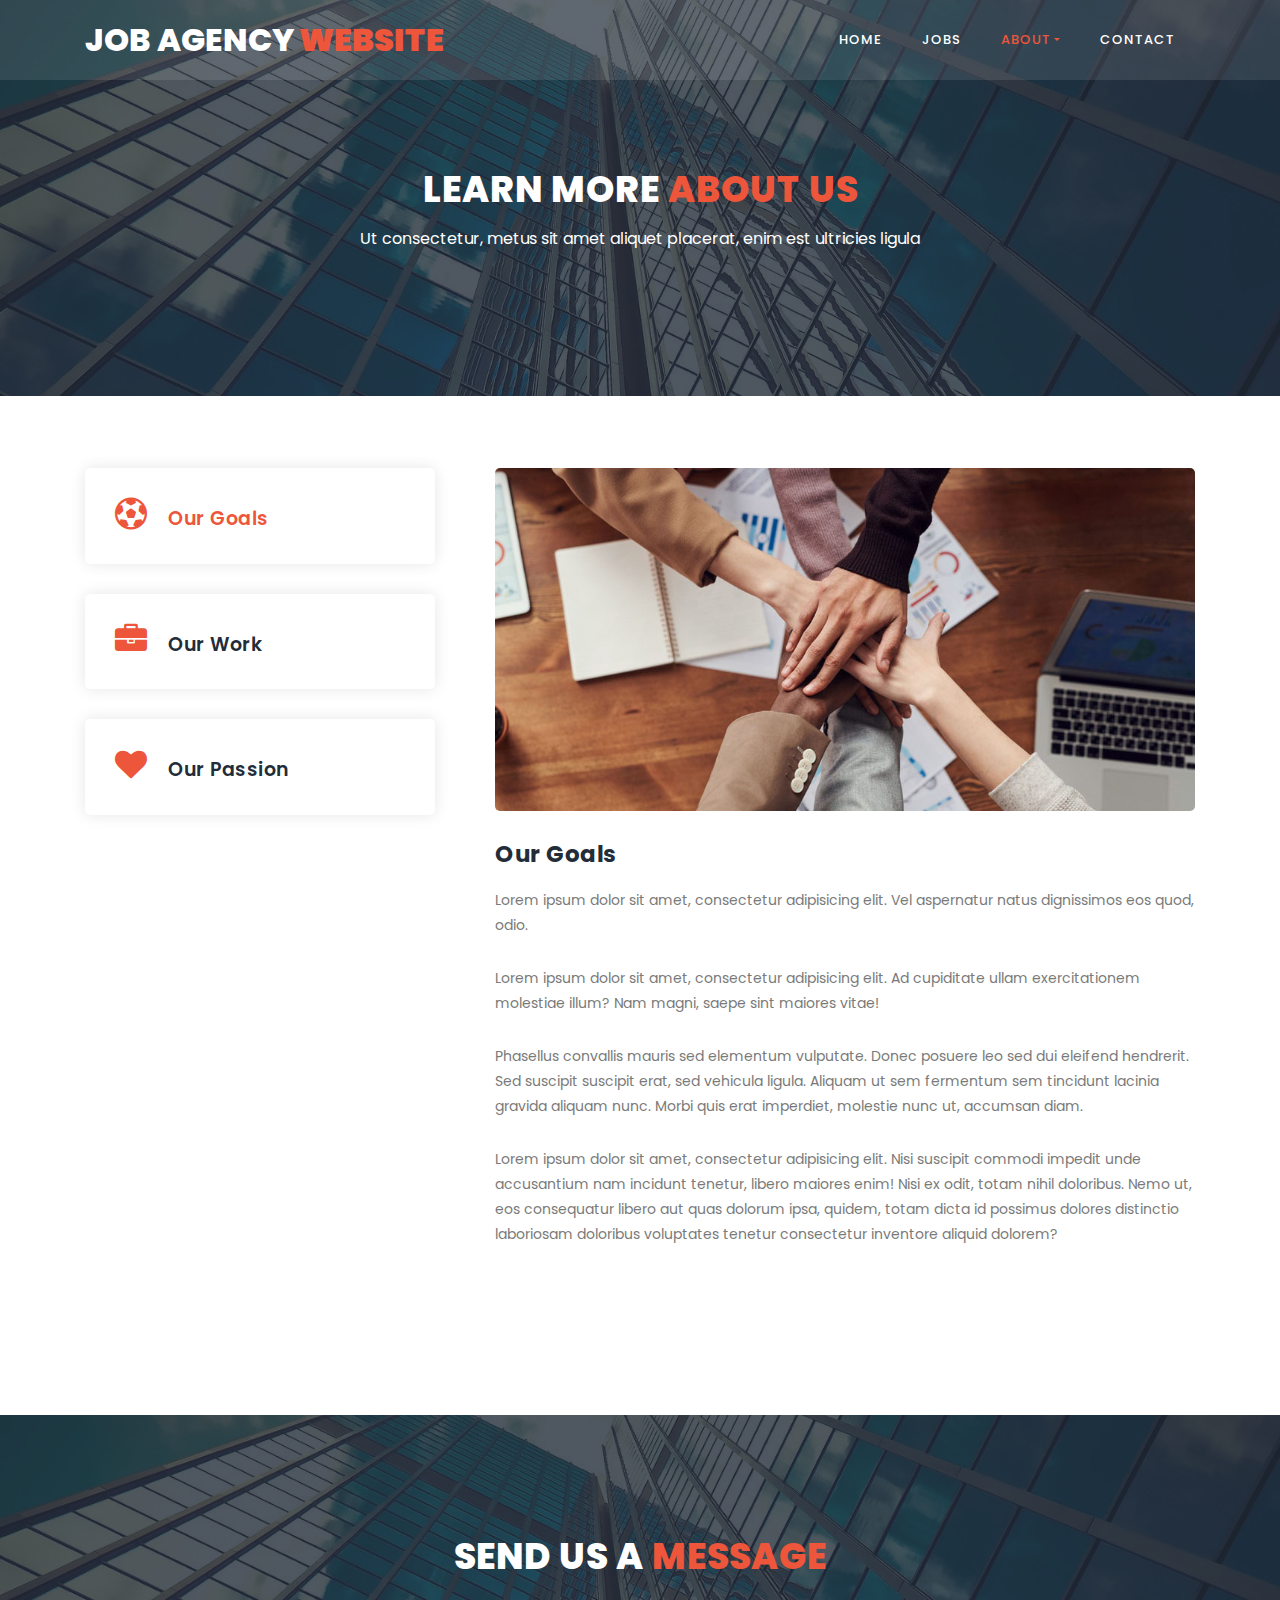
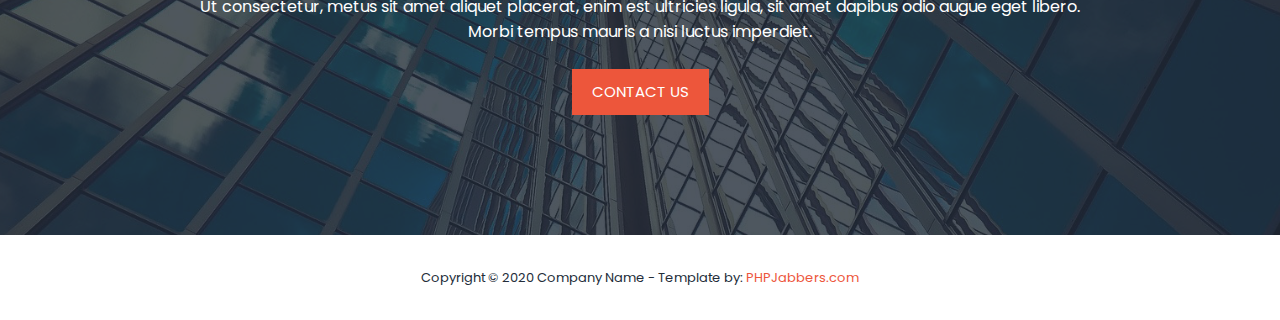
<file: EBPort/about.html>
<!DOCTYPE html>
<html lang="en">

  <head>

    <meta charset="utf-8">
    <meta name="viewport" content="width=device-width, initial-scale=1, shrink-to-fit=no">
    <meta name="description" content="">
    <meta name="author" content="">
    <link href="https://fonts.googleapis.com/css?family=Poppins:100,100i,200,200i,300,300i,400,400i,500,500i,600,600i,700,700i,800,800i,900,900i&display=swap" rel="stylesheet">

    <title>PHPJabbers.com | Free Job Agency Website Template</title>

    <link rel="stylesheet" type="text/css" href="assets/css/bootstrap.min.css">

    <link rel="stylesheet" type="text/css" href="assets/css/font-awesome.css">

    <link rel="stylesheet" href="assets/css/style.css">

    </head>
    
    <body>
    
    <!-- ***** Preloader Start ***** -->
    <div id="js-preloader" class="js-preloader">
      <div class="preloader-inner">
        <span class="dot"></span>
        <div class="dots">
          <span></span>
          <span></span>
          <span></span>
        </div>
      </div>
    </div>
    <!-- ***** Preloader End ***** -->
    
    
    <!-- ***** Header Area Start ***** -->
    <header class="header-area header-sticky">
        <div class="container">
            <div class="row">
                <div class="col-12">
                    <nav class="main-nav">
                        <!-- ***** Logo Start ***** -->
                        <a href="index.html" class="logo">Job Agency<em> Website</em></a>
                        <!-- ***** Logo End ***** -->
                        <!-- ***** Menu Start ***** -->
                        <ul class="nav">
                            <li><a href="index.html">Home</a></li>
                            <li><a href="jobs.html">Jobs</a></li>
                            <li class="dropdown">
                                <a class="dropdown-toggle active" data-toggle="dropdown" href="#" role="button" aria-haspopup="true" aria-expanded="false">About</a>
                              
                                <div class="dropdown-menu">
                                    <a class="dropdown-item active" href="about.html">About Us</a>
                                    <a class="dropdown-item" href="team.html">Team</a>
                                    <a class="dropdown-item" href="blog.html">Blog</a>
                                    <a class="dropdown-item" href="testimonials.html">Testimonials</a>
                                    <a class="dropdown-item" href="terms.html">Terms</a>
                                </div>
                            </li>
                            <li><a href="contact.html">Contact</a></li> 
                        </ul>        
                        <a class='menu-trigger'>
                            <span>Menu</span>
                        </a>
                        <!-- ***** Menu End ***** -->
                    </nav>
                </div>
            </div>
        </div>
    </header>
    <!-- ***** Header Area End ***** -->

    <section class="section section-bg" id="call-to-action" style="background-image: url(assets/images/banner-image-1-1920x500.jpg)">
        <div class="container">
            <div class="row">
                <div class="col-lg-10 offset-lg-1">
                    <div class="cta-content">
                        <br>
                        <br>
                        <h2>Learn more <em>About Us</em></h2>
                        <p>Ut consectetur, metus sit amet aliquet placerat, enim est ultricies ligula</p>
                    </div>
                </div>
            </div>
        </div>
    </section>

    <!-- ***** Our Classes Start ***** -->
    <section class="section" id="our-classes">
        <div class="container">
            <br>
            <br>
            <br>
            <div class="row" id="tabs">
              <div class="col-lg-4">
                <ul>
                  <li><a href='#tabs-1'><i class="fa fa-soccer-ball-o"></i> Our Goals</a></li>
                  <li><a href='#tabs-2'><i class="fa fa-briefcase"></i> Our Work</a></a></li>
                  <li><a href='#tabs-3'><i class="fa fa-heart"></i> Our Passion</a></a></li>
                </ul>
              </div>
              <div class="col-lg-8">
                <section class='tabs-content'>
                  <article id='tabs-1'>
                    <img src="assets/images/about-image-1-940x460.jpg" alt="">
                    <h4>Our Goals</h4>

                    <p>Lorem ipsum dolor sit amet, consectetur adipisicing elit. Vel aspernatur natus dignissimos eos quod, odio.</p>

                    <p>Lorem ipsum dolor sit amet, consectetur adipisicing elit. Ad cupiditate ullam exercitationem molestiae illum? Nam magni, saepe sint maiores vitae!</p>

                    <p>Phasellus convallis mauris sed elementum vulputate. Donec posuere leo sed dui eleifend hendrerit. Sed suscipit suscipit erat, sed vehicula ligula. Aliquam ut sem fermentum sem tincidunt lacinia gravida aliquam nunc. Morbi quis erat imperdiet, molestie nunc ut, accumsan diam.</p>
                   
                    <p>Lorem ipsum dolor sit amet, consectetur adipisicing elit. Nisi suscipit commodi impedit unde accusantium nam incidunt tenetur, libero maiores enim! Nisi ex odit, totam nihil doloribus. Nemo ut, eos consequatur libero aut quas dolorum ipsa, quidem, totam dicta id possimus dolores distinctio laboriosam doloribus voluptates tenetur consectetur inventore aliquid dolorem?</p>
                  </article>
                  <article id='tabs-2'>
                    <img src="assets/images/about-image-2-940x460.jpg" alt="">
                    <h4>Our Work</h4>
                    <p>Integer dapibus, est vel dapibus mattis, sem mauris luctus leo, ac pulvinar quam tortor a velit. Praesent ultrices erat ante, in ultricies augue ultricies faucibus. Nam tellus nibh, ullamcorper at mattis non, rhoncus sed massa. Cras quis pulvinar eros. Orci varius natoque penatibus et magnis dis parturient montes, nascetur ridiculus mus.</p>
                    <p>Lorem ipsum dolor sit amet, consectetur adipisicing elit. Doloremque ut accusantium cum! Ad quisquam, aut praesentium magni pariatur ipsa! Soluta deserunt accusantium repellendus ratione quam hic facere, cupiditate iste obcaecati a, officiis ipsum aspernatur in?</p>

                    <p>Lorem ipsum dolor sit amet, consectetur adipisicing elit. Nulla a necessitatibus eos vitae quibusdam quo sunt officiis rerum voluptatibus non natus eius placeat officia vel quaerat, reprehenderit obcaecati, eaque? Repudiandae ad facere culpa accusamus aliquam ab assumenda reiciendis corrupti cum nemo, cumque molestiae corporis deserunt!</p>
                  </article>
                  <article id='tabs-3'>
                    <img src="assets/images/about-image-3-940x460.jpg" alt="">
                    <h4>Our Passion</h4>
                    <p>Fusce laoreet malesuada rhoncus. Donec ultricies diam tortor, id auctor neque posuere sit amet. Aliquam pharetra, augue vel cursus porta, nisi tortor vulputate sapien, id scelerisque felis magna id felis. Proin neque metus, pellentesque pharetra semper vel, accumsan a neque.</p>

                    <p>Lorem ipsum dolor sit amet, consectetur adipisicing elit. Porro aut beatae commodi repudiandae distinctio, magnam blanditiis reiciendis vitae velit voluptatum natus, fugit quis eos dolores!</p>

                    <p>Lorem ipsum dolor sit amet, consectetur adipisicing elit. Hic adipisci reiciendis quaerat qui earum aut, atque esse quisquam quis exercitationem sapiente, dolorum consequatur consequuntur voluptatibus ipsam, fuga magnam beatae optio nam. Recusandae ut aliquid, eligendi.</p>
                  </article>
                </section>
              </div>
            </div>
        </div>
    </section>
    <!-- ***** Our Classes End ***** -->

    <!-- ***** Call to Action Start ***** -->
    <section class="section section-bg" id="call-to-action" style="background-image: url(assets/images/banner-image-1-1920x500.jpg)">
        <div class="container">
            <div class="row">
                <div class="col-lg-10 offset-lg-1">
                    <div class="cta-content">
                        <h2>Send us a <em>message</em></h2>
                        <p>Ut consectetur, metus sit amet aliquet placerat, enim est ultricies ligula, sit amet dapibus odio augue eget libero. Morbi tempus mauris a nisi luctus imperdiet.</p>
                        <div class="main-button">
                            <a href="contact.html">Contact us</a>
                        </div>
                    </div>
                </div>
            </div>
        </div>
    </section>
    <!-- ***** Call to Action End ***** -->

    <!-- ***** Footer Start ***** -->
    <footer>
        <div class="container">
            <div class="row">
                <div class="col-lg-12">
                    <p>
                        Copyright © 2020 Company Name
                        - Template by: <a href="https://www.phpjabbers.com/">PHPJabbers.com</a>
                    </p>
                </div>
            </div>
        </div>
    </footer>

    <!-- jQuery -->
    <script src="assets/js/jquery-2.1.0.min.js"></script>

    <!-- Bootstrap -->
    <script src="assets/js/popper.js"></script>
    <script src="assets/js/bootstrap.min.js"></script>

    <!-- Plugins -->
    <script src="assets/js/scrollreveal.min.js"></script>
    <script src="assets/js/waypoints.min.js"></script>
    <script src="assets/js/jquery.counterup.min.js"></script>
    <script src="assets/js/imgfix.min.js"></script> 
    <script src="assets/js/mixitup.js"></script> 
    <script src="assets/js/accordions.js"></script>
    
    <!-- Global Init -->
    <script src="assets/js/custom.js"></script>

  </body>
</html>
</file>
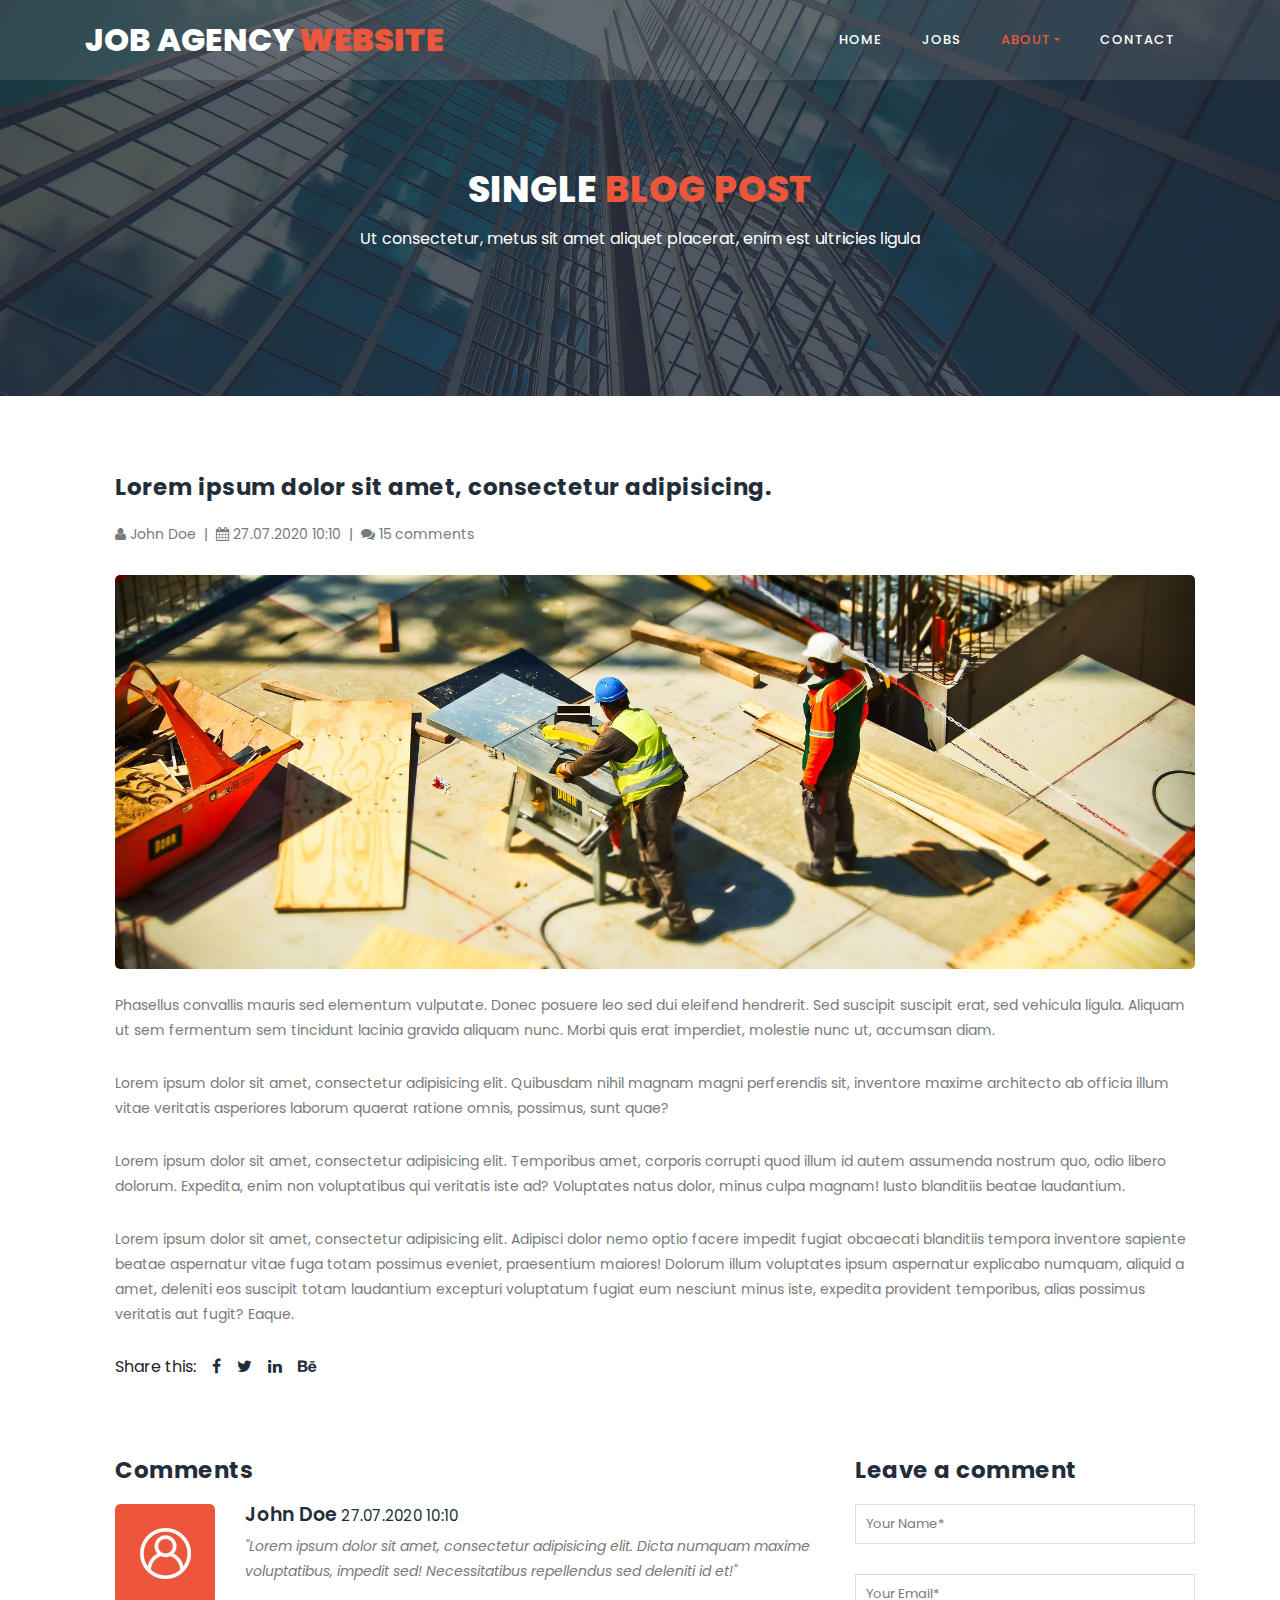
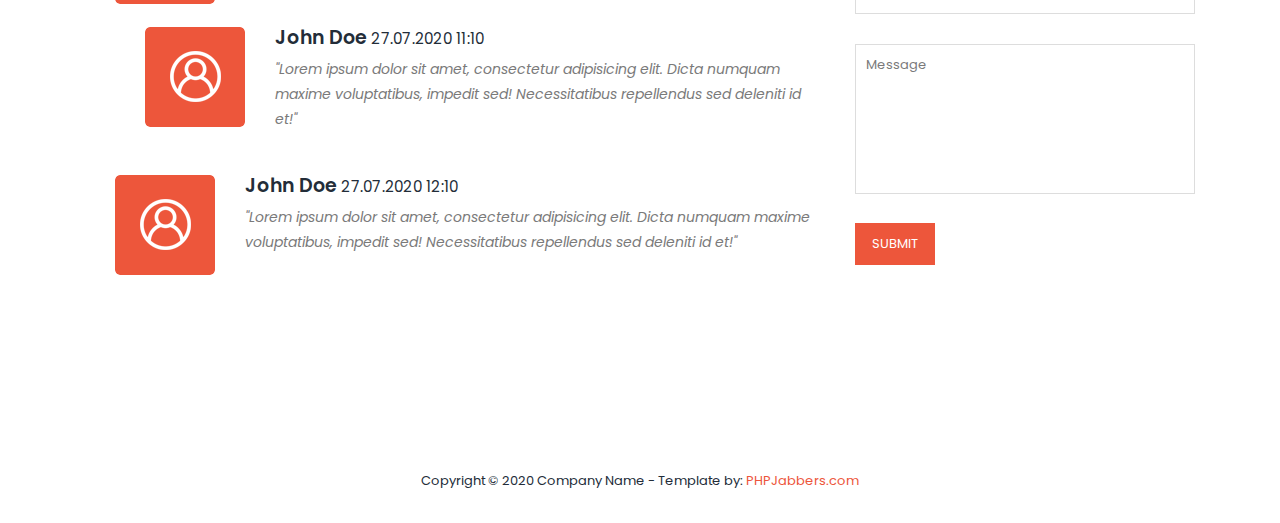
<file: EBPort/blog-details.html>
<!DOCTYPE html>
<html lang="en">

  <head>

    <meta charset="utf-8">
    <meta name="viewport" content="width=device-width, initial-scale=1, shrink-to-fit=no">
    <meta name="description" content="">
    <meta name="author" content="">
    <link href="https://fonts.googleapis.com/css?family=Poppins:100,100i,200,200i,300,300i,400,400i,500,500i,600,600i,700,700i,800,800i,900,900i&display=swap" rel="stylesheet">

    <title>PHPJabbers.com | Free Job Agency Website Template</title>

    <link rel="stylesheet" type="text/css" href="assets/css/bootstrap.min.css">

    <link rel="stylesheet" type="text/css" href="assets/css/font-awesome.css">

    <link rel="stylesheet" href="assets/css/style.css">

    </head>
    
    <body>
    
    <!-- ***** Preloader Start ***** -->
    <div id="js-preloader" class="js-preloader">
      <div class="preloader-inner">
        <span class="dot"></span>
        <div class="dots">
          <span></span>
          <span></span>
          <span></span>
        </div>
      </div>
    </div>
    <!-- ***** Preloader End ***** -->
    
    
    <!-- ***** Header Area Start ***** -->
    <header class="header-area header-sticky">
        <div class="container">
            <div class="row">
                <div class="col-12">
                    <nav class="main-nav">
                        <!-- ***** Logo Start ***** -->
                        <a href="index.html" class="logo">Job Agency<em> Website</em></a>
                        <!-- ***** Logo End ***** -->
                        <!-- ***** Menu Start ***** -->
                        <ul class="nav">
                            <li><a href="index.html">Home</a></li>
                            <li><a href="jobs.html">Jobs</a></li>
                            <li class="dropdown">
                                <a class="dropdown-toggle active" data-toggle="dropdown" href="#" role="button" aria-haspopup="true" aria-expanded="false">About</a>
                              
                                <div class="dropdown-menu">
                                    <a class="dropdown-item" href="about.html">About Us</a>
                                    <a class="dropdown-item" href="team.html">Team</a>
                                    <a class="dropdown-item active" href="blog.html">Blog</a>
                                    <a class="dropdown-item" href="testimonials.html">Testimonials</a>
                                    <a class="dropdown-item" href="terms.html">Terms</a>
                                </div>
                            </li>
                            <li><a href="contact.html">Contact</a></li> 
                        </ul>        
                        <a class='menu-trigger'>
                            <span>Menu</span>
                        </a>
                        <!-- ***** Menu End ***** -->
                    </nav>
                </div>
            </div>
        </div>
    </header>
    <!-- ***** Header Area End ***** -->

    <section class="section section-bg" id="call-to-action" style="background-image: url(assets/images/banner-image-1-1920x500.jpg)">
        <div class="container">
            <div class="row">
                <div class="col-lg-10 offset-lg-1">
                    <div class="cta-content">
                        <br>
                        <br>
                        <h2>Single <em>blog post</em></h2>
                        <p>Ut consectetur, metus sit amet aliquet placerat, enim est ultricies ligula</p>
                    </div>
                </div>
            </div>
        </div>
    </section>

    <!-- ***** Blog Start ***** -->
    <section class="section" id="our-classes">
        <div class="container">
            <br>
            <br>
            <section class='tabs-content'>
              <article>
                <h4>Lorem ipsum dolor sit amet, consectetur adipisicing.</h4>

                <p><i class="fa fa-user"></i> John Doe &nbsp;|&nbsp; <i class="fa fa-calendar"></i> 27.07.2020 10:10 &nbsp;|&nbsp; <i class="fa fa-comments"></i>  15 comments</p>

                <div><img src="assets/images/blog-image-fullscren-1-1920x700.jpg" alt=""></div>

                <br>

                <p>Phasellus convallis mauris sed elementum vulputate. Donec posuere leo sed dui eleifend hendrerit. Sed suscipit suscipit erat, sed vehicula ligula. Aliquam ut sem fermentum sem tincidunt lacinia gravida aliquam nunc. Morbi quis erat imperdiet, molestie nunc ut, accumsan diam.</p>

                <p>Lorem ipsum dolor sit amet, consectetur adipisicing elit. Quibusdam nihil magnam magni perferendis sit, inventore maxime architecto ab officia illum vitae veritatis asperiores laborum quaerat ratione omnis, possimus, sunt quae?</p>

                <p>Lorem ipsum dolor sit amet, consectetur adipisicing elit. Temporibus amet, corporis corrupti quod illum id autem assumenda nostrum quo, odio libero dolorum. Expedita, enim non voluptatibus qui veritatis iste ad? Voluptates natus dolor, minus culpa magnam! Iusto blanditiis beatae laudantium.</p>

                <p>Lorem ipsum dolor sit amet, consectetur adipisicing elit. Adipisci dolor nemo optio facere impedit fugiat obcaecati blanditiis tempora inventore sapiente beatae aspernatur vitae fuga totam possimus eveniet, praesentium maiores! Dolorum illum voluptates ipsum aspernatur explicabo numquam, aliquid a amet, deleniti eos suscipit totam laudantium excepturi voluptatum fugiat eum nesciunt minus iste, expedita provident temporibus, alias possimus veritatis aut fugit? Eaque.</p>

                <ul class="social-icons">
                    <li>Share this:</li>
                    <li><a href="#"><i class="fa fa-facebook"></i></a></li>
                    <li><a href="#"><i class="fa fa-twitter"></i></a></li>
                    <li><a href="#"><i class="fa fa-linkedin"></i></a></li>
                    <li><a href="#"><i class="fa fa-behance"></i></a></li>
                </ul>
              </article>
            </section>

            <br>
            <br>
            <br>
            
            <section class='tabs-content'>
                <div class="row">
                    <div class="col-md-8">
                        <h4>Comments</h4>
                        <ul class="features-items">
                            <li>
                                <div class="feature-item" style="margin-bottom:15px;">
                                    <div class="left-icon">
                                        <img src="assets/images/features-first-icon.png" alt="First One">
                                    </div>
                                    <div class="right-content">
                                        <h4>John Doe <small>27.07.2020 10:10</small></h4>
                                        <p><em>"Lorem ipsum dolor sit amet, consectetur adipisicing elit. Dicta numquam maxime voluptatibus, impedit sed! Necessitatibus repellendus sed deleniti id et!"</em></p>
                                    </div>
                                </div>

                                <div class="tabs-content">
                                    <div class="feature-item" style="margin-bottom:15px;">
                                        <div class="left-icon">
                                            <img src="assets/images/features-first-icon.png" alt="First One">
                                        </div>
                                        <div class="right-content">
                                            <h4>John Doe <small>27.07.2020 11:10</small></h4>
                                            <p><em>"Lorem ipsum dolor sit amet, consectetur adipisicing elit. Dicta numquam maxime voluptatibus, impedit sed! Necessitatibus repellendus sed deleniti id et!"</em></p>
                                        </div>
                                    </div>
                                </div>
                            </li>
                            <li class="feature-item" style="margin-bottom:15px;">
                                <div class="left-icon">
                                    <img src="assets/images/features-first-icon.png" alt="second one">
                                </div>
                                <div class="right-content">
                                    <h4>John Doe <small>27.07.2020 12:10</small></h4>
                                    <p><em>"Lorem ipsum dolor sit amet, consectetur adipisicing elit. Dicta numquam maxime voluptatibus, impedit sed! Necessitatibus repellendus sed deleniti id et!"</em></p>
                                </div>
                            </li>
                        </ul>
                    </div>

                    <div class="col-md-4">
                        <h4>Leave a comment</h4>
                
                        <div class="contact-form">
                            <form action="" method="post">
                              <div class="row">
                                <div class="col-lg-12">
                                  <fieldset>
                                    <input name="name" type="text" id="name" placeholder="Your Name*" required="">
                                  </fieldset>
                                </div>
                                <div class="col-lg-12">
                                  <fieldset>
                                    <input name="email" type="text" id="email" pattern="[^ @]*@[^ @]*" placeholder="Your Email*" required="">
                                  </fieldset>
                                </div>
                                <div class="col-lg-12">
                                  <fieldset>
                                    <textarea name="message" rows="6" id="message" placeholder="Message" required=""></textarea>
                                  </fieldset>
                                </div>
                                <div class="col-lg-12">
                                  <fieldset>
                                    <button type="submit" id="form-submit" class="main-button">Submit</button>
                                  </fieldset>
                                </div>
                              </div>
                            </form>
                        </div>
                    </div>
                </div>
            </section>
        </div>
    </section>
    <!-- ***** Blog End ***** -->

    <!-- ***** Footer Start ***** -->
    <footer>
        <div class="container">
            <div class="row">
                <div class="col-lg-12">
                    <p>
                        Copyright © 2020 Company Name
                        - Template by: <a href="https://www.phpjabbers.com/">PHPJabbers.com</a>
                    </p>
                </div>
            </div>
        </div>
    </footer>

    <!-- jQuery -->
    <script src="assets/js/jquery-2.1.0.min.js"></script>

    <!-- Bootstrap -->
    <script src="assets/js/popper.js"></script>
    <script src="assets/js/bootstrap.min.js"></script>

    <!-- Plugins -->
    <script src="assets/js/scrollreveal.min.js"></script>
    <script src="assets/js/waypoints.min.js"></script>
    <script src="assets/js/jquery.counterup.min.js"></script>
    <script src="assets/js/imgfix.min.js"></script> 
    <script src="assets/js/mixitup.js"></script> 
    <script src="assets/js/accordions.js"></script>
    
    <!-- Global Init -->
    <script src="assets/js/custom.js"></script>

  </body>
</html>
</file>
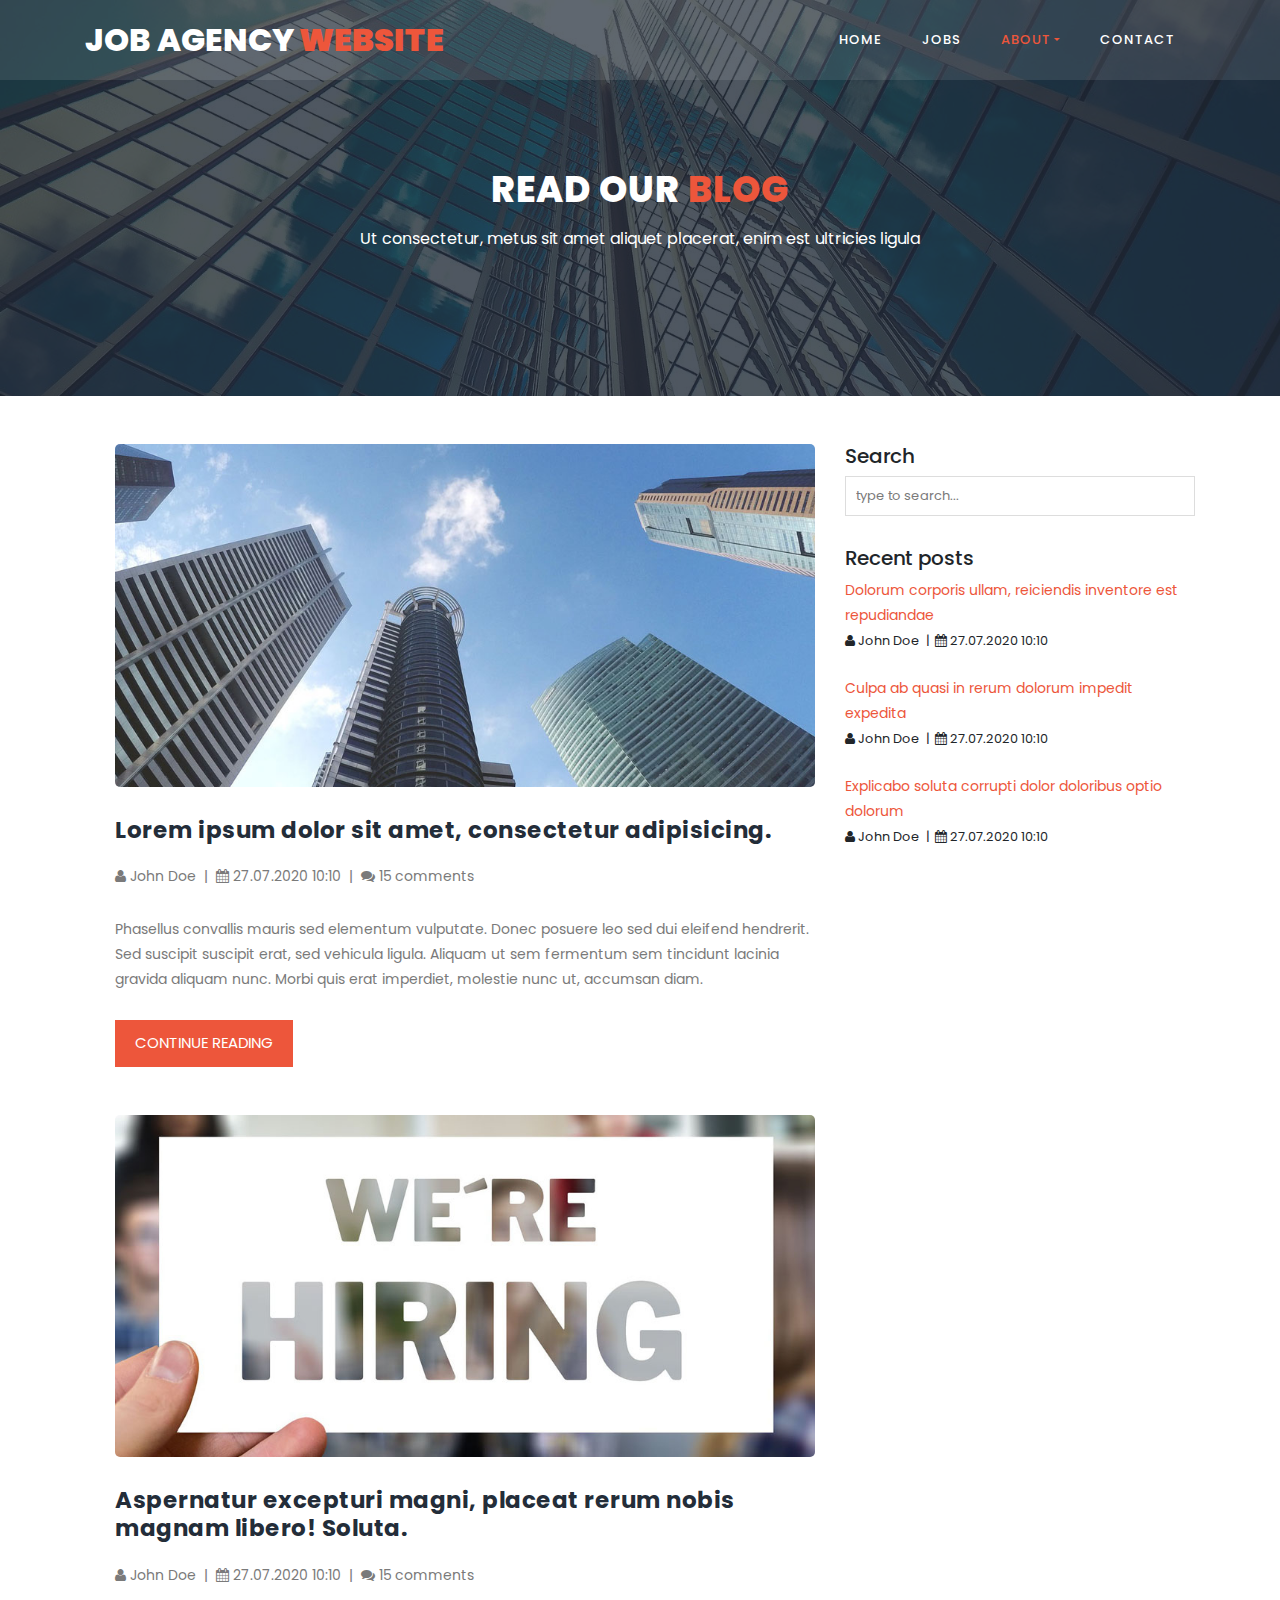
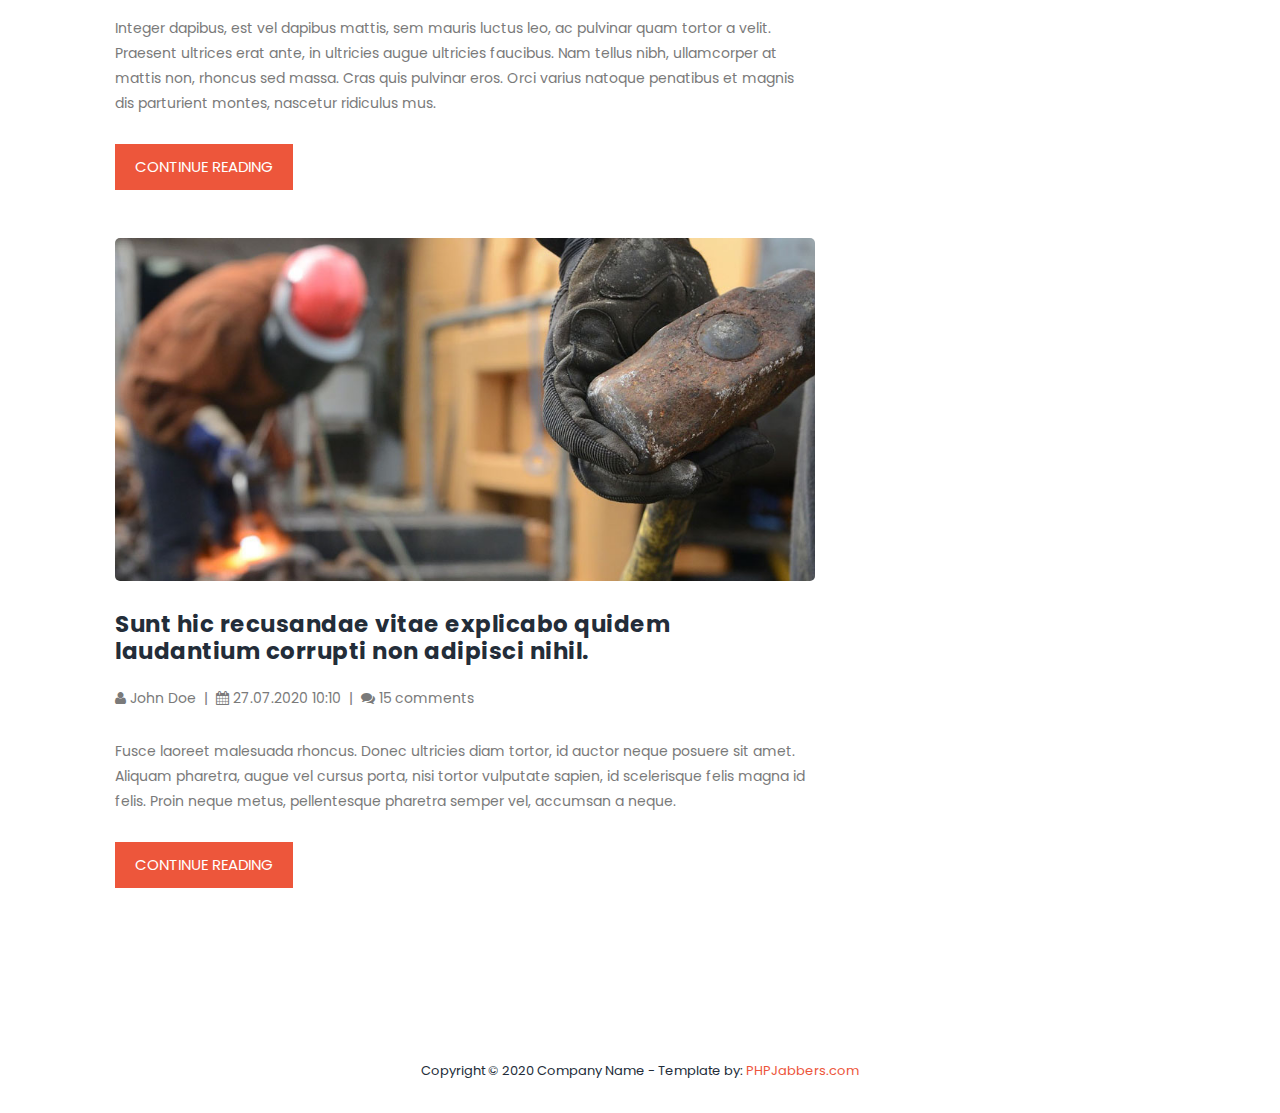
<file: EBport/blog.html>
<!DOCTYPE html>
<html lang="en">

  <head>

    <meta charset="utf-8">
    <meta name="viewport" content="width=device-width, initial-scale=1, shrink-to-fit=no">
    <meta name="description" content="">
    <meta name="author" content="">
    <link href="https://fonts.googleapis.com/css?family=Poppins:100,100i,200,200i,300,300i,400,400i,500,500i,600,600i,700,700i,800,800i,900,900i&display=swap" rel="stylesheet">

    <title>PHPJabbers.com | Free Job Agency Website Template</title>

    <link rel="stylesheet" type="text/css" href="assets/css/bootstrap.min.css">

    <link rel="stylesheet" type="text/css" href="assets/css/font-awesome.css">

    <link rel="stylesheet" href="assets/css/style.css">

    </head>
    
    <body>
    
    <!-- ***** Preloader Start ***** -->
    <div id="js-preloader" class="js-preloader">
      <div class="preloader-inner">
        <span class="dot"></span>
        <div class="dots">
          <span></span>
          <span></span>
          <span></span>
        </div>
      </div>
    </div>
    <!-- ***** Preloader End ***** -->
    
    
    <!-- ***** Header Area Start ***** -->
    <header class="header-area header-sticky">
        <div class="container">
            <div class="row">
                <div class="col-12">
                    <nav class="main-nav">
                        <!-- ***** Logo Start ***** -->
                        <a href="index.html" class="logo">Job Agency<em> Website</em></a>
                        <!-- ***** Logo End ***** -->
                        <!-- ***** Menu Start ***** -->
                        <ul class="nav">
                            <li><a href="index.html">Home</a></li>
                            <li><a href="jobs.html">Jobs</a></li>
                            <li class="dropdown">
                                <a class="dropdown-toggle active" data-toggle="dropdown" href="#" role="button" aria-haspopup="true" aria-expanded="false">About</a>
                              
                                <div class="dropdown-menu">
                                    <a class="dropdown-item" href="about.html">About Us</a>
                                    <a class="dropdown-item" href="team.html">Team</a>
                                    <a class="dropdown-item active" href="blog.html">Blog</a>
                                    <a class="dropdown-item" href="testimonials.html">Testimonials</a>
                                    <a class="dropdown-item" href="terms.html">Terms</a>
                                </div>
                            </li>
                            <li><a href="contact.html">Contact</a></li> 
                        </ul>        
                        <a class='menu-trigger'>
                            <span>Menu</span>
                        </a>
                        <!-- ***** Menu End ***** -->
                    </nav>
                </div>
            </div>
        </div>
    </header>
    <!-- ***** Header Area End ***** -->

    <section class="section section-bg" id="call-to-action" style="background-image: url(assets/images/banner-image-1-1920x500.jpg)">
        <div class="container">
            <div class="row">
                <div class="col-lg-10 offset-lg-1">
                    <div class="cta-content">
                        <br>
                        <br>
                        <h2>Read our <em>Blog</em></h2>
                        <p>Ut consectetur, metus sit amet aliquet placerat, enim est ultricies ligula</p>
                    </div>
                </div>
            </div>
        </div>
    </section>

    <!-- ***** Blog Start ***** -->
    <section class="section" id="our-classes">
        <div class="container">
            <br>
            <br>
            <div class="row">
                <div class="col-lg-8">
                    <section class='tabs-content'>
                      <article>
                        <img src="assets/images/blog-image-1-940x460.jpg" alt="">
                        <h4>Lorem ipsum dolor sit amet, consectetur adipisicing.</h4>

                        <p><i class="fa fa-user"></i> John Doe &nbsp;|&nbsp; <i class="fa fa-calendar"></i> 27.07.2020 10:10 &nbsp;|&nbsp; <i class="fa fa-comments"></i>  15 comments</p>

                        <p>Phasellus convallis mauris sed elementum vulputate. Donec posuere leo sed dui eleifend hendrerit. Sed suscipit suscipit erat, sed vehicula ligula. Aliquam ut sem fermentum sem tincidunt lacinia gravida aliquam nunc. Morbi quis erat imperdiet, molestie nunc ut, accumsan diam.</p>
                        <div class="main-button">
                            <a href="blog-details.html">Continue Reading</a>
                        </div>
                      </article>

                      <br>
                      <br>

                      <article>
                        <img src="assets/images/blog-image-2-940x460.jpg" alt="">
                        <h4>Aspernatur excepturi magni, placeat rerum nobis magnam libero! Soluta.</h4>
                        <p><i class="fa fa-user"></i> John Doe &nbsp;|&nbsp; <i class="fa fa-calendar"></i> 27.07.2020 10:10 &nbsp;|&nbsp; <i class="fa fa-comments"></i>  15 comments</p>
                        <p>Integer dapibus, est vel dapibus mattis, sem mauris luctus leo, ac pulvinar quam tortor a velit. Praesent ultrices erat ante, in ultricies augue ultricies faucibus. Nam tellus nibh, ullamcorper at mattis non, rhoncus sed massa. Cras quis pulvinar eros. Orci varius natoque penatibus et magnis dis parturient montes, nascetur ridiculus mus.</p>
                        <div class="main-button">
                            <a href="blog-details.html">Continue Reading</a>
                        </div>
                      </article>

                      <br>
                      <br>

                      <article>
                        <img src="assets/images/blog-image-3-940x460.jpg" alt="">
                        <h4>Sunt hic recusandae vitae explicabo quidem laudantium corrupti non adipisci nihil.</h4>
                        <p><i class="fa fa-user"></i> John Doe &nbsp;|&nbsp; <i class="fa fa-calendar"></i> 27.07.2020 10:10 &nbsp;|&nbsp; <i class="fa fa-comments"></i>  15 comments</p>
                        <p>Fusce laoreet malesuada rhoncus. Donec ultricies diam tortor, id auctor neque posuere sit amet. Aliquam pharetra, augue vel cursus porta, nisi tortor vulputate sapien, id scelerisque felis magna id felis. Proin neque metus, pellentesque pharetra semper vel, accumsan a neque.</p>
                        <div class="main-button">
                            <a href="blog-details.html">Continue Reading</a>
                        </div>
                      </article>
                    </section>
                </div>

                <div class="col-lg-4">
                    <h5 class="h5">Search</h5>
                    
                    <div class="contact-form">
                        <form id="search_form" name="gs" method="GET" action="#">
                          <input type="text" name="q" class="searchText" placeholder="type to search..." autocomplete="on">
                        </form>
                    </div>

                    <h5 class="h5">Recent posts</h5>

                    <ul>
                        <li>
                            <p><a href="blog-details.html">Dolorum corporis ullam, reiciendis inventore est repudiandae</a></p>
                            <small><i class="fa fa-user"></i> John Doe &nbsp;|&nbsp; <i class="fa fa-calendar"></i> 27.07.2020 10:10</small>
                        </li>

                        <li><br></li>

                        <li>
                            <p><a href="blog-details.html">Culpa ab quasi in rerum dolorum impedit expedita</a></p>
                            <small><i class="fa fa-user"></i> John Doe &nbsp;|&nbsp; <i class="fa fa-calendar"></i> 27.07.2020 10:10</small>
                        </li>

                        <li><br></li>

                        <li>
                          <p><a href="blog-details.html">Explicabo soluta corrupti dolor doloribus optio dolorum</a></p>

                          <small><i class="fa fa-user"></i> John Doe &nbsp;|&nbsp; <i class="fa fa-calendar"></i> 27.07.2020 10:10</small>
                        </li>
                    </ul>
                </div>
            </div>
        </div>
    </section>
    <!-- ***** Blog End ***** -->

    <!-- ***** Footer Start ***** -->
    <footer>
        <div class="container">
            <div class="row">
                <div class="col-lg-12">
                    <p>
                        Copyright © 2020 Company Name
                        - Template by: <a href="https://www.phpjabbers.com/">PHPJabbers.com</a>
                    </p>
                </div>
            </div>
        </div>
    </footer>

    <!-- jQuery -->
    <script src="assets/js/jquery-2.1.0.min.js"></script>

    <!-- Bootstrap -->
    <script src="assets/js/popper.js"></script>
    <script src="assets/js/bootstrap.min.js"></script>

    <!-- Plugins -->
    <script src="assets/js/scrollreveal.min.js"></script>
    <script src="assets/js/waypoints.min.js"></script>
    <script src="assets/js/jquery.counterup.min.js"></script>
    <script src="assets/js/imgfix.min.js"></script> 
    <script src="assets/js/mixitup.js"></script> 
    <script src="assets/js/accordions.js"></script>
    
    <!-- Global Init -->
    <script src="assets/js/custom.js"></script>

  </body>
</html>
</file>
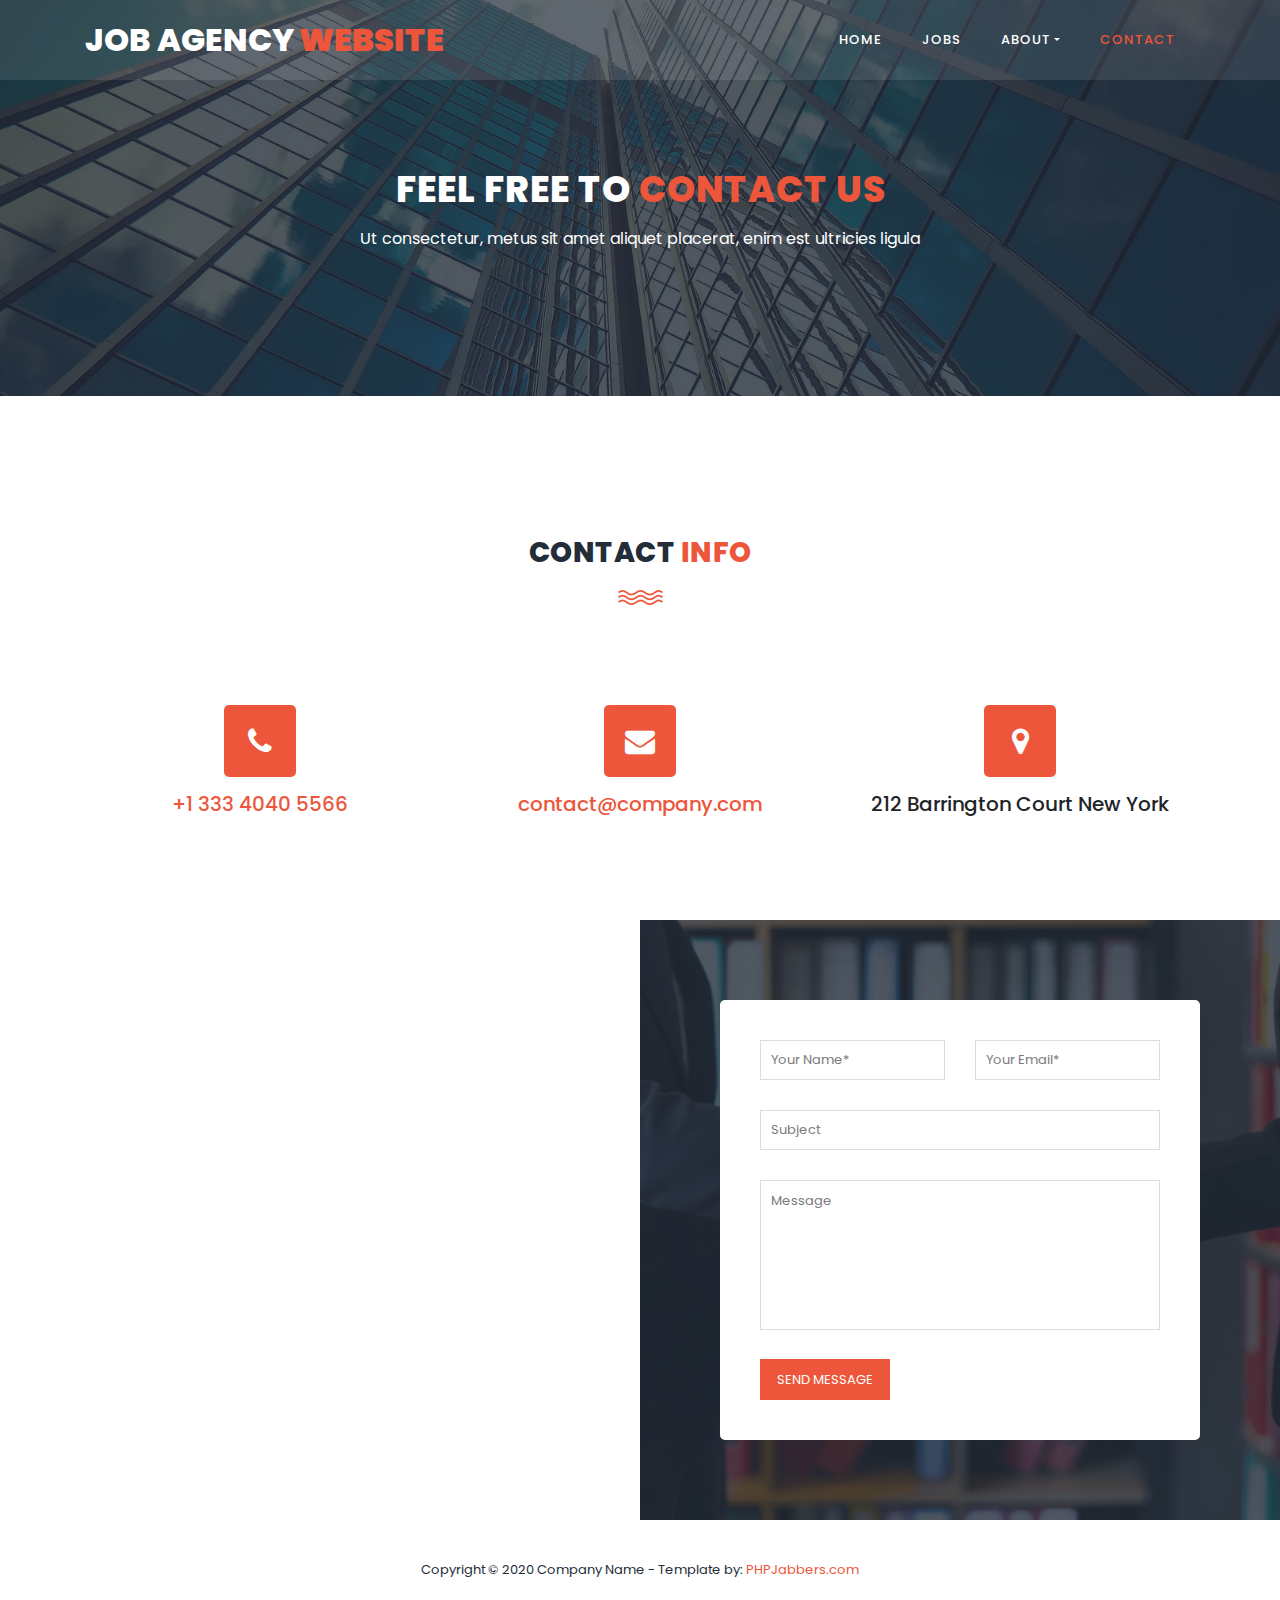
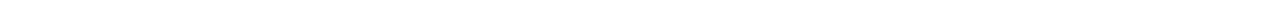
<file: EBport/contact.html>
<!DOCTYPE html>
<html lang="en">

  <head>

    <meta charset="utf-8">
    <meta name="viewport" content="width=device-width, initial-scale=1, shrink-to-fit=no">
    <meta name="description" content="">
    <meta name="author" content="">
    <link href="https://fonts.googleapis.com/css?family=Poppins:100,100i,200,200i,300,300i,400,400i,500,500i,600,600i,700,700i,800,800i,900,900i&display=swap" rel="stylesheet">

    <title>PHPJabbers.com | Free Job Agency Website Template</title>

    <link rel="stylesheet" type="text/css" href="assets/css/bootstrap.min.css">

    <link rel="stylesheet" type="text/css" href="assets/css/font-awesome.css">

    <link rel="stylesheet" href="assets/css/style.css">

    </head>
    
    <body>
    
    <!-- ***** Preloader Start ***** -->
    <div id="js-preloader" class="js-preloader">
      <div class="preloader-inner">
        <span class="dot"></span>
        <div class="dots">
          <span></span>
          <span></span>
          <span></span>
        </div>
      </div>
    </div>
    <!-- ***** Preloader End ***** -->
    
    
    <!-- ***** Header Area Start ***** -->
    <header class="header-area header-sticky">
        <div class="container">
            <div class="row">
                <div class="col-12">
                    <nav class="main-nav">
                        <!-- ***** Logo Start ***** -->
                        <a href="index.html" class="logo">Job Agency<em> Website</em></a>
                        <!-- ***** Logo End ***** -->
                        <!-- ***** Menu Start ***** -->
                        <ul class="nav">
                            <li><a href="index.html">Home</a></li>
                            <li><a href="jobs.html">Jobs</a></li>
                            <li class="dropdown">
                                <a class="dropdown-toggle" data-toggle="dropdown" href="#" role="button" aria-haspopup="true" aria-expanded="false">About</a>
                              
                                <div class="dropdown-menu">
                                    <a class="dropdown-item" href="about.html">About Us</a>
                                    <a class="dropdown-item" href="team.html">Team</a>
                                    <a class="dropdown-item" href="blog.html">Blog</a>
                                    <a class="dropdown-item" href="testimonials.html">Testimonials</a>
                                    <a class="dropdown-item" href="terms.html">Terms</a>
                                </div>
                            </li>
                            <li><a href="contact.html" class="active">Contact</a></li> 
                        </ul>        
                        <a class='menu-trigger'>
                            <span>Menu</span>
                        </a>
                        <!-- ***** Menu End ***** -->
                    </nav>
                </div>
            </div>
        </div>
    </header>
    <!-- ***** Header Area End ***** -->

    <section class="section section-bg" id="call-to-action" style="background-image: url(assets/images/banner-image-1-1920x500.jpg)">
        <div class="container">
            <div class="row">
                <div class="col-lg-10 offset-lg-1">
                    <div class="cta-content">
                        <br>
                        <br>
                        <h2>Feel free to <em>Contact Us</em></h2>
                        <p>Ut consectetur, metus sit amet aliquet placerat, enim est ultricies ligula</p>
                    </div>
                </div>
            </div>
        </div>
    </section>

    <!-- ***** Features Item Start ***** -->
    <section class="section" id="features">
        <div class="container">
            <div class="row text-center">
                <div class="col-lg-6 offset-lg-3">
                    <div class="section-heading">
                        <h2>contact <em> info</em></h2>
                        <img src="assets/images/line-dec.png" alt="waves">
                        
                    </div>
                </div>

                <div class="col-md-4">
                    <div class="icon">
                        <i class="fa fa-phone"></i>
                    </div>

                    <h5><a href="#">+1 333 4040 5566</a></h5>

                    <br>
                </div>

                <div class="col-md-4">
                    <div class="icon">
                        <i class="fa fa-envelope"></i>
                    </div>

                    <h5><a href="#">contact@company.com</a></h5>

                    <br>
                </div>

                <div class="col-md-4">
                    <div class="icon">
                        <i class="fa fa-map-marker"></i>
                    </div>

                    <h5>212 Barrington Court New York</h5>

                    <br>
                </div>
            </div>
        </div>
    </section>
    <!-- ***** Features Item End ***** -->
   
    <!-- ***** Contact Us Area Starts ***** -->
    <section class="section" id="contact-us" style="margin-top: 0">
        <div class="container-fluid">
            <div class="row">
                <div class="col-lg-6 col-md-6 col-xs-12">
                    <div id="map">
                      <iframe src="https://maps.google.com/maps?q=Av.+L%C3%BAcio+Costa,+Rio+de+Janeiro+-+RJ,+Brazil&t=&z=13&ie=UTF8&iwloc=&output=embed" width="100%" height="600px" frameborder="0" style="border:0" allowfullscreen></iframe>
                    </div>
                </div>
                <div class="col-lg-6 col-md-6 col-xs-12">
                    <div class="contact-form section-bg" style="background-image: url(assets/images/contact-1-720x480.jpg)">
                        <form id="contact" action="" method="post">
                          <div class="row">
                            <div class="col-md-6 col-sm-12">
                              <fieldset>
                                <input name="name" type="text" id="name" placeholder="Your Name*" required="">
                              </fieldset>
                            </div>
                            <div class="col-md-6 col-sm-12">
                              <fieldset>
                                <input name="email" type="text" id="email" pattern="[^ @]*@[^ @]*" placeholder="Your Email*" required="">
                              </fieldset>
                            </div>
                            <div class="col-md-12 col-sm-12">
                              <fieldset>
                                <input name="subject" type="text" id="subject" placeholder="Subject">
                              </fieldset>
                            </div>
                            <div class="col-lg-12">
                              <fieldset>
                                <textarea name="message" rows="6" id="message" placeholder="Message" required=""></textarea>
                              </fieldset>
                            </div>
                            <div class="col-lg-12">
                              <fieldset>
                                <button type="submit" id="form-submit" class="main-button">Send Message</button>
                              </fieldset>
                            </div>
                          </div>
                        </form>
                    </div>
                </div>
            </div>
        </div>
    </section>
    <!-- ***** Contact Us Area Ends ***** -->
    
    <!-- ***** Footer Start ***** -->
    <footer>
        <div class="container">
            <div class="row">
                <div class="col-lg-12">
                    <p>
                        Copyright © 2020 Company Name
                        - Template by: <a href="https://www.phpjabbers.com/">PHPJabbers.com</a>
                    </p>
                </div>
            </div>
        </div>
    </footer>

    <!-- jQuery -->
    <script src="assets/js/jquery-2.1.0.min.js"></script>

    <!-- Bootstrap -->
    <script src="assets/js/popper.js"></script>
    <script src="assets/js/bootstrap.min.js"></script>

    <!-- Plugins -->
    <script src="assets/js/scrollreveal.min.js"></script>
    <script src="assets/js/waypoints.min.js"></script>
    <script src="assets/js/jquery.counterup.min.js"></script>
    <script src="assets/js/imgfix.min.js"></script> 
    <script src="assets/js/mixitup.js"></script> 
    <script src="assets/js/accordions.js"></script>
    
    <!-- Global Init -->
    <script src="assets/js/custom.js"></script>

  </body>
</html>
</file>
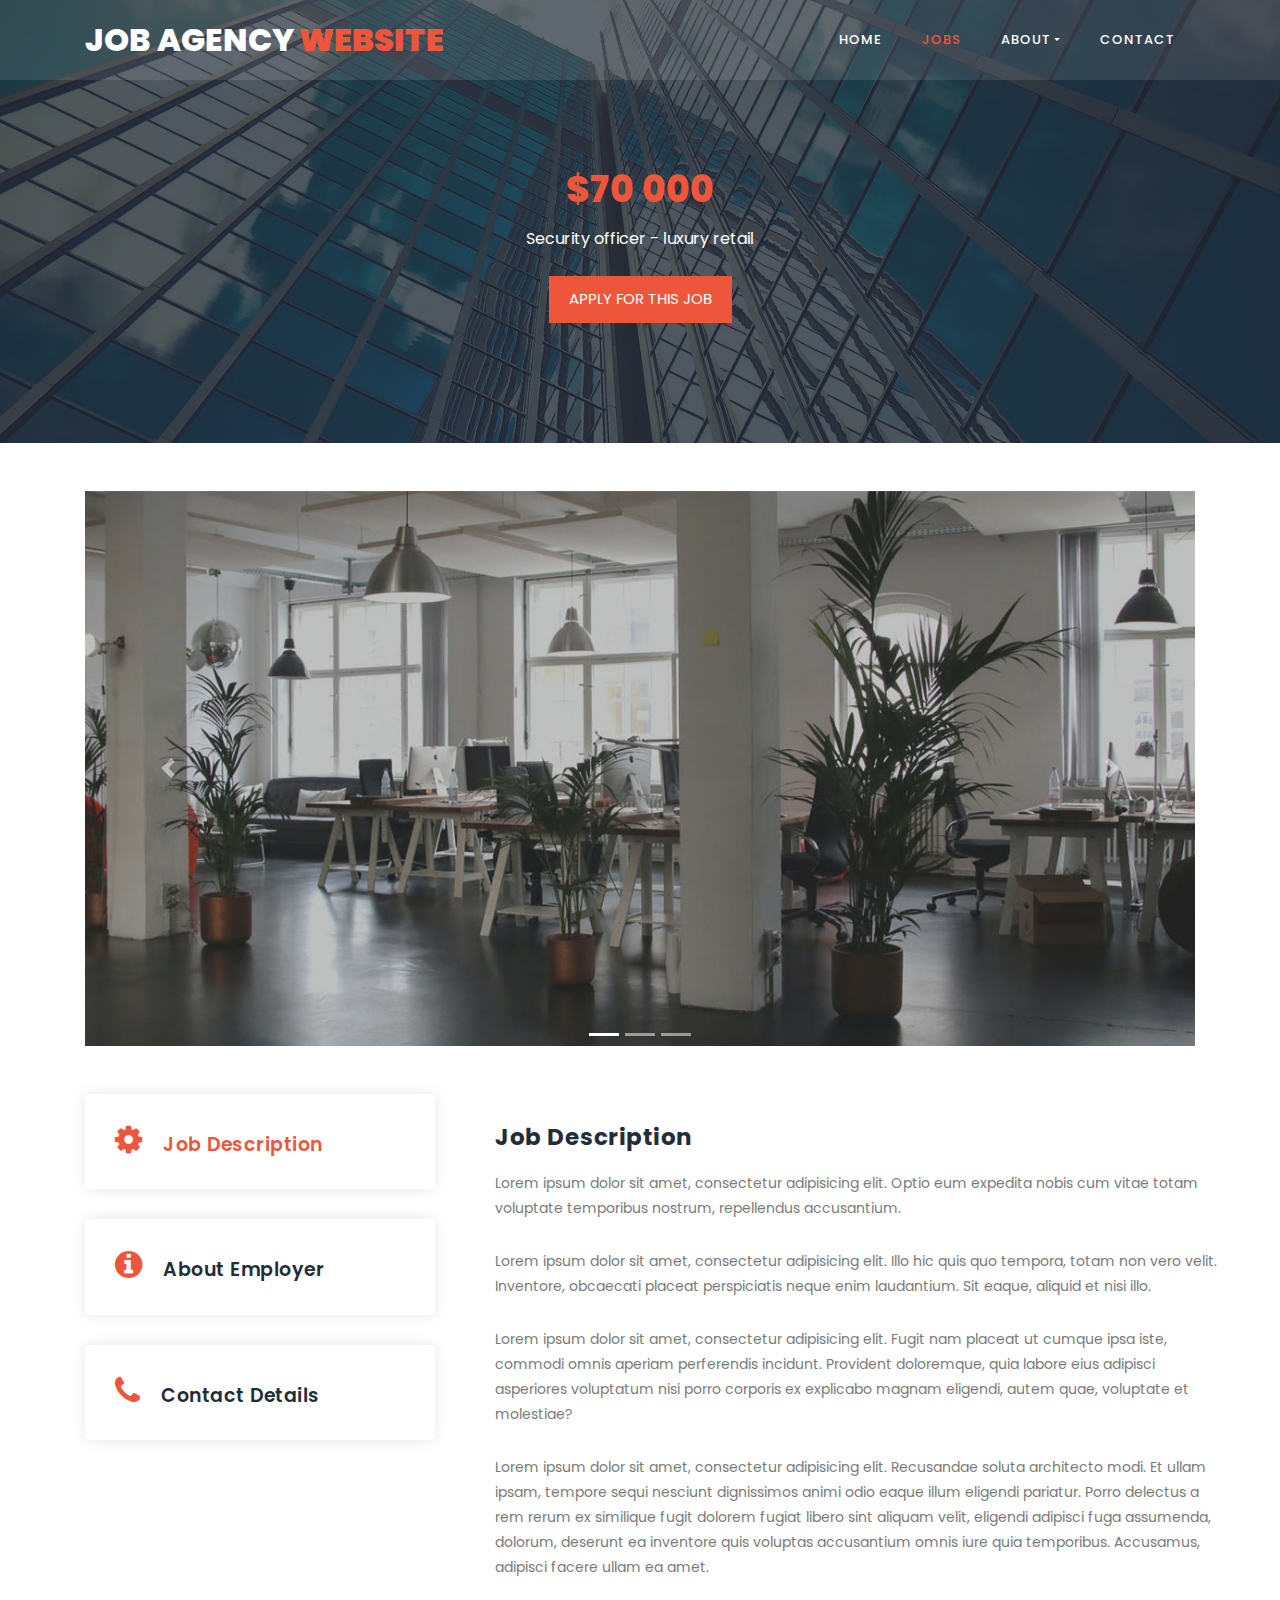
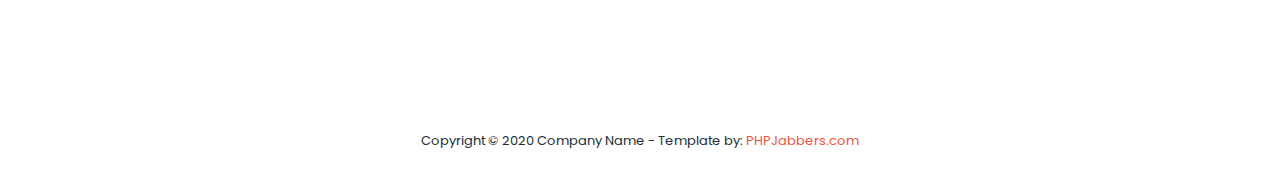
<file: EBport/job-details.html>
<!DOCTYPE html>
<html lang="en">

  <head>

    <meta charset="utf-8">
    <meta name="viewport" content="width=device-width, initial-scale=1, shrink-to-fit=no">
    <meta name="description" content="">
    <meta name="author" content="">
    <link href="https://fonts.googleapis.com/css?family=Poppins:100,100i,200,200i,300,300i,400,400i,500,500i,600,600i,700,700i,800,800i,900,900i&display=swap" rel="stylesheet">

    <title>PHPJabbers.com | Free Job Agency Website Template</title>

    <link rel="stylesheet" type="text/css" href="assets/css/bootstrap.min.css">

    <link rel="stylesheet" type="text/css" href="assets/css/font-awesome.css">

    <link rel="stylesheet" href="assets/css/style.css">

    </head>
    
    <body>
    
    <!-- ***** Preloader Start ***** -->
    <div id="js-preloader" class="js-preloader">
      <div class="preloader-inner">
        <span class="dot"></span>
        <div class="dots">
          <span></span>
          <span></span>
          <span></span>
        </div>
      </div>
    </div>
    <!-- ***** Preloader End ***** -->
    
    
    <!-- ***** Header Area Start ***** -->
    <header class="header-area header-sticky">
        <div class="container">
            <div class="row">
                <div class="col-12">
                    <nav class="main-nav">
                        <!-- ***** Logo Start ***** -->
                        <a href="index.html" class="logo">Job Agency<em> Website</em></a>
                        <!-- ***** Logo End ***** -->
                        <!-- ***** Menu Start ***** -->
                        <ul class="nav">
                            <li><a href="index.html">Home</a></li>
                            <li><a href="jobs.html" class="active">Jobs</a></li>
                            <li class="dropdown">
                                <a class="dropdown-toggle" data-toggle="dropdown" href="#" role="button" aria-haspopup="true" aria-expanded="false">About</a>
                              
                                <div class="dropdown-menu">
                                    <a class="dropdown-item" href="about.html">About Us</a>
                                    <a class="dropdown-item" href="team.html">Team</a>
                                    <a class="dropdown-item" href="blog.html">Blog</a>
                                    <a class="dropdown-item" href="testimonials.html">Testimonials</a>
                                    <a class="dropdown-item" href="terms.html">Terms</a>
                                </div>
                            </li>
                            <li><a href="contact.html">Contact</a></li> 
                        </ul>        
                        <a class='menu-trigger'>
                            <span>Menu</span>
                        </a>
                        <!-- ***** Menu End ***** -->
                    </nav>
                </div>
            </div>
        </div>
    </header>
    <!-- ***** Header Area End ***** -->

    <!-- ***** Call to Action Start ***** -->
    <section class="section section-bg" id="call-to-action" style="background-image: url(assets/images/banner-image-1-1920x500.jpg)">
        <div class="container">
            <div class="row">
                <div class="col-lg-10 offset-lg-1">
                    <div class="cta-content">
                        <br>
                        <br>
                        <h2><em>$70 000</em></h2>
                        <p>Security officer - luxury retail</p>

                        <div class="main-button">
                          <a href="#">Apply for this Job</a>
                        </div>
                    </div>
                </div>
            </div>
        </div>
    </section>
    <!-- ***** Call to Action End ***** -->

    <!-- ***** Fleet Starts ***** -->
    <section class="section" id="trainers">
        <div class="container">
            <br>
            <br>

            <div id="carouselExampleIndicators" class="carousel slide" data-ride="carousel">
              <ol class="carousel-indicators">
                <li data-target="#carouselExampleIndicators" data-slide-to="0" class="active"></li>
                <li data-target="#carouselExampleIndicators" data-slide-to="1"></li>
                <li data-target="#carouselExampleIndicators" data-slide-to="2"></li>
              </ol>
              <div class="carousel-inner">
                <div class="carousel-item active">
                  <img class="d-block w-100" src="assets/images/job-image-1-1200x600.jpg" alt="First slide">
                </div>
                <div class="carousel-item">
                  <img class="d-block w-100" src="assets/images/job-image-1-1200x600.jpg" alt="Second slide">
                </div>
                <div class="carousel-item">
                  <img class="d-block w-100" src="assets/images/job-image-1-1200x600.jpg" alt="Third slide">
                </div>
              </div>
              <a class="carousel-control-prev" href="#carouselExampleIndicators" role="button" data-slide="prev">
                <span class="carousel-control-prev-icon" aria-hidden="true"></span>
                <span class="sr-only">Previous</span>
              </a>
              <a class="carousel-control-next" href="#carouselExampleIndicators" role="button" data-slide="next">
                <span class="carousel-control-next-icon" aria-hidden="true"></span>
                <span class="sr-only">Next</span>
              </a>
            </div>
            
            <br>
            <br>

            <div class="row" id="tabs">
              <div class="col-lg-4">
                <ul>
                  <li><a href='#tabs-1'><i class="fa fa-cog"></i> Job Description</a></li>
                  <li><a href='#tabs-2'><i class="fa fa-info-circle"></i> About Employer</a></li>
                  <li><a href='#tabs-3'><i class="fa fa-phone"></i> Contact Details</a></li>
                </ul>
              </div>
              <div class="col-lg-8">
                <section class='tabs-content' style="width: 100%;">
                  <article id='tabs-1'>
                    <h4>Job Description</h4>

                    <p>Lorem ipsum dolor sit amet, consectetur adipisicing elit. Optio eum expedita nobis cum vitae totam voluptate temporibus nostrum, repellendus accusantium.</p>

                    <p>Lorem ipsum dolor sit amet, consectetur adipisicing elit. Illo hic quis quo tempora, totam non vero velit. Inventore, obcaecati placeat perspiciatis neque enim laudantium. Sit eaque, aliquid et nisi illo.</p>

                    <p>Lorem ipsum dolor sit amet, consectetur adipisicing elit. Fugit nam placeat ut cumque ipsa iste, commodi omnis aperiam perferendis incidunt. Provident doloremque, quia labore eius adipisci asperiores voluptatum nisi porro corporis ex explicabo magnam eligendi, autem quae, voluptate et molestiae?</p>

                    <p>Lorem ipsum dolor sit amet, consectetur adipisicing elit. Recusandae soluta architecto modi. Et ullam ipsam, tempore sequi nesciunt dignissimos animi odio eaque illum eligendi pariatur. Porro delectus a rem rerum ex similique fugit dolorem fugiat libero sint aliquam velit, eligendi adipisci fuga assumenda, dolorum, deserunt ea inventore quis voluptas accusantium omnis iure quia temporibus. Accusamus, adipisci facere ullam ea amet.</p>
                  </article>

                  <article id='tabs-2'>
                    <h4>About Employer</h4>

                    <p class="lead"> <i class="fa fa-map-marker"></i> London </p>
                    
                    <p>Lorem ipsum dolor sit amet, consectetur adipisicing elit. Mollitia doloremque sit, enim sint odio corporis illum perferendis, unde repellendus aut dolore doloribus minima qui ullam vel possimus magnam ipsa deleniti.</p> 
                    
                    <p>Lorem ipsum dolor sit amet, consectetur adipisicing elit. Necessitatibus ducimus ab numquam magnam aliquid, odit provident consectetur corporis eius blanditiis alias nulla commodi qui voluptatibus laudantium quaerat tempore possimus esse nam sed accusantium inventore? Sapiente minima dicta sed quia sunt?</p>
                    
                    <p>Lorem ipsum dolor sit amet, consectetur adipisicing elit. Rerum qui, corrupti consequuntur. Officia consectetur error amet debitis esse minus quasi, dicta suscipit tempora, natus, vitae voluptatem quae libero. Sunt nulla culpa impedit! Aliquid cupiditate, impedit reiciendis dolores, illo adipisci, omnis dolor distinctio voluptas expedita maxime officiis maiores cumque sequi quaerat culpa blanditiis. Quia tenetur distinctio rem, quibusdam officiis voluptatum neque!</p>
                   </article>

                  <article id='tabs-3'>
                    <h4>Contact Details</h4>

                    <div class="row">   
                        <div class="col-sm-6">
                            <label>Name</label>

                            <p>John Smith</p>
                        </div>
                        <div class="col-sm-6">
                            <label>Phone</label>

                            <p>123-456-789 </p>
                        </div>
                        <div class="col-sm-6">
                            <label>Mobile phone</label>
                            <p>456789123 </p>
                        </div>
                        <div class="col-sm-6">
                            <label>Email</label>
                            <p><a href="#">john@carsales.com</a></p>
                        </div>
                        <div class="col-sm-6">
                            <label>Website</label>
                            <p><a href="http://www.cannonguards.com/">http://www.cannonguards.com/</a></p>
                        </div>
                    </div>
                  </article>
                </section>
              </div>
            </div>
        </div>
    </section>
    <!-- ***** Fleet Ends ***** -->
    
    <!-- ***** Footer Start ***** -->
    <footer>
        <div class="container">
            <div class="row">
                <div class="col-lg-12">
                    <p>
                        Copyright © 2020 Company Name
                        - Template by: <a href="https://www.phpjabbers.com/">PHPJabbers.com</a>
                    </p>
                </div>
            </div>
        </div>
    </footer>

    <!-- Modal -->
    <div class="modal fade" id="exampleModal" tabindex="-1" role="dialog" aria-labelledby="exampleModalLabel" aria-hidden="true">
      <div class="modal-dialog modal-lg" role="document">
        <div class="modal-content">
          <div class="modal-header">
            <h5 class="modal-title" id="exampleModalLabel">Enquiry</h5>
            <button type="button" class="close" data-dismiss="modal" aria-label="Close">
              <span aria-hidden="true">&times;</span>
            </button>
          </div>
          <div class="modal-body">
            <div class="contact-us">
            <div class="contact-form">
              <form action="#" id="contact">
                  <div class="row">
                       <div class="col-md-6">
                          <fieldset>
                            <input type="text" class="form-control" placeholder="Enter full name" required="">
                          </fieldset>
                       </div>

                       <div class="col-md-6">
                          <fieldset>
                            <input type="text" class="form-control" placeholder="Enter email address" required="">
                          </fieldset>
                       </div>
                  </div>

                  <div class="row">
                       <div class="col-md-6">
                          <fieldset>
                            <input type="text" class="form-control" placeholder="Enter phone" required="">
                          </fieldset>
                       </div>

                       <div class="col-md-6">
                          <div class="row">
                             <div class="col-md-6">
                                <fieldset>
                                  <input type="text" class="form-control" placeholder="From date" required="">
                                </fieldset>
                             </div>

                             <div class="col-md-6">
                                <fieldset>
                                  <input type="text" class="form-control" placeholder="To date" required="">
                                </fieldset>
                             </div>
                          </div>
                       </div>
                  </div>
              </form>
           </div>
           </div>
          </div>
          <div class="modal-footer">
            <button type="button" class="btn btn-secondary" data-dismiss="modal">Cancel</button>
            <button type="button" class="btn btn-primary">Send Request</button>
          </div>
        </div>
      </div>
    </div>

    <!-- jQuery -->
    <script src="assets/js/jquery-2.1.0.min.js"></script>

    <!-- Bootstrap -->
    <script src="assets/js/popper.js"></script>
    <script src="assets/js/bootstrap.min.js"></script>

    <!-- Plugins -->
    <script src="assets/js/scrollreveal.min.js"></script>
    <script src="assets/js/waypoints.min.js"></script>
    <script src="assets/js/jquery.counterup.min.js"></script>
    <script src="assets/js/imgfix.min.js"></script> 
    <script src="assets/js/mixitup.js"></script> 
    <script src="assets/js/accordions.js"></script>
    
    <!-- Global Init -->
    <script src="assets/js/custom.js"></script>

  </body>
</html>
</file>
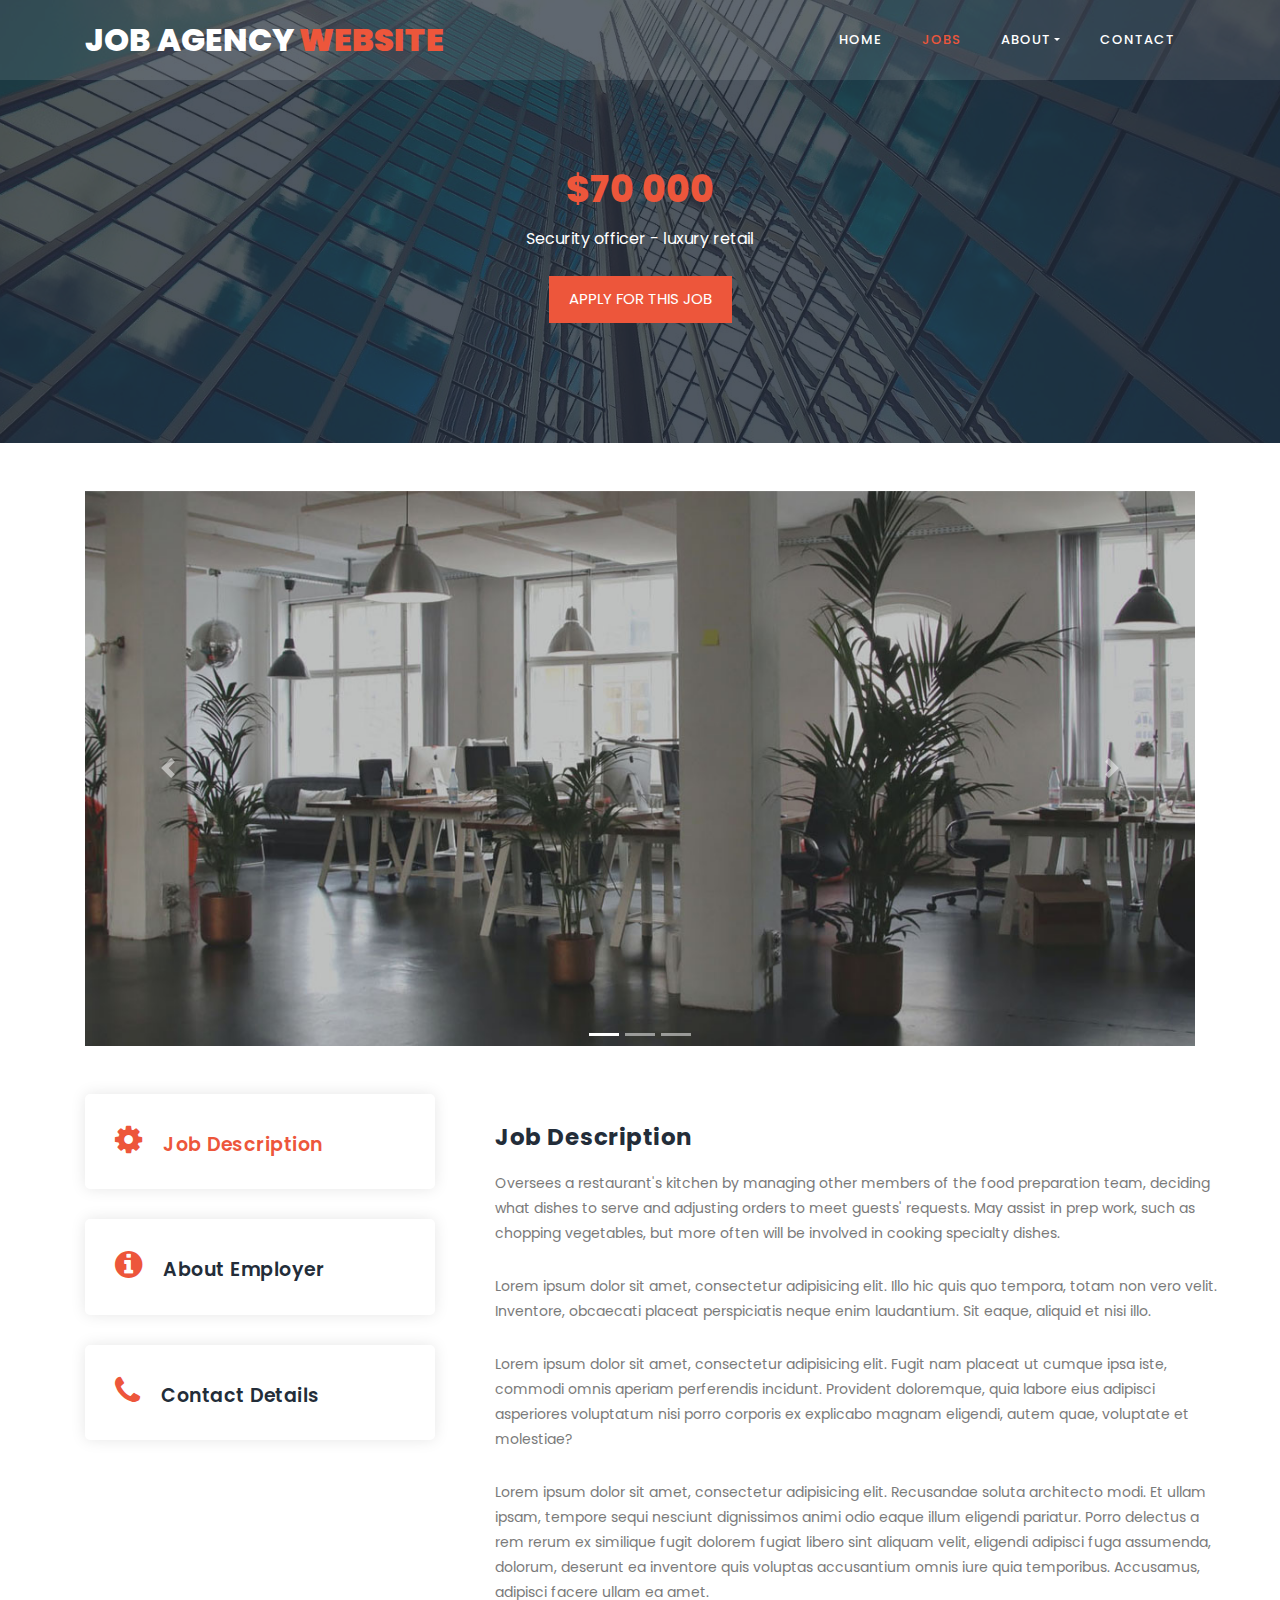
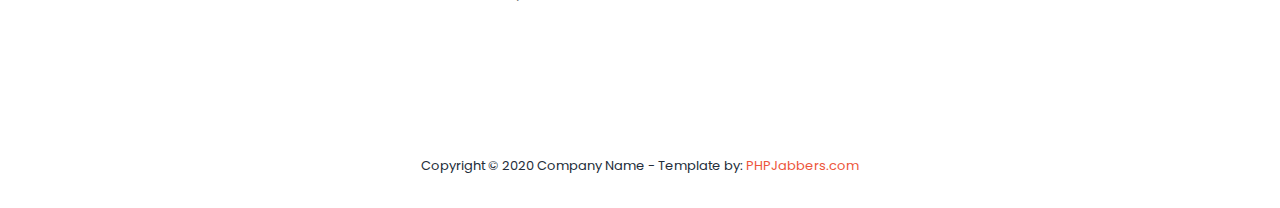
<file: EBPort/job-details.html>
<!DOCTYPE html>
<html lang="en">

  <head>

    <meta charset="utf-8">
    <meta name="viewport" content="width=device-width, initial-scale=1, shrink-to-fit=no">
    <meta name="description" content="">
    <meta name="author" content="">
    <link href="https://fonts.googleapis.com/css?family=Poppins:100,100i,200,200i,300,300i,400,400i,500,500i,600,600i,700,700i,800,800i,900,900i&display=swap" rel="stylesheet">

    <title>PHPJabbers.com | Free Job Agency Website Template</title>

    <link rel="stylesheet" type="text/css" href="assets/css/bootstrap.min.css">

    <link rel="stylesheet" type="text/css" href="assets/css/font-awesome.css">

    <link rel="stylesheet" href="assets/css/style.css">

    </head>
    
    <body>
    
    <!-- ***** Preloader Start ***** -->
    <div id="js-preloader" class="js-preloader">
      <div class="preloader-inner">
        <span class="dot"></span>
        <div class="dots">
          <span></span>
          <span></span>
          <span></span>
        </div>
      </div>
    </div>
    <!-- ***** Preloader End ***** -->
    
    
    <!-- ***** Header Area Start ***** -->
    <header class="header-area header-sticky">
        <div class="container">
            <div class="row">
                <div class="col-12">
                    <nav class="main-nav">
                        <!-- ***** Logo Start ***** -->
                        <a href="index.html" class="logo">Job Agency<em> Website</em></a>
                        <!-- ***** Logo End ***** -->
                        <!-- ***** Menu Start ***** -->
                        <ul class="nav">
                            <li><a href="index.html">Home</a></li>
                            <li><a href="jobs.html" class="active">Jobs</a></li>
                            <li class="dropdown">
                                <a class="dropdown-toggle" data-toggle="dropdown" href="#" role="button" aria-haspopup="true" aria-expanded="false">About</a>
                              
                                <div class="dropdown-menu">
                                    <a class="dropdown-item" href="about.html">About Us</a>
                                    <a class="dropdown-item" href="team.html">Team</a>
                                    <a class="dropdown-item" href="blog.html">Blog</a>
                                    <a class="dropdown-item" href="testimonials.html">Testimonials</a>
                                    <a class="dropdown-item" href="terms.html">Terms</a>
                                </div>
                            </li>
                            <li><a href="contact.html">Contact</a></li> 
                        </ul>        
                        <a class='menu-trigger'>
                            <span>Menu</span>
                        </a>
                        <!-- ***** Menu End ***** -->
                    </nav>
                </div>
            </div>
        </div>
    </header>
    <!-- ***** Header Area End ***** -->

    <!-- ***** Call to Action Start ***** -->
    <section class="section section-bg" id="call-to-action" style="background-image: url(assets/images/banner-image-1-1920x500.jpg)">
        <div class="container">
            <div class="row">
                <div class="col-lg-10 offset-lg-1">
                    <div class="cta-content">
                        <br>
                        <br>
                        <h2><em>$70 000</em></h2>
                        <p>Security officer - luxury retail</p>

                        <div class="main-button">
                          <a href="#">Apply for this Job</a>
                        </div>
                    </div>
                </div>
            </div>
        </div>
    </section>
    <!-- ***** Call to Action End ***** -->

    <!-- ***** Fleet Starts ***** -->
    <section class="section" id="trainers">
        <div class="container">
            <br>
            <br>

            <div id="carouselExampleIndicators" class="carousel slide" data-ride="carousel">
              <ol class="carousel-indicators">
                <li data-target="#carouselExampleIndicators" data-slide-to="0" class="active"></li>
                <li data-target="#carouselExampleIndicators" data-slide-to="1"></li>
                <li data-target="#carouselExampleIndicators" data-slide-to="2"></li>
              </ol>
              <div class="carousel-inner">
                <div class="carousel-item active">
                  <img class="d-block w-100" src="assets/images/job-image-1-1200x600.jpg" alt="First slide">
                </div>
                <div class="carousel-item">
                  <img class="d-block w-100" src="assets/images/job-image-1-1200x600.jpg" alt="Second slide">
                </div>
                <div class="carousel-item">
                  <img class="d-block w-100" src="assets/images/job-image-1-1200x600.jpg" alt="Third slide">
                </div>
              </div>
              <a class="carousel-control-prev" href="#carouselExampleIndicators" role="button" data-slide="prev">
                <span class="carousel-control-prev-icon" aria-hidden="true"></span>
                <span class="sr-only">Previous</span>
              </a>
              <a class="carousel-control-next" href="#carouselExampleIndicators" role="button" data-slide="next">
                <span class="carousel-control-next-icon" aria-hidden="true"></span>
                <span class="sr-only">Next</span>
              </a>
            </div>
            
            <br>
            <br>

            <div class="row" id="tabs">
              <div class="col-lg-4">
                <ul>
                  <li><a href='#tabs-1'><i class="fa fa-cog"></i> Job Description</a></li>
                  <li><a href='#tabs-2'><i class="fa fa-info-circle"></i> About Employer</a></li>
                  <li><a href='#tabs-3'><i class="fa fa-phone"></i> Contact Details</a></li>
                </ul>
              </div>
              <div class="col-lg-8">
                <section class='tabs-content' style="width: 100%;">
                  <article id='tabs-1'>
                    <h4>Job Description</h4>

                    <p>Oversees a restaurant's kitchen by managing other members of the food preparation team, deciding what dishes to serve and adjusting orders to meet guests' requests. May assist in prep work, such as chopping vegetables, but more often will be involved in cooking specialty dishes.</p>

                    <p>Lorem ipsum dolor sit amet, consectetur adipisicing elit. Illo hic quis quo tempora, totam non vero velit. Inventore, obcaecati placeat perspiciatis neque enim laudantium. Sit eaque, aliquid et nisi illo.</p>

                    <p>Lorem ipsum dolor sit amet, consectetur adipisicing elit. Fugit nam placeat ut cumque ipsa iste, commodi omnis aperiam perferendis incidunt. Provident doloremque, quia labore eius adipisci asperiores voluptatum nisi porro corporis ex explicabo magnam eligendi, autem quae, voluptate et molestiae?</p>

                    <p>Lorem ipsum dolor sit amet, consectetur adipisicing elit. Recusandae soluta architecto modi. Et ullam ipsam, tempore sequi nesciunt dignissimos animi odio eaque illum eligendi pariatur. Porro delectus a rem rerum ex similique fugit dolorem fugiat libero sint aliquam velit, eligendi adipisci fuga assumenda, dolorum, deserunt ea inventore quis voluptas accusantium omnis iure quia temporibus. Accusamus, adipisci facere ullam ea amet.</p>
                  </article>

                  <article id='tabs-2'>
                    <h4>About Employer</h4>

                    <p class="lead"> <i class="fa fa-map-marker"></i> London </p>
                    
                    <p>Lorem ipsum dolor sit amet, consectetur adipisicing elit. Mollitia doloremque sit, enim sint odio corporis illum perferendis, unde repellendus aut dolore doloribus minima qui ullam vel possimus magnam ipsa deleniti.</p> 
                    
                    <p>Lorem ipsum dolor sit amet, consectetur adipisicing elit. Necessitatibus ducimus ab numquam magnam aliquid, odit provident consectetur corporis eius blanditiis alias nulla commodi qui voluptatibus laudantium quaerat tempore possimus esse nam sed accusantium inventore? Sapiente minima dicta sed quia sunt?</p>
                    
                    <p>Lorem ipsum dolor sit amet, consectetur adipisicing elit. Rerum qui, corrupti consequuntur. Officia consectetur error amet debitis esse minus quasi, dicta suscipit tempora, natus, vitae voluptatem quae libero. Sunt nulla culpa impedit! Aliquid cupiditate, impedit reiciendis dolores, illo adipisci, omnis dolor distinctio voluptas expedita maxime officiis maiores cumque sequi quaerat culpa blanditiis. Quia tenetur distinctio rem, quibusdam officiis voluptatum neque!</p>
                   </article>

                  <article id='tabs-3'>
                    <h4>Contact Details</h4>

                    <div class="row">   
                        <div class="col-sm-6">
                            <label>Name</label>

                            <p>John Smith</p>
                        </div>
                        <div class="col-sm-6">
                            <label>Phone</label>

                            <p>123-456-789 </p>
                        </div>
                        <div class="col-sm-6">
                            <label>Mobile phone</label>
                            <p>456789123 </p>
                        </div>
                        <div class="col-sm-6">
                            <label>Email</label>
                            <p><a href="#">john@carsales.com</a></p>
                        </div>
                        <div class="col-sm-6">
                            <label>Website</label>
                            <p><a href="http://www.cannonguards.com/">http://www.cannonguards.com/</a></p>
                        </div>
                    </div>
                  </article>
                </section>
              </div>
            </div>
        </div>
    </section>
    <!-- ***** Fleet Ends ***** -->
    
    <!-- ***** Footer Start ***** -->
    <footer>
        <div class="container">
            <div class="row">
                <div class="col-lg-12">
                    <p>
                        Copyright © 2020 Company Name
                        - Template by: <a href="https://www.phpjabbers.com/">PHPJabbers.com</a>
                    </p>
                </div>
            </div>
        </div>
    </footer>

    <!-- Modal -->
    <div class="modal fade" id="exampleModal" tabindex="-1" role="dialog" aria-labelledby="exampleModalLabel" aria-hidden="true">
      <div class="modal-dialog modal-lg" role="document">
        <div class="modal-content">
          <div class="modal-header">
            <h5 class="modal-title" id="exampleModalLabel">Enquiry</h5>
            <button type="button" class="close" data-dismiss="modal" aria-label="Close">
              <span aria-hidden="true">&times;</span>
            </button>
          </div>
          <div class="modal-body">
            <div class="contact-us">
            <div class="contact-form">
              <form action="#" id="contact">
                  <div class="row">
                       <div class="col-md-6">
                          <fieldset>
                            <input type="text" class="form-control" placeholder="Enter full name" required="">
                          </fieldset>
                       </div>

                       <div class="col-md-6">
                          <fieldset>
                            <input type="text" class="form-control" placeholder="Enter email address" required="">
                          </fieldset>
                       </div>
                  </div>

                  <div class="row">
                       <div class="col-md-6">
                          <fieldset>
                            <input type="text" class="form-control" placeholder="Enter phone" required="">
                          </fieldset>
                       </div>

                       <div class="col-md-6">
                          <div class="row">
                             <div class="col-md-6">
                                <fieldset>
                                  <input type="text" class="form-control" placeholder="From date" required="">
                                </fieldset>
                             </div>

                             <div class="col-md-6">
                                <fieldset>
                                  <input type="text" class="form-control" placeholder="To date" required="">
                                </fieldset>
                             </div>
                          </div>
                       </div>
                  </div>
              </form>
           </div>
           </div>
          </div>
          <div class="modal-footer">
            <button type="button" class="btn btn-secondary" data-dismiss="modal">Cancel</button>
            <button type="button" class="btn btn-primary">Send Request</button>
          </div>
        </div>
      </div>
    </div>

    <!-- jQuery -->
    <script src="assets/js/jquery-2.1.0.min.js"></script>

    <!-- Bootstrap -->
    <script src="assets/js/popper.js"></script>
    <script src="assets/js/bootstrap.min.js"></script>

    <!-- Plugins -->
    <script src="assets/js/scrollreveal.min.js"></script>
    <script src="assets/js/waypoints.min.js"></script>
    <script src="assets/js/jquery.counterup.min.js"></script>
    <script src="assets/js/imgfix.min.js"></script> 
    <script src="assets/js/mixitup.js"></script> 
    <script src="assets/js/accordions.js"></script>
    
    <!-- Global Init -->
    <script src="assets/js/custom.js"></script>

  </body>
</html>
</file>
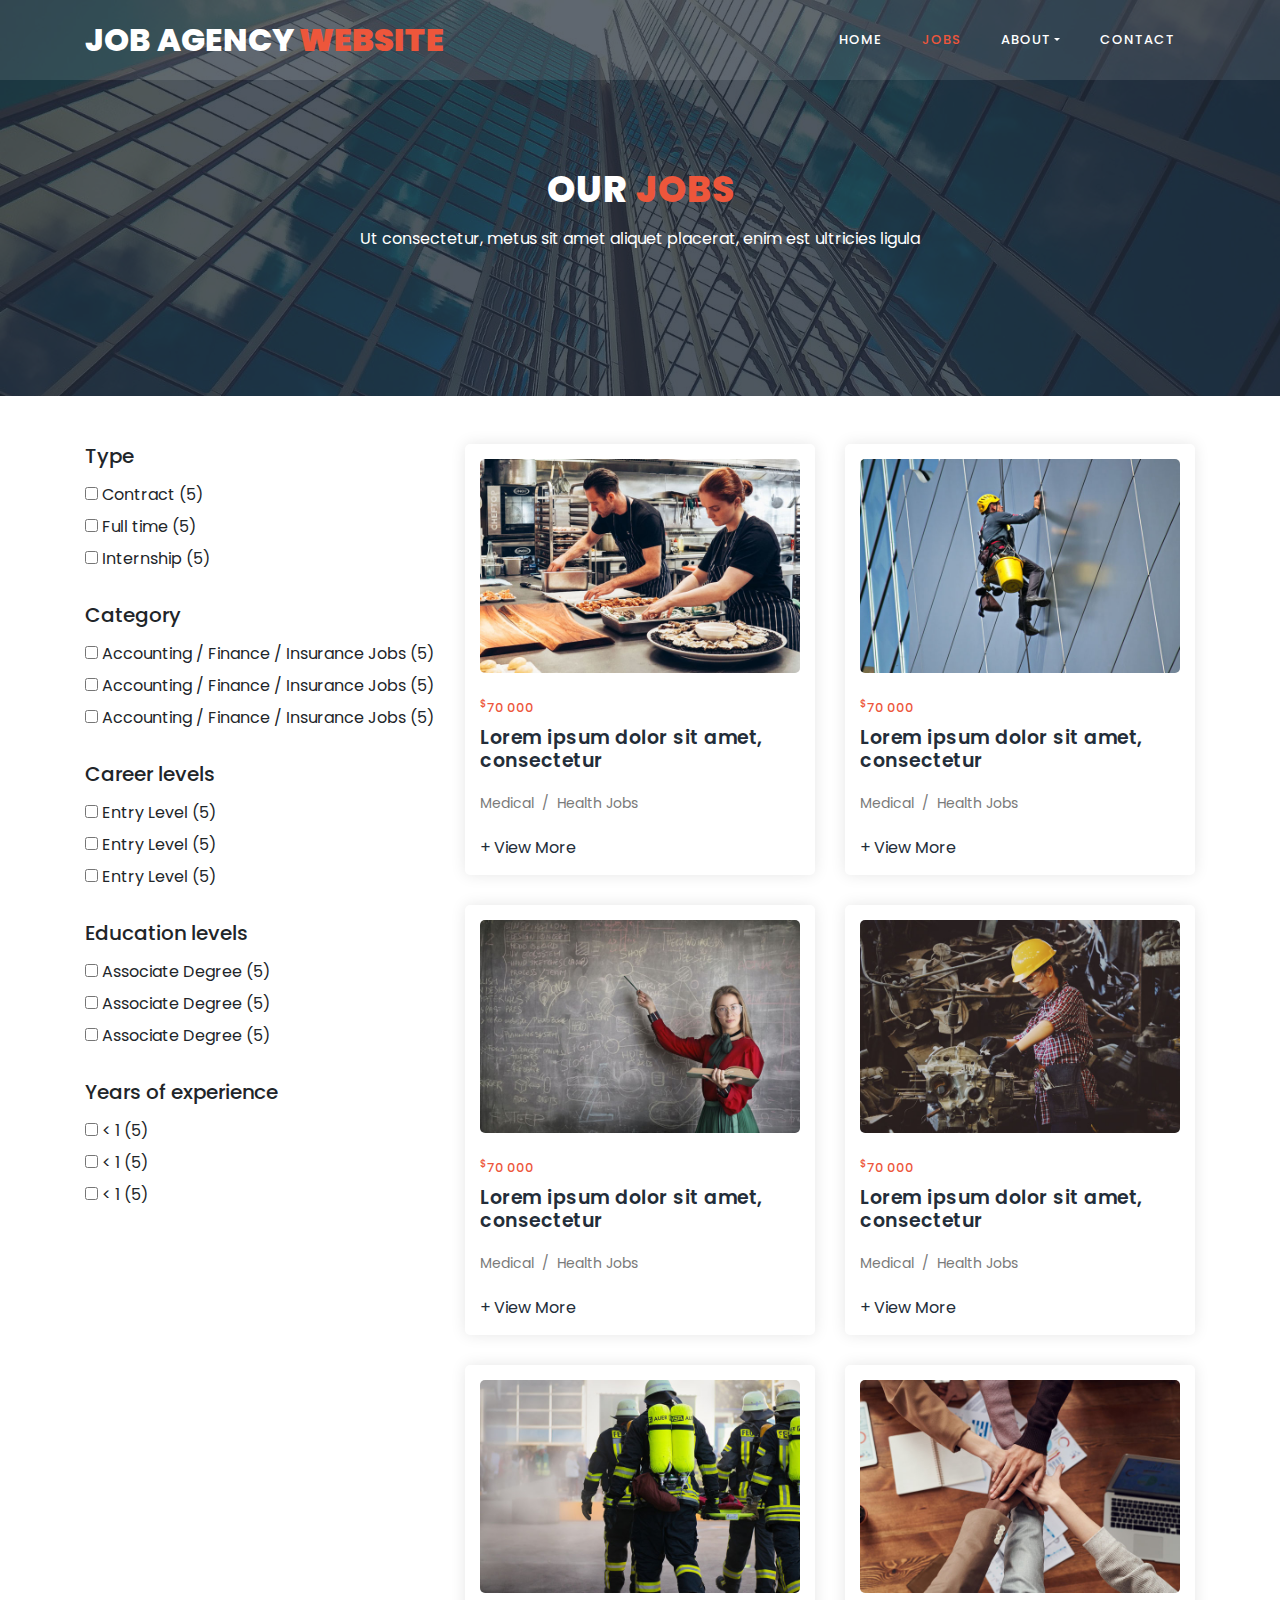
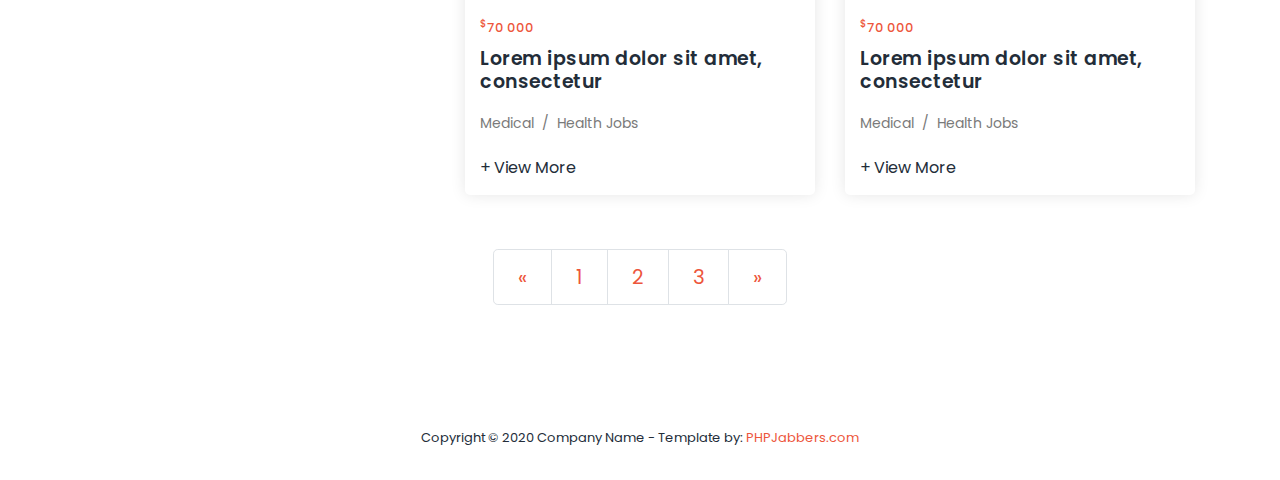
<file: EBport/jobs.html>
<!DOCTYPE html>
<html lang="en">

  <head>

    <meta charset="utf-8">
    <meta name="viewport" content="width=device-width, initial-scale=1, shrink-to-fit=no">
    <meta name="description" content="">
    <meta name="author" content="">
    <link href="https://fonts.googleapis.com/css?family=Poppins:100,100i,200,200i,300,300i,400,400i,500,500i,600,600i,700,700i,800,800i,900,900i&display=swap" rel="stylesheet">

    <title>PHPJabbers.com | Free Job Agency Website Template</title>

    <link rel="stylesheet" type="text/css" href="assets/css/bootstrap.min.css">

    <link rel="stylesheet" type="text/css" href="assets/css/font-awesome.css">

    <link rel="stylesheet" href="assets/css/style.css">

    </head>
    
    <body>
    
    <!-- ***** Preloader Start ***** -->
    <div id="js-preloader" class="js-preloader">
      <div class="preloader-inner">
        <span class="dot"></span>
        <div class="dots">
          <span></span>
          <span></span>
          <span></span>
        </div>
      </div>
    </div>
    <!-- ***** Preloader End ***** -->
    
    
    <!-- ***** Header Area Start ***** -->
    <header class="header-area header-sticky">
        <div class="container">
            <div class="row">
                <div class="col-12">
                    <nav class="main-nav">
                        <!-- ***** Logo Start ***** -->
                        <a href="index.html" class="logo">Job Agency<em> Website</em></a>
                        <!-- ***** Logo End ***** -->
                        <!-- ***** Menu Start ***** -->
                        <ul class="nav">
                            <li><a href="index.html">Home</a></li>
                            <li><a href="jobs.html" class="active">Jobs</a></li>
                            <li class="dropdown">
                                <a class="dropdown-toggle" data-toggle="dropdown" href="#" role="button" aria-haspopup="true" aria-expanded="false">About</a>
                              
                                <div class="dropdown-menu">
                                    <a class="dropdown-item" href="about.html">About Us</a>
                                    <a class="dropdown-item" href="team.html">Team</a>
                                    <a class="dropdown-item" href="blog.html">Blog</a>
                                    <a class="dropdown-item" href="testimonials.html">Testimonials</a>
                                    <a class="dropdown-item" href="terms.html">Terms</a>
                                </div>
                            </li>
                            <li><a href="contact.html">Contact</a></li> 
                        </ul>        
                        <a class='menu-trigger'>
                            <span>Menu</span>
                        </a>
                        <!-- ***** Menu End ***** -->
                    </nav>
                </div>
            </div>
        </div>
    </header>
    <!-- ***** Header Area End ***** -->

    <!-- ***** Call to Action Start ***** -->
    <section class="section section-bg" id="call-to-action" style="background-image: url(assets/images/banner-image-1-1920x500.jpg)">
        <div class="container">
            <div class="row">
                <div class="col-lg-10 offset-lg-1">
                    <div class="cta-content">
                        <br>
                        <br>
                        <h2>Our <em>Jobs</em></h2>
                        <p>Ut consectetur, metus sit amet aliquet placerat, enim est ultricies ligula</p>
                    </div>
                </div>
            </div>
        </div>
    </section>
    <!-- ***** Call to Action End ***** -->

    <!-- ***** Fleet Starts ***** -->
    <section class="section" id="trainers">
        <div class="container">
            <br>
            <br>

            <div class="row">
                <div class="col-lg-4">
                    <form action="#">
                         <h5 style="margin-bottom: 15px">Type</h5>

                         <div>
                              <label>
                                   <input type="checkbox">

                                   <span>Contract (5)</span>
                              </label>
                         </div>

                         <div>
                              <label>
                                   <input type="checkbox">

                                   <span>Full time (5)</span>
                              </label>
                         </div>

                         <div>
                              <label>
                                   <input type="checkbox">

                                   <span>Internship (5)</span>
                              </label>
                         </div>

                         <br>

                         <h5 style="margin-bottom: 15px">Category</h5>

                         <div>
                              <label>
                                   <input type="checkbox">

                                   <span>Accounting / Finance / Insurance Jobs (5)</span>
                              </label>
                         </div>

                         <div>
                              <label>
                                   <input type="checkbox">

                                   <span>Accounting / Finance / Insurance Jobs (5)</span>
                              </label>
                         </div>

                         <div>
                              <label>
                                   <input type="checkbox">

                                   <span>Accounting / Finance / Insurance Jobs (5)</span>
                              </label>
                         </div>

                         <br>

                         <h5 style="margin-bottom: 15px">Career levels</h5>

                         <div>
                              <label>
                                   <input type="checkbox">

                                   <span>Entry Level (5)</span>
                              </label>
                         </div>

                         <div>
                              <label>
                                   <input type="checkbox">

                                   <span>Entry Level (5)</span>
                              </label>
                         </div>

                         <div>
                              <label>
                                   <input type="checkbox">

                                   <span>Entry Level (5)</span>
                              </label>
                         </div>

                         <br>

                         <h5 style="margin-bottom: 15px">Education levels</h5>

                         <div>
                              <label>
                                   <input type="checkbox">

                                   <span>Associate Degree (5)</span>
                              </label>
                         </div>

                         <div>
                              <label>
                                   <input type="checkbox">

                                   <span>Associate Degree (5)</span>
                              </label>
                         </div>

                         <div>
                              <label>
                                   <input type="checkbox">

                                   <span>Associate Degree (5)</span>
                              </label>
                         </div>

                         <br>


                         <h5 style="margin-bottom: 15px">Years of experience</h5>

                         <div>
                              <label>
                                   <input type="checkbox">

                                    <span>&lt; 1 (5)</span>
                              </label>
                         </div>

                         <div>
                              <label>
                                   <input type="checkbox">

                                    <span>&lt; 1 (5)</span>
                              </label>
                         </div>

                         <div>
                              <label>
                                   <input type="checkbox">

                                    <span>&lt; 1 (5)</span>
                              </label>
                         </div>
                    </form>
                    
                    <br>
                </div>

                <div class="col-lg-8">
                    <div class="row">
                        <div class="col-md-6">
                            <div class="trainer-item">
                                <div class="image-thumb">
                                    <img src="assets/images/product-1-720x480.jpg" alt="">
                                </div>
                                <div class="down-content">
                                    <span> <sup>$</sup>70 000 </span>

                                    <h4>Lorem ipsum dolor sit amet, consectetur</h4>

                                    <p>Medical &nbsp;/&nbsp; Health Jobs</p>

                                    <ul class="social-icons">
                                        <li><a href="job-details.html">+ View More</a></li>
                                    </ul>
                                </div>
                            </div>
                        </div>
                        <div class="col-md-6">
                            <div class="trainer-item">
                                <div class="image-thumb">
                                    <img src="assets/images/product-2-720x480.jpg" alt="">
                                </div>
                                <div class="down-content">
                                    <span> <sup>$</sup>70 000 </span>

                                    <h4>Lorem ipsum dolor sit amet, consectetur</h4>

                                    <p>Medical &nbsp;/&nbsp; Health Jobs</p>

                                    <ul class="social-icons">
                                        <li><a href="job-details.html">+ View More</a></li>
                                    </ul>
                                </div>
                            </div>
                        </div>
                        <div class="col-md-6">
                            <div class="trainer-item">
                                <div class="image-thumb">
                                    <img src="assets/images/product-3-720x480.jpg" alt="">
                                </div>
                                <div class="down-content">
                                    <span> <sup>$</sup>70 000 </span>

                                    <h4>Lorem ipsum dolor sit amet, consectetur</h4>

                                    <p>Medical &nbsp;/&nbsp; Health Jobs</p>

                                    <ul class="social-icons">
                                        <li><a href="job-details.html">+ View More</a></li>
                                    </ul>
                                </div>
                            </div>
                        </div>

                        <div class="col-md-6">
                            <div class="trainer-item">
                                <div class="image-thumb">
                                    <img src="assets/images/product-4-720x480.jpg" alt="">
                                </div>
                                <div class="down-content">
                                    <span> <sup>$</sup>70 000 </span>

                                    <h4>Lorem ipsum dolor sit amet, consectetur</h4>

                                    <p>Medical &nbsp;/&nbsp; Health Jobs</p>

                                    <ul class="social-icons">
                                        <li><a href="job-details.html">+ View More</a></li>
                                    </ul>
                                </div>
                            </div>
                        </div>
                        <div class="col-md-6">
                            <div class="trainer-item">
                                <div class="image-thumb">
                                    <img src="assets/images/product-5-720x480.jpg" alt="">
                                </div>
                                <div class="down-content">
                                    <span> <sup>$</sup>70 000 </span>

                                    <h4>Lorem ipsum dolor sit amet, consectetur</h4>

                                    <p>Medical &nbsp;/&nbsp; Health Jobs</p>

                                    <ul class="social-icons">
                                        <li><a href="job-details.html">+ View More</a></li>
                                    </ul>
                                </div>
                            </div>
                        </div>
                        <div class="col-md-6">
                            <div class="trainer-item">
                                <div class="image-thumb">
                                    <img src="assets/images/product-6-720x480.jpg" alt="">
                                </div>
                                <div class="down-content">
                                    <span> <sup>$</sup>70 000 </span>

                                    <h4>Lorem ipsum dolor sit amet, consectetur</h4>

                                    <p>Medical &nbsp;/&nbsp; Health Jobs</p>

                                    <ul class="social-icons">
                                        <li><a href="job-details.html">+ View More</a></li>
                                    </ul>
                                </div>
                            </div>
                        </div>
                    </div>
                </div>
            </div>

            

            <br>
                
            <nav>
              <ul class="pagination pagination-lg justify-content-center">
                <li class="page-item">
                  <a class="page-link" href="#" aria-label="Previous">
                    <span aria-hidden="true">&laquo;</span>
                    <span class="sr-only">Previous</span>
                  </a>
                </li>
                <li class="page-item"><a class="page-link" href="#">1</a></li>
                <li class="page-item"><a class="page-link" href="#">2</a></li>
                <li class="page-item"><a class="page-link" href="#">3</a></li>
                <li class="page-item">
                  <a class="page-link" href="#" aria-label="Next">
                    <span aria-hidden="true">&raquo;</span>
                    <span class="sr-only">Next</span>
                  </a>
                </li>
              </ul>
            </nav>

        </div>
    </section>
    <!-- ***** Fleet Ends ***** -->

    
    <!-- ***** Footer Start ***** -->
    <footer>
        <div class="container">
            <div class="row">
                <div class="col-lg-12">
                    <p>
                        Copyright © 2020 Company Name
                        - Template by: <a href="https://www.phpjabbers.com/">PHPJabbers.com</a>
                    </p>
                </div>
            </div>
        </div>
    </footer>

    <!-- jQuery -->
    <script src="assets/js/jquery-2.1.0.min.js"></script>

    <!-- Bootstrap -->
    <script src="assets/js/popper.js"></script>
    <script src="assets/js/bootstrap.min.js"></script>

    <!-- Plugins -->
    <script src="assets/js/scrollreveal.min.js"></script>
    <script src="assets/js/waypoints.min.js"></script>
    <script src="assets/js/jquery.counterup.min.js"></script>
    <script src="assets/js/imgfix.min.js"></script> 
    <script src="assets/js/mixitup.js"></script> 
    <script src="assets/js/accordions.js"></script>
    
    <!-- Global Init -->
    <script src="assets/js/custom.js"></script>

  </body>
</html>
</file>
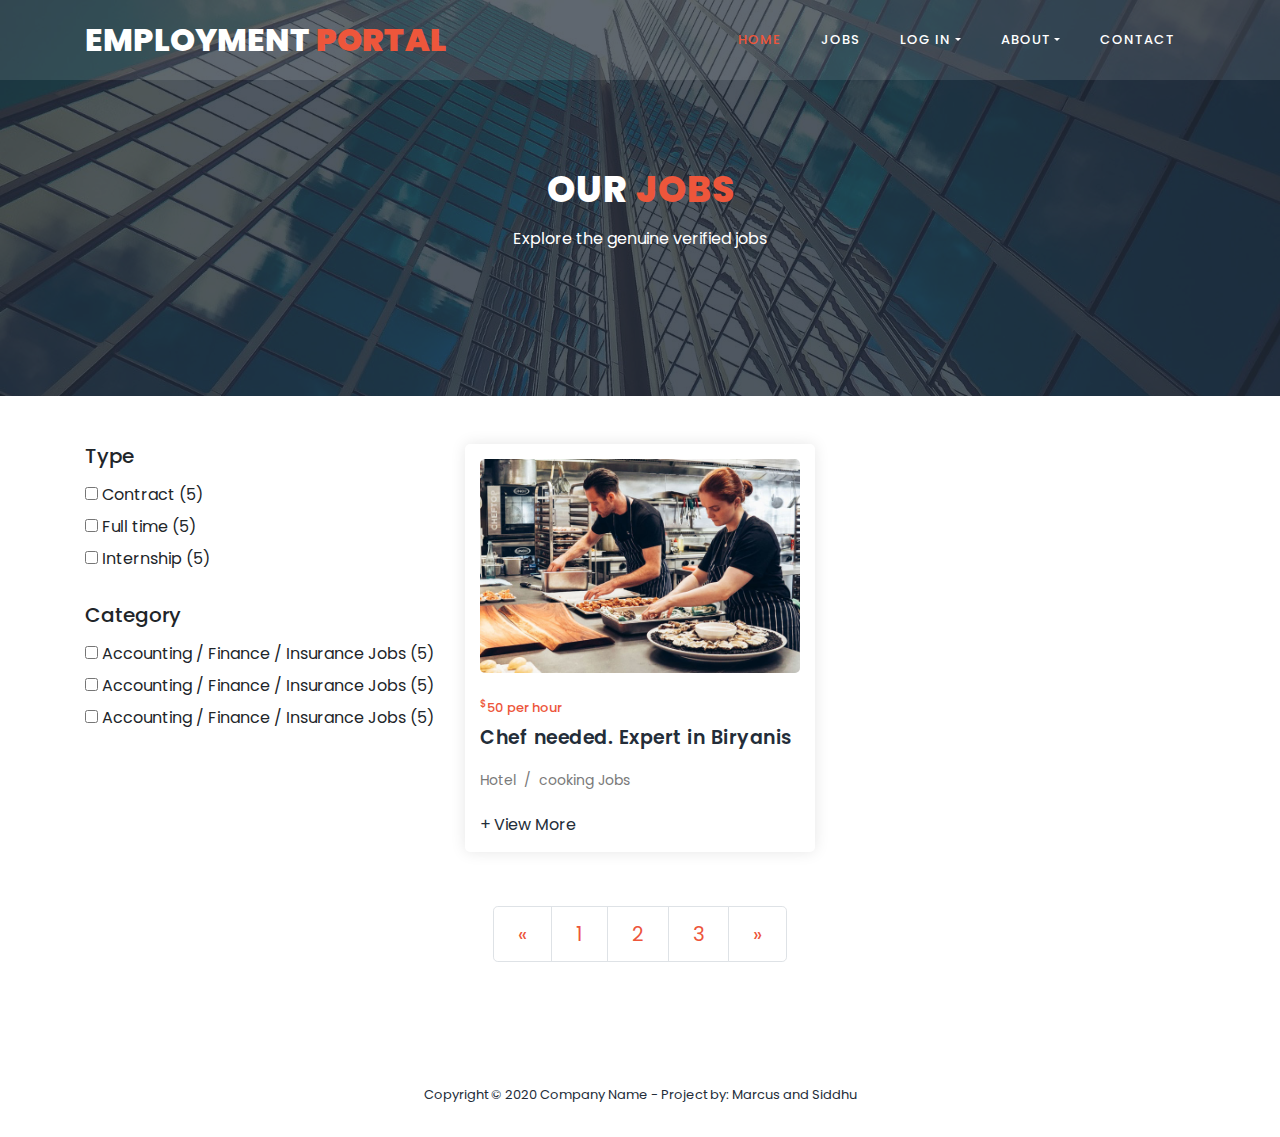
<file: EBPort/jobs.html>
<!DOCTYPE html>
<html lang="en">

  <head>

    <meta charset="utf-8">
    <meta name="viewport" content="width=device-width, initial-scale=1, shrink-to-fit=no">
    <meta name="description" content="">
    <meta name="author" content="">
    <link href="https://fonts.googleapis.com/css?family=Poppins:100,100i,200,200i,300,300i,400,400i,500,500i,600,600i,700,700i,800,800i,900,900i&display=swap" rel="stylesheet">

    <title>Jobs | Employment and Business Portal</title>

    <link rel="stylesheet" type="text/css" href="assets/css/bootstrap.min.css">

    <link rel="stylesheet" type="text/css" href="assets/css/font-awesome.css">

    <link rel="stylesheet" href="assets/css/style.css">

    </head>
    
    <body>
        <script>
            
            //   var name = document.getElementById("name").value;
            //   var job = document.getElementById("job").value;
            //   var xmlhttp = new XMLHttpRequest();
            
            //   xmlhttp.open("GET","access.php?name="+name+"&job="+job,true);
            //   xmlhttp.send();
                
            //     xmlhttp.onreadystatechange = function() {
            //       if (this.readyState == 4 && this.status == 200) {
            //         document.getElementById("job_detail").innerHTML = this.responseText;
            //       }
            //     };
                
              
            
            </script>
    <!-- ***** Preloader Start ***** -->
    <div id="js-preloader" class="js-preloader">
      <div class="preloader-inner">
        <span class="dot"></span>
        <div class="dots">
          <span></span>
          <span></span>
          <span></span>
        </div>
      </div>
    </div>
    <!-- ***** Preloader End ***** -->
    
    
  <!-- ***** Header Area Start ***** -->
  <header class="header-area header-sticky">
    <div class="container">
        <div class="row">
            <div class="col-12">
                <nav class="main-nav">
                    <!-- ***** Logo Start ***** -->
                    <a href="index.html" class="logo">Employment <em> Portal</em></a>
                    <!-- ***** Logo End ***** -->
                    <!-- ***** Menu Start ***** -->
                    <ul class="nav">
                        <li><a href="index.html" class="active">Home</a></li>
                        <li><a href="jobs.html">Jobs</a></li>
                        <li class="dropdown">
                            <a class="dropdown-toggle" data-toggle="dropdown" href="#" role="button" aria-haspopup="true" aria-expanded="false">Log in</a>
                            <div class="dropdown-menu">
                                <a class="dropdown-item" href="#">Sign in </a>
                                <a class="dropdown-item" href="signup.php">Sign up</a>
                                
                            </div>
                        </li>
                        <li class="dropdown">
                            <a class="dropdown-toggle" data-toggle="dropdown" href="#" role="button" aria-haspopup="true" aria-expanded="false">About</a>
                          
                            <div class="dropdown-menu">
                                <a class="dropdown-item" href="about.html">About Us</a>
                                <a class="dropdown-item" href="team.html">Team</a>
                                <a class="dropdown-item" href="blog.html">Blog</a>
                                <a class="dropdown-item" href="testimonials.html">Testimonials</a>
                                <a class="dropdown-item" href="terms.html">Terms</a>
                            </div>
                        </li>
                        <li><a href="contact.html">Contact</a></li> 
                    </ul>        
                    <a class='menu-trigger'>
                        <span>Menu</span>
                    </a>
                    <!-- ***** Menu End ***** -->
                </nav>
            </div>
        </div>
    </div>
</header>
<!-- ***** Header Area End ***** -->

    <!-- ***** Call to Action Start ***** -->
    <section class="section section-bg" id="call-to-action" style="background-image: url(assets/images/banner-image-1-1920x500.jpg)">
        <div class="container">
            <div class="row">
                <div class="col-lg-10 offset-lg-1">
                    <div class="cta-content">
                        <br>
                        <br>
                        <h2>Our <em>Jobs</em></h2>
                        <p>Explore the genuine verified jobs</p>
                    </div>
                </div>
            </div>
        </div>
    </section>
    <!-- ***** Call to Action End ***** -->

    <!-- ***** Fleet Starts ***** -->
    <section class="section" id="trainers">
        <div class="container">
            <br>
            <br>

            <div class="row">
                <div class="col-lg-4">
                    <form action="#">
                         <h5 style="margin-bottom: 15px">Type</h5>

                         <div>
                              <label>
                                   <input type="checkbox">

                                   <span>Contract (5)</span>
                              </label>
                         </div>

                         <div>
                              <label>
                                   <input type="checkbox">

                                   <span>Full time (5)</span>
                              </label>
                         </div>

                         <div>
                              <label>
                                   <input type="checkbox">

                                   <span>Internship (5)</span>
                              </label>
                         </div>

                         <br>

                         <h5 style="margin-bottom: 15px">Category</h5>

                         <div>
                              <label>
                                   <input type="checkbox">

                                   <span>Accounting / Finance / Insurance Jobs (5)</span>
                              </label>
                         </div>

                         <div>
                              <label>
                                   <input type="checkbox">

                                   <span>Accounting / Finance / Insurance Jobs (5)</span>
                              </label>
                         </div>

                         <div>
                              <label>
                                   <input type="checkbox">

                                   <span>Accounting / Finance / Insurance Jobs (5)</span>
                              </label>
                         </div>

                         <br>

                         <!-- <h5 style="margin-bottom: 15px">Career levels</h5>

                         <div>
                              <label>
                                   <input type="checkbox">

                                   <span>Entry Level (5)</span>
                              </label>
                         </div>

                         <div>
                              <label>
                                   <input type="checkbox">

                                   <span>Entry Level (5)</span>
                              </label>
                         </div>

                         <div>
                              <label>
                                   <input type="checkbox">

                                   <span>Entry Level (5)</span>
                              </label>
                         </div>

                         <br> -->

                         <!-- <h5 style="margin-bottom: 15px">Education levels</h5>

                         <div>
                              <label>
                                   <input type="checkbox">

                                   <span>Associate Degree (5)</span>
                              </label>
                         </div>

                         <div>
                              <label>
                                   <input type="checkbox">

                                   <span>Associate Degree (5)</span>
                              </label>
                         </div>

                         <div>
                              <label>
                                   <input type="checkbox">

                                   <span>Associate Degree (5)</span>
                              </label>
                         </div>

                         <br>
 -->

                         <!-- <h5 style="margin-bottom: 15px">Years of experience</h5>

                         <div>
                              <label>
                                   <input type="checkbox">

                                    <span>&lt; 1 (5)</span>
                              </label>
                         </div>

                         <div>
                              <label>
                                   <input type="checkbox">

                                    <span>&lt; 1 (5)</span>
                              </label>
                         </div>

                         <div>
                              <label>
                                   <input type="checkbox">

                                    <span>&lt; 1 (5)</span>
                              </label>
                         </div> -->
                    </form>
                    
                    <br>
                </div>

                <div class="col-lg-8">
                    <div class="row">
                        <div class="col-md-6">
                            <div class="trainer-item">
                                <div class="image-thumb">
                                    <img src="assets/images/product-1-720x480.jpg" alt="">
                                </div>
                                <div class="down-content" id="job_detail">
                                    <span> <sup>$</sup>50 per hour </span>

                                    <h4>Chef needed. Expert in Biryanis</h4>

                                    <p>Hotel &nbsp;/&nbsp; cooking Jobs</p>

                                    <ul class="social-icons">
                                        <li><a href="job-details.html">+ View More</a></li>
                                    </ul>
                                </div>
                            </div>
                        </div>
                        <!-- <div class="col-md-6">
                            <div class="trainer-item">
                                <div class="image-thumb">
                                    <img src="assets/images/product-2-720x480.jpg" alt="">
                                </div>
                                <div class="down-content">
                                    <span> <sup>$</sup>40 per hour </span>

                                    <h4>Claners required</h4>

                                    <p>Cleaning &nbsp;/&nbsp; organizing Jobs</p>

                                    <ul class="social-icons">
                                        <li><a href="job-details.html">+ View More</a></li>
                                    </ul>
                                </div>
                            </div>
                        </div>
                        <div class="col-md-6">
                            <div class="trainer-item">
                                <div class="image-thumb">
                                    <img src="assets/images/product-3-720x480.jpg" alt="">
                                </div>
                                <div class="down-content">
                                    <span> <sup>$</sup>70 000 </span>

                                    <h4>Personal tuitors required</h4>

                                    <p>Education &nbsp;/&nbsp; Tuitor Jobs</p>

                                    <ul class="social-icons">
                                        <li><a href="job-details.html">+ View More</a></li>
                                    </ul>
                                </div>
                            </div>
                        </div>

                        <div class="col-md-6">
                            <div class="trainer-item">
                                <div class="image-thumb">
                                    <img src="assets/images/product-4-720x480.jpg" alt="">
                                </div>
                                <div class="down-content">
                                    <span> <sup>$</sup>70 000 </span>

                                    <h4>Lorem ipsum dolor sit amet, consectetur</h4>

                                    <p>Medical &nbsp;/&nbsp; Health Jobs</p>

                                    <ul class="social-icons">
                                        <li><a href="job-details.html">+ View More</a></li>
                                    </ul>
                                </div>
                            </div>
                        </div>
                        <div class="col-md-6">
                            <div class="trainer-item">
                                <div class="image-thumb">
                                    <img src="assets/images/product-5-720x480.jpg" alt="">
                                </div>
                                <div class="down-content">
                                    <span> <sup>$</sup>70 000 </span>

                                    <h4>Lorem ipsum dolor sit amet, consectetur</h4>

                                    <p>Medical &nbsp;/&nbsp; Health Jobs</p>

                                    <ul class="social-icons">
                                        <li><a href="job-details.html">+ View More</a></li>
                                    </ul>
                                </div>
                            </div>
                        </div>
                        <div class="col-md-6">
                            <div class="trainer-item">
                                <div class="image-thumb">
                                    <img src="assets/images/product-6-720x480.jpg" alt="">
                                </div>
                                <div class="down-content">
                                    <span> <sup>$</sup>70 000 </span>

                                    <h4>Lorem ipsum dolor sit amet, consectetur</h4>

                                    <p>Medical &nbsp;/&nbsp; Health Jobs</p>

                                    <ul class="social-icons">
                                        <li><a href="job-details.html">+ View More</a></li>
                                    </ul>
                                </div>
                            </div>
                        </div> -->
                    </div>
                </div>
            </div>

            

            <br>
                
            <nav>
              <ul class="pagination pagination-lg justify-content-center">
                <li class="page-item">
                  <a class="page-link" href="#" aria-label="Previous">
                    <span aria-hidden="true">&laquo;</span>
                    <span class="sr-only">Previous</span>
                  </a>
                </li>
                <li class="page-item"><a class="page-link" href="#">1</a></li>
                <li class="page-item"><a class="page-link" href="#">2</a></li>
                <li class="page-item"><a class="page-link" href="#">3</a></li>
                <li class="page-item">
                  <a class="page-link" href="#" aria-label="Next">
                    <span aria-hidden="true">&raquo;</span>
                    <span class="sr-only">Next</span>
                  </a>
                </li>
              </ul>
            </nav>

        </div>
    </section>
    <!-- ***** Fleet Ends ***** -->

    
    <!-- ***** Footer Start ***** -->
    <footer>
        <div class="container">
            <div class="row">
                <div class="col-lg-12">
                    <p>
                        Copyright © 2020 Company Name
                        - Project by: Marcus and Siddhu
                    </p>
                </div>
            </div>
        </div>
    </footer>

    <!-- jQuery -->
    <script src="assets/js/jquery-2.1.0.min.js"></script>

    <!-- Bootstrap -->
    <script src="assets/js/popper.js"></script>
    <script src="assets/js/bootstrap.min.js"></script>

    <!-- Plugins -->
    <script src="assets/js/scrollreveal.min.js"></script>
    <script src="assets/js/waypoints.min.js"></script>
    <script src="assets/js/jquery.counterup.min.js"></script>
    <script src="assets/js/imgfix.min.js"></script> 
    <script src="assets/js/mixitup.js"></script> 
    <script src="assets/js/accordions.js"></script>
    
    <!-- Global Init -->
    <script src="assets/js/custom.js"></script>

  </body>
</html>
</file>
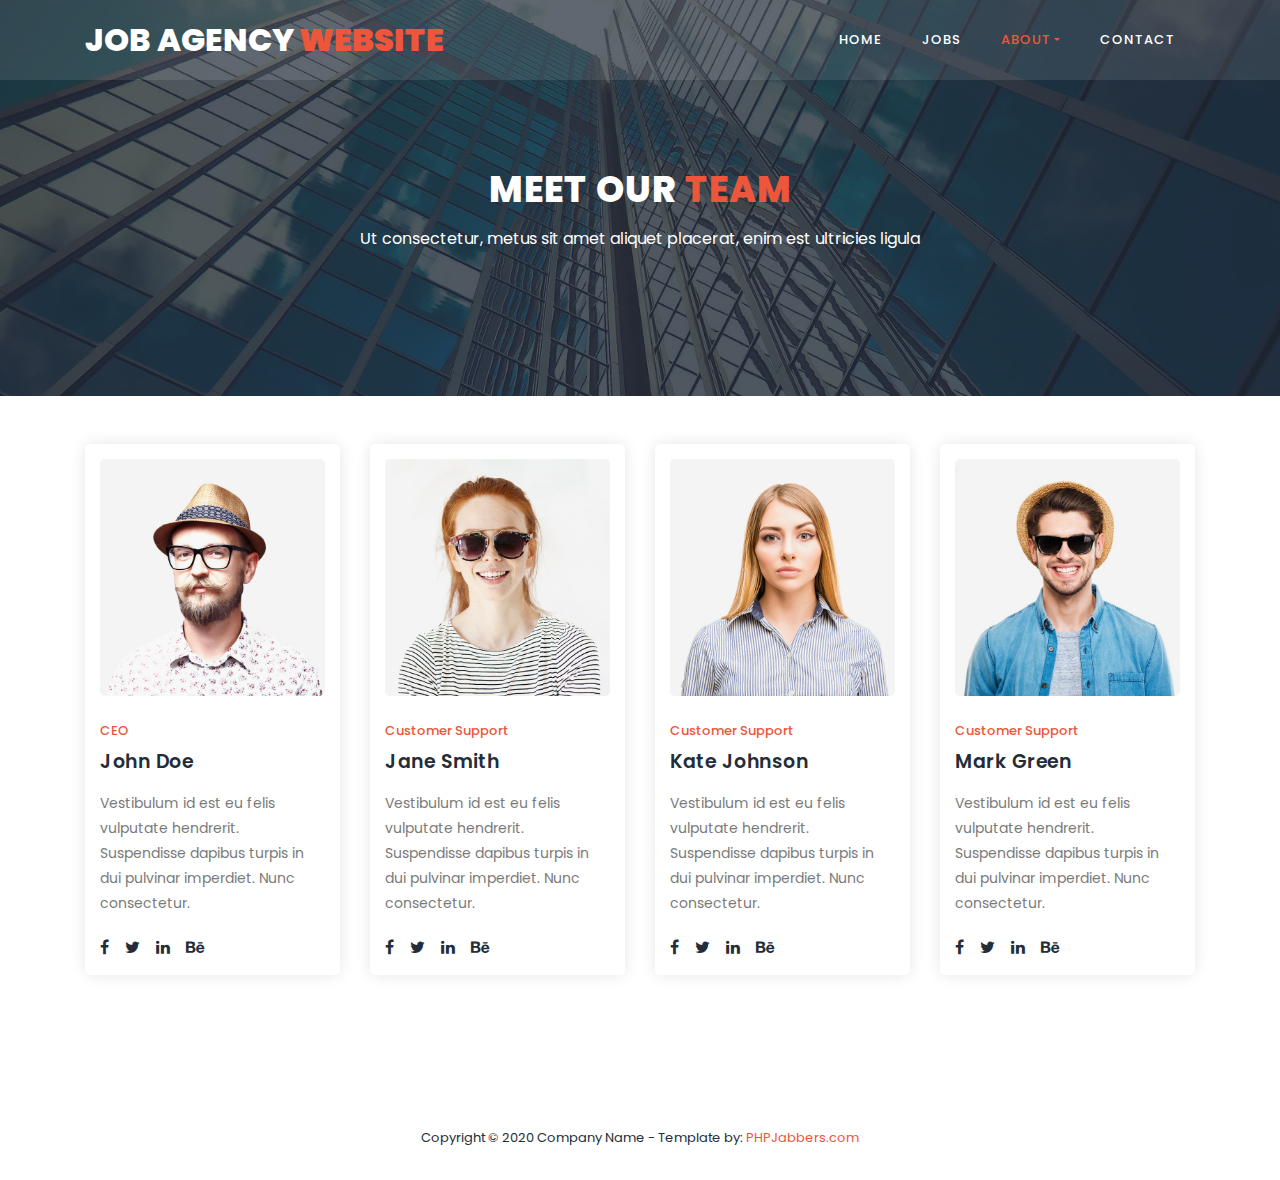
<file: EBPort/team.html>
<!DOCTYPE html>
<html lang="en">

  <head>

    <meta charset="utf-8">
    <meta name="viewport" content="width=device-width, initial-scale=1, shrink-to-fit=no">
    <meta name="description" content="">
    <meta name="author" content="">
    <link href="https://fonts.googleapis.com/css?family=Poppins:100,100i,200,200i,300,300i,400,400i,500,500i,600,600i,700,700i,800,800i,900,900i&display=swap" rel="stylesheet">

    <title>PHPJabbers.com | Free Job Agency Website Template</title>

    <link rel="stylesheet" type="text/css" href="assets/css/bootstrap.min.css">

    <link rel="stylesheet" type="text/css" href="assets/css/font-awesome.css">

    <link rel="stylesheet" href="assets/css/style.css">

    </head>
    
    <body>
    
    <!-- ***** Preloader Start ***** -->
    <div id="js-preloader" class="js-preloader">
      <div class="preloader-inner">
        <span class="dot"></span>
        <div class="dots">
          <span></span>
          <span></span>
          <span></span>
        </div>
      </div>
    </div>
    <!-- ***** Preloader End ***** -->
    
    
    <!-- ***** Header Area Start ***** -->
    <header class="header-area header-sticky">
        <div class="container">
            <div class="row">
                <div class="col-12">
                    <nav class="main-nav">
                        <!-- ***** Logo Start ***** -->
                        <a href="index.html" class="logo">Job Agency<em> Website</em></a>
                        <!-- ***** Logo End ***** -->
                        <!-- ***** Menu Start ***** -->
                        <ul class="nav">
                            <li><a href="index.html">Home</a></li>
                            <li><a href="jobs.html">Jobs</a></li>
                            <li class="dropdown">
                                <a class="dropdown-toggle active" data-toggle="dropdown" href="#" role="button" aria-haspopup="true" aria-expanded="false">About</a>
                              
                                <div class="dropdown-menu">
                                    <a class="dropdown-item" href="about.html">About Us</a>
                                    <a class="dropdown-item active" href="team.html">Team</a>
                                    <a class="dropdown-item" href="blog.html">Blog</a>
                                    <a class="dropdown-item" href="testimonials.html">Testimonials</a>
                                    <a class="dropdown-item" href="terms.html">Terms</a>
                                </div>
                            </li>
                            <li><a href="contact.html">Contact</a></li> 
                        </ul>        
                        <a class='menu-trigger'>
                            <span>Menu</span>
                        </a>
                        <!-- ***** Menu End ***** -->
                    </nav>
                </div>
            </div>
        </div>
    </header>
    <!-- ***** Header Area End ***** -->

    <section class="section section-bg" id="call-to-action" style="background-image: url(assets/images/banner-image-1-1920x500.jpg)">
        <div class="container">
            <div class="row">
                <div class="col-lg-10 offset-lg-1">
                    <div class="cta-content">
                        <br>
                        <br>
                        <h2>Meet our <em>Team</em></h2>
                        <p>Ut consectetur, metus sit amet aliquet placerat, enim est ultricies ligula</p>
                    </div>
                </div>
            </div>
        </div>
    </section>

    <section class="section" id="trainers">
        <div class="container">
            <br>
            <br>
            <div class="row">
                <div class="col-md-3 col-sm-6">
                    <div class="trainer-item">
                        <div class="image-thumb">
                            <img src="assets/images/team-image-1-646x680.jpg" alt="">
                        </div>
                        <div class="down-content">
                            <span>CEO</span>
                            <h4>John Doe</h4>
                            <p>Vestibulum id est eu felis vulputate hendrerit. Suspendisse dapibus turpis in dui pulvinar imperdiet. Nunc consectetur.</p>
                            <ul class="social-icons">
                                <li><a href="#"><i class="fa fa-facebook"></i></a></li>
                                <li><a href="#"><i class="fa fa-twitter"></i></a></li>
                                <li><a href="#"><i class="fa fa-linkedin"></i></a></li>
                                <li><a href="#"><i class="fa fa-behance"></i></a></li>
                            </ul>
                        </div>
                    </div>
                </div>
                <div class="col-md-3 col-sm-6">
                    <div class="trainer-item">
                        <div class="image-thumb">
                            <img src="assets/images/team-image-2-646x680.jpg" alt="">
                        </div>
                        <div class="down-content">
                            <span>Customer Support</span>
                            <h4>Jane Smith</h4>
                            <p>Vestibulum id est eu felis vulputate hendrerit. Suspendisse dapibus turpis in dui pulvinar imperdiet. Nunc consectetur.</p>
                            <ul class="social-icons">
                                <li><a href="#"><i class="fa fa-facebook"></i></a></li>
                                <li><a href="#"><i class="fa fa-twitter"></i></a></li>
                                <li><a href="#"><i class="fa fa-linkedin"></i></a></li>
                                <li><a href="#"><i class="fa fa-behance"></i></a></li>
                            </ul>
                        </div>
                    </div>
                </div>
                <div class="col-md-3 col-sm-6">
                    <div class="trainer-item">
                        <div class="image-thumb">
                            <img src="assets/images/team-image-3-646x680.jpg" alt="">
                        </div>
                        <div class="down-content">
                            <span>Customer Support</span>
                            <h4>Kate Johnson</h4>
                            <p>Vestibulum id est eu felis vulputate hendrerit. Suspendisse dapibus turpis in dui pulvinar imperdiet. Nunc consectetur.</p>
                            <ul class="social-icons">
                                <li><a href="#"><i class="fa fa-facebook"></i></a></li>
                                <li><a href="#"><i class="fa fa-twitter"></i></a></li>
                                <li><a href="#"><i class="fa fa-linkedin"></i></a></li>
                                <li><a href="#"><i class="fa fa-behance"></i></a></li>
                            </ul>
                        </div>
                    </div>
                </div>

                <div class="col-md-3 col-sm-6">
                    <div class="trainer-item">
                        <div class="image-thumb">
                            <img src="assets/images/team-image-4-646x680.jpg" alt="">
                        </div>
                        <div class="down-content">
                            <span>Customer Support</span>
                            <h4>Mark Green</h4>
                            <p>Vestibulum id est eu felis vulputate hendrerit. Suspendisse dapibus turpis in dui pulvinar imperdiet. Nunc consectetur.</p>
                            <ul class="social-icons">
                                <li><a href="#"><i class="fa fa-facebook"></i></a></li>
                                <li><a href="#"><i class="fa fa-twitter"></i></a></li>
                                <li><a href="#"><i class="fa fa-linkedin"></i></a></li>
                                <li><a href="#"><i class="fa fa-behance"></i></a></li>
                            </ul>
                        </div>
                    </div>
                </div>
            </div>
        </div>
    </section>

    <!-- ***** Footer Start ***** -->
    <footer>
        <div class="container">
            <div class="row">
                <div class="col-lg-12">
                    <p>
                        Copyright © 2020 Company Name
                        - Template by: <a href="https://www.phpjabbers.com/">PHPJabbers.com</a>
                    </p>
                </div>
            </div>
        </div>
    </footer>

    <!-- jQuery -->
    <script src="assets/js/jquery-2.1.0.min.js"></script>

    <!-- Bootstrap -->
    <script src="assets/js/popper.js"></script>
    <script src="assets/js/bootstrap.min.js"></script>

    <!-- Plugins -->
    <script src="assets/js/scrollreveal.min.js"></script>
    <script src="assets/js/waypoints.min.js"></script>
    <script src="assets/js/jquery.counterup.min.js"></script>
    <script src="assets/js/imgfix.min.js"></script> 
    <script src="assets/js/mixitup.js"></script> 
    <script src="assets/js/accordions.js"></script>
    
    <!-- Global Init -->
    <script src="assets/js/custom.js"></script>

  </body>
</html>
</file>
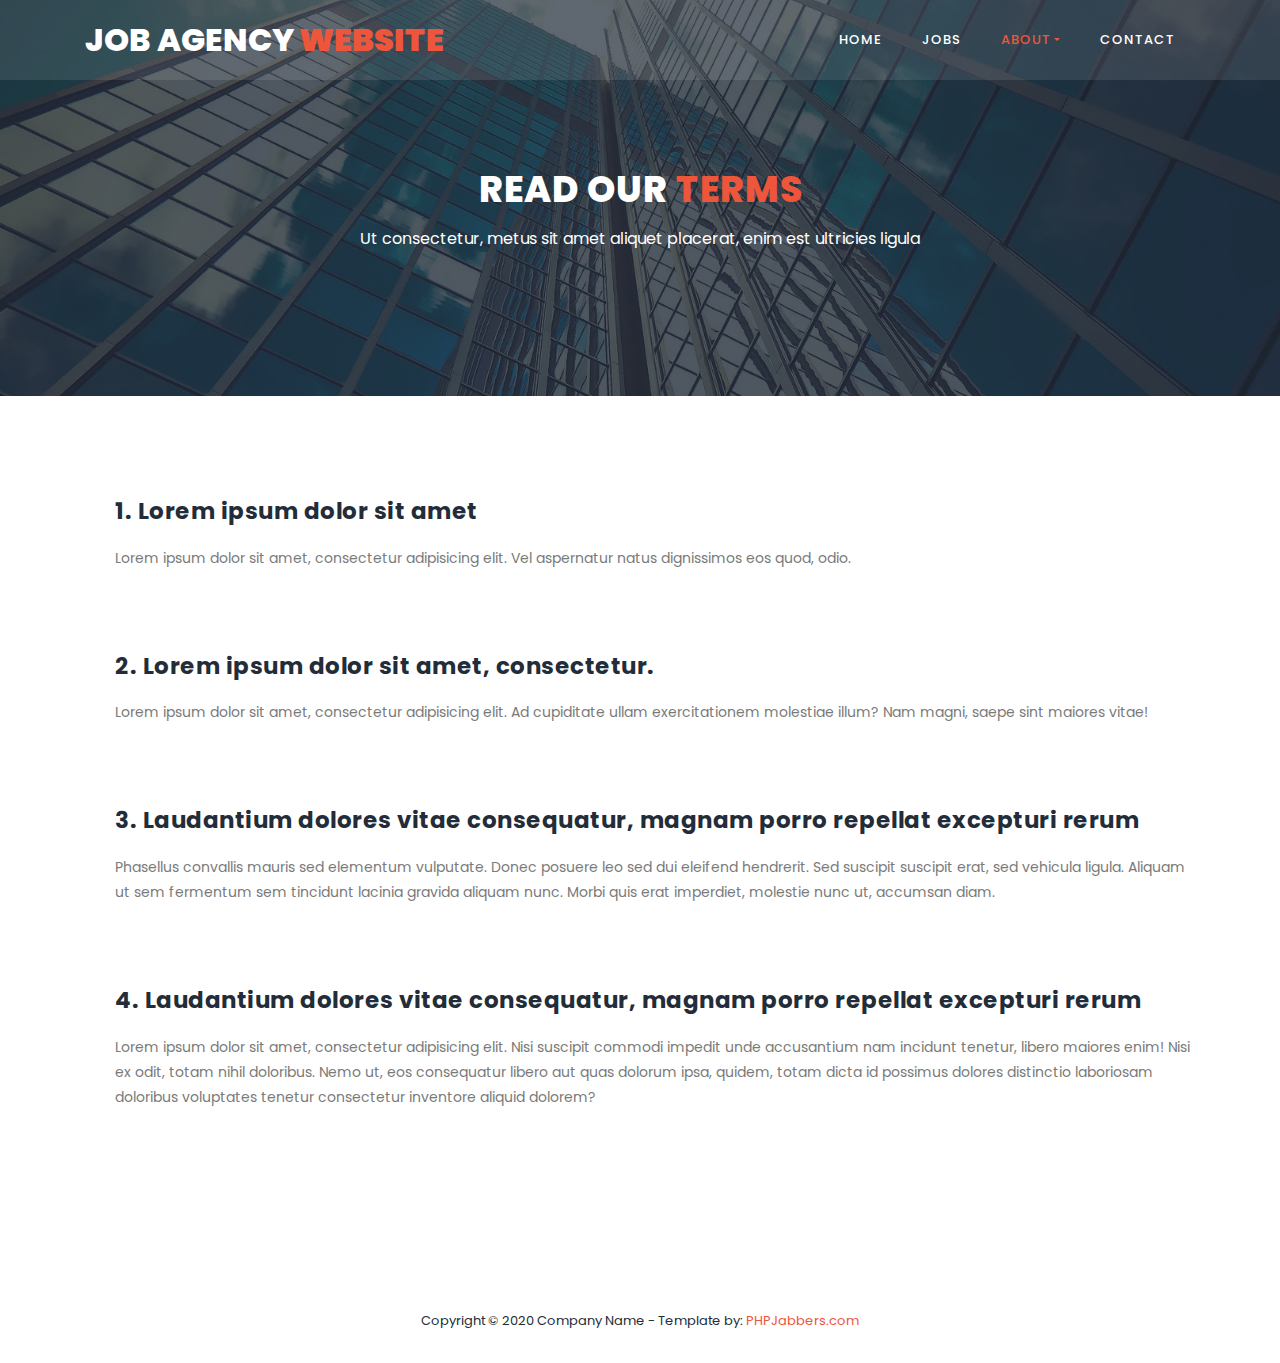
<file: EBPort/terms.html>
<!DOCTYPE html>
<html lang="en">

  <head>

    <meta charset="utf-8">
    <meta name="viewport" content="width=device-width, initial-scale=1, shrink-to-fit=no">
    <meta name="description" content="">
    <meta name="author" content="">
    <link href="https://fonts.googleapis.com/css?family=Poppins:100,100i,200,200i,300,300i,400,400i,500,500i,600,600i,700,700i,800,800i,900,900i&display=swap" rel="stylesheet">

    <title>PHPJabbers.com | Free Job Agency Website Template</title>

    <link rel="stylesheet" type="text/css" href="assets/css/bootstrap.min.css">

    <link rel="stylesheet" type="text/css" href="assets/css/font-awesome.css">

    <link rel="stylesheet" href="assets/css/style.css">

    </head>
    
    <body>
    
    <!-- ***** Preloader Start ***** -->
    <div id="js-preloader" class="js-preloader">
      <div class="preloader-inner">
        <span class="dot"></span>
        <div class="dots">
          <span></span>
          <span></span>
          <span></span>
        </div>
      </div>
    </div>
    <!-- ***** Preloader End ***** -->
    
    
    <!-- ***** Header Area Start ***** -->
    <header class="header-area header-sticky">
        <div class="container">
            <div class="row">
                <div class="col-12">
                    <nav class="main-nav">
                        <!-- ***** Logo Start ***** -->
                        <a href="index.html" class="logo">Job Agency<em> Website</em></a>
                        <!-- ***** Logo End ***** -->
                        <!-- ***** Menu Start ***** -->
                        <ul class="nav">
                            <li><a href="index.html">Home</a></li>
                            <li><a href="jobs.html">Jobs</a></li>
                            <li class="dropdown">
                                <a class="dropdown-toggle active" data-toggle="dropdown" href="#" role="button" aria-haspopup="true" aria-expanded="false">About</a>
                              
                                <div class="dropdown-menu">
                                    <a class="dropdown-item" href="about.html">About Us</a>
                                    <a class="dropdown-item" href="team.html">Team</a>
                                    <a class="dropdown-item" href="blog.html">Blog</a>
                                    <a class="dropdown-item" href="testimonials.html">Testimonials</a>
                                    <a class="dropdown-item active" href="terms.html">Terms</a>
                                </div>
                            </li>
                            <li><a href="contact.html">Contact</a></li> 
                        </ul>        
                        <a class='menu-trigger'>
                            <span>Menu</span>
                        </a>
                        <!-- ***** Menu End ***** -->
                    </nav>
                </div>
            </div>
        </div>
    </header>
    <!-- ***** Header Area End ***** -->

    <section class="section section-bg" id="call-to-action" style="background-image: url(assets/images/banner-image-1-1920x500.jpg)">
        <div class="container">
            <div class="row">
                <div class="col-lg-10 offset-lg-1">
                    <div class="cta-content">
                        <br>
                        <br>
                        <h2>Read our <em>Terms</em></h2>
                        <p>Ut consectetur, metus sit amet aliquet placerat, enim est ultricies ligula</p>
                    </div>
                </div>
            </div>
        </div>
    </section>

    <!-- ***** Our Classes Start ***** -->
    <section class="section" id="our-classes">
        <div class="container">
            <br>
            <br>
            <br>
          
            <section class='tabs-content'>
              <article>
                <h4>1. Lorem ipsum dolor sit amet</h4>
                <p>Lorem ipsum dolor sit amet, consectetur adipisicing elit. Vel aspernatur natus dignissimos eos quod, odio.</p>

                <br>
                    
                <h4>2. Lorem ipsum dolor sit amet, consectetur.</h4>
                <p>Lorem ipsum dolor sit amet, consectetur adipisicing elit. Ad cupiditate ullam exercitationem molestiae illum? Nam magni, saepe sint maiores vitae!</p>

                <br>
                
                <h4>3. Laudantium dolores vitae consequatur, magnam porro repellat excepturi rerum</h4>
                <p>Phasellus convallis mauris sed elementum vulputate. Donec posuere leo sed dui eleifend hendrerit. Sed suscipit suscipit erat, sed vehicula ligula. Aliquam ut sem fermentum sem tincidunt lacinia gravida aliquam nunc. Morbi quis erat imperdiet, molestie nunc ut, accumsan diam.</p>

                <br>
                
                <h4>4. Laudantium dolores vitae consequatur, magnam porro repellat excepturi rerum</h4>
                <p>Lorem ipsum dolor sit amet, consectetur adipisicing elit. Nisi suscipit commodi impedit unde accusantium nam incidunt tenetur, libero maiores enim! Nisi ex odit, totam nihil doloribus. Nemo ut, eos consequatur libero aut quas dolorum ipsa, quidem, totam dicta id possimus dolores distinctio laboriosam doloribus voluptates tenetur consectetur inventore aliquid dolorem?</p>
              </article>
            </section>
        </div>
    </section>
    <!-- ***** Our Classes End ***** -->

    <!-- ***** Footer Start ***** -->
    <footer>
        <div class="container">
            <div class="row">
                <div class="col-lg-12">
                    <p>
                        Copyright © 2020 Company Name
                        - Template by: <a href="https://www.phpjabbers.com/">PHPJabbers.com</a>
                    </p>
                </div>
            </div>
        </div>
    </footer>

    <!-- jQuery -->
    <script src="assets/js/jquery-2.1.0.min.js"></script>

    <!-- Bootstrap -->
    <script src="assets/js/popper.js"></script>
    <script src="assets/js/bootstrap.min.js"></script>

    <!-- Plugins -->
    <script src="assets/js/scrollreveal.min.js"></script>
    <script src="assets/js/waypoints.min.js"></script>
    <script src="assets/js/jquery.counterup.min.js"></script>
    <script src="assets/js/imgfix.min.js"></script> 
    <script src="assets/js/mixitup.js"></script> 
    <script src="assets/js/accordions.js"></script>
    
    <!-- Global Init -->
    <script src="assets/js/custom.js"></script>

  </body>
</html>
</file>
<file: EBPort/assets/css/style.css>
@import url("https://fonts.googleapis.com/css?family=Poppins:100,100i,200,200i,300,300i,400,400i,500,500i,600,600i,700,700i,800,800i,900,900i");

html, body, div, span, applet, object, iframe, h1, h2, h3, h4, h5, h6, p, blockquote, div
pre, a, abbr, acronym, address, big, cite, code, del, dfn, em, font, img, ins, kbd, q,
s, samp, small, strike, strong, sub, sup, tt, var, b, u, i, center, dl, dt, dd, ol, ul, li,
figure, header, nav, section, article, aside, footer, figcaption {
  margin: 0;
  padding: 0;
  border: 0;
  outline: 0;
}

.clearfix:after {
  content: ".";
  display: block;
  clear: both;
  visibility: hidden;
  line-height: 0;
  height: 0;
}

.clearfix {
  display: inline-block;
}

html[xmlns] .clearfix {
  display: block;
}

* html .clearfix {
  height: 1%;
}

ul, li {
  padding: 0;
  margin: 0;
  list-style: none;
}

header, nav, section, article, aside, footer, hgroup {
  display: block;
}

* {
  box-sizing: border-box;
}

html, body {
  font-family: 'Poppins', sans-serif;
  font-weight: 400;
  background-color: #fff;
  font-size: 16px;
  -ms-text-size-adjust: 100%;
  -webkit-font-smoothing: antialiased;
  -moz-osx-font-smoothing: grayscale;
}

a {
  text-decoration: none !important;
}

h1, h2, h3, h4, h5, h6 {
  margin-top: 0px;
  margin-bottom: 0px;
}

ul {
  margin-bottom: 0px;
}

p {
  font-size: 14px;
  line-height: 25px;
  color: #7a7a7a;
}

/* 
---------------------------------------------
global styles
--------------------------------------------- 
*/
html,
body {
  background: #fff;
  font-family: 'Poppins', sans-serif;
}

::selection {
  background: #ed563b;
  color: #fff;
}

::-moz-selection {
  background: #ed563b;
  color: #fff;
}

@media (max-width: 991px) {
  html, body {
    overflow-x: hidden;
  }
  .mobile-top-fix {
    margin-top: 30px;
    margin-bottom: 0px;
  }
  .mobile-bottom-fix {
    margin-bottom: 30px;
  }
  .mobile-bottom-fix-big {
    margin-bottom: 60px;
  }
}

.section-heading {
  text-align: center;
  margin-top: 140px;
  margin-bottom: 80px;
}

.section-heading h2 {
  font-size: 28px;
  font-weight: 800;
  color: #232d39;
  text-transform: uppercase;
  letter-spacing: 0.5px;
  margin-top: 0px;
  margin-bottom: 0px;
}

.section-heading h2 em {
  font-style: normal;
  color: #ed563b;
}

.section-heading img {
  margin: 20px auto;
}

.dark-bg h2 {
  color: #fff;
}

.dark-bg p {
  color: #fff;
}

.main-button a {
  display: inline-block;
  font-size: 15px;
  padding: 12px 20px;
  background-color: #ed563b;
  color: #fff;
  text-align: center;
  font-weight: 400;
  text-transform: uppercase;
  transition: all .3s;
}

.main-button a:hover {
  background-color: #f9735b;
  color: #fff;
}


/* 
---------------------------------------------
header
--------------------------------------------- 
*/

.background-header {
  background: rgba(250,250,250,0.99) !important;
  height: 80px!important;
  position: fixed!important;
  top: 0px;
  left: 0px;
  right: 0px;
  box-shadow: 0px 0px 10px rgba(0,0,0,0.15)!important;
}

.background-header .logo,
.background-header .main-nav .nav li a {
  color: #232d39!important;
}

.background-header .main-nav .nav li:hover > a {
  color: #ed563b!important;
}

.background-header .nav li a.active {
  color: #ed563b!important;
}

.header-area {
  position: absolute;
  top: 0px;
  left: 0px;
  right: 0px;
  z-index: 100;
  height: 80px;
  background: rgba(250,250,250,0.1);
  -webkit-transition: all .5s ease 0s;
  -moz-transition: all .5s ease 0s;
  -o-transition: all .5s ease 0s;
  transition: all .5s ease 0s;
}

.header-area .main-nav {
  min-height: 80px;
  background: transparent;
}

.header-area .main-nav .logo {
  line-height: 80px;
  color: #fff;
  font-size: 32px;
  font-weight: 800;
  text-transform: uppercase;
  float: left;
  -webkit-transition: all 0.3s ease 0s;
  -moz-transition: all 0.3s ease 0s;
  -o-transition: all 0.3s ease 0s;
  transition: all 0.3s ease 0s;
}

.header-area .main-nav .logo em {
  font-style: normal;
  color: #ed563b;
  font-weight: 900;
}

.header-area .main-nav .nav {
  float: right;
  margin-top: 27px;
  margin-right: 0px;
  background-color: transparent;
  -webkit-transition: all 0.3s ease 0s;
  -moz-transition: all 0.3s ease 0s;
  -o-transition: all 0.3s ease 0s;
  transition: all 0.3s ease 0s;
  position: relative;
  z-index: 999;
}

.header-area .main-nav .nav li {
  padding-left: 20px;
  padding-right: 20px;
}

.header-area .main-nav .nav li a {
  display: block;
  font-weight: 500;
  font-size: 13px;
  color: #7a7a7a;
  text-transform: uppercase;
  -webkit-transition: all 0.3s ease 0s;
  -moz-transition: all 0.3s ease 0s;
  -o-transition: all 0.3s ease 0s;
  transition: all 0.3s ease 0s;
  height: 40px;
  line-height: 40px;
  border: transparent;
  letter-spacing: 1px;
}

.header-area .main-nav .nav li a {
  color: #fff;
}

.header-area .main-nav .nav li:hover > a,
.header-area .main-nav .nav li > a.active {
  color: #ed563b!important;
  opacity: 1;
}

.background-header .main-nav .nav li:hover > a,
.background-header .main-nav .nav li > a.active {
  color: #ed563b!important;
  opacity: 1;
}

.header-area .main-nav .menu-trigger {
  cursor: pointer;
  display: block;
  position: absolute;
  top: 23px;
  width: 32px;
  height: 40px;
  text-indent: -9999em;
  z-index: 99;
  right: 40px;
  display: none;
}

.header-area .main-nav .menu-trigger span,
.header-area .main-nav .menu-trigger span:before,
.header-area .main-nav .menu-trigger span:after {
  -moz-transition: all 0.4s;
  -o-transition: all 0.4s;
  -webkit-transition: all 0.4s;
  transition: all 0.4s;
  background-color: #1e1e1e;
  display: block;
  position: absolute;
  width: 30px;
  height: 2px;
  left: 0;
}

.background-header .main-nav .menu-trigger span,
.background-header .main-nav .menu-trigger span:before,
.background-header .main-nav .menu-trigger span:after {
  background-color: #1e1e1e;
}

.header-area .main-nav .menu-trigger span:before,
.header-area .main-nav .menu-trigger span:after {
  -moz-transition: all 0.4s;
  -o-transition: all 0.4s;
  -webkit-transition: all 0.4s;
  transition: all 0.4s;
  background-color: #1e1e1e;
  display: block;
  position: absolute;
  width: 30px;
  height: 2px;
  left: 0;
  width: 75%;
}

.background-header .main-nav .menu-trigger span:before,
.background-header .main-nav .menu-trigger span:after {
  background-color: #1e1e1e;
}

.header-area .main-nav .menu-trigger span:before,
.header-area .main-nav .menu-trigger span:after {
  content: "";
}

.header-area .main-nav .menu-trigger span {
  top: 16px;
}

.header-area .main-nav .menu-trigger span:before {
  -moz-transform-origin: 33% 100%;
  -ms-transform-origin: 33% 100%;
  -webkit-transform-origin: 33% 100%;
  transform-origin: 33% 100%;
  top: -10px;
  z-index: 10;
}

.header-area .main-nav .menu-trigger span:after {
  -moz-transform-origin: 33% 0;
  -ms-transform-origin: 33% 0;
  -webkit-transform-origin: 33% 0;
  transform-origin: 33% 0;
  top: 10px;
}

.header-area .main-nav .menu-trigger.active span,
.header-area .main-nav .menu-trigger.active span:before,
.header-area .main-nav .menu-trigger.active span:after {
  background-color: transparent;
  width: 100%;
}

.header-area .main-nav .menu-trigger.active span:before {
  -moz-transform: translateY(6px) translateX(1px) rotate(45deg);
  -ms-transform: translateY(6px) translateX(1px) rotate(45deg);
  -webkit-transform: translateY(6px) translateX(1px) rotate(45deg);
  transform: translateY(6px) translateX(1px) rotate(45deg);
  background-color: #1e1e1e;
}

.background-header .main-nav .menu-trigger.active span:before {
  background-color: #1e1e1e;
}

.header-area .main-nav .menu-trigger.active span:after {
  -moz-transform: translateY(-6px) translateX(1px) rotate(-45deg);
  -ms-transform: translateY(-6px) translateX(1px) rotate(-45deg);
  -webkit-transform: translateY(-6px) translateX(1px) rotate(-45deg);
  transform: translateY(-6px) translateX(1px) rotate(-45deg);
  background-color: #1e1e1e;
}

.background-header .main-nav .menu-trigger.active span:after {
  background-color: #1e1e1e;
}

.header-area.header-sticky {
  min-height: 80px;
}

.header-area.header-sticky .nav {
  margin-top: 20px !important;
}

.header-area.header-sticky .nav li a.active {
  color: #ed563b;
}

@media (max-width: 1200px) {
  .header-area .main-nav .nav li {
    padding-left: 12px;
    padding-right: 12px;
  }
  .header-area .main-nav:before {
    display: none;
  }
}

@media (max-width: 767px) {
  .header-area .main-nav .logo {
    color: #1e1e1e;
  }
  .header-area.header-sticky .nav li a:hover,
  .header-area.header-sticky .nav li a.active {
    color: #ed563b!important;
    opacity: 1;
  }
  .header-area {
    background-color: #f7f7f7;
    padding: 0px 15px;
    height: 80px;
    box-shadow: none;
    text-align: center;
  }
  .header-area .container {
    padding: 0px;
  }
  .header-area .logo {
    margin-left: 30px;
  }
  .header-area .menu-trigger {
    display: block !important;
  }
  .header-area .main-nav {
    overflow: hidden;
  }
  .header-area .main-nav .nav {
    float: none;
    width: 100%;
    display: none;
    -webkit-transition: all 0s ease 0s;
    -moz-transition: all 0s ease 0s;
    -o-transition: all 0s ease 0s;
    transition: all 0s ease 0s;
    margin-left: 0px;
  }
  .header-area .main-nav .nav li:first-child {
    border-top: 1px solid #eee;
  }
  .header-area .main-nav .nav li:last-child {
    width: 100%;
    background-color: #ed563b;
    color: #fff;
  }

  .header-area.header-sticky .nav {
    margin-top: 80px !important;
  }
  .header-area .main-nav .nav li {
    width: 100%;
    background: #fff;
    border-bottom: 1px solid #eee;
    padding-left: 0px !important;
    padding-right: 0px !important;
  }
  .header-area .main-nav .nav li a {
    height: 50px !important;
    line-height: 50px !important;
    padding: 0px !important;
    border: none !important;
    background: #f7f7f7 !important;
    color: #232d39 !important;
  }
  .header-area .main-nav .nav li a:hover {
    background: #eee !important;
    color: #ed563b!important;
  }
  .header-area .main-nav .nav li.submenu ul {
    position: relative;
    visibility: inherit;
    opacity: 1;
    z-index: 1;
    transform: translateY(0%);
    transition-delay: 0s, 0s, 0.3s;
    top: 0px;
    width: 100%;
    box-shadow: none;
    height: 0px;
  }
  .header-area .main-nav .nav li.submenu ul li a {
    font-size: 12px;
    font-weight: 400;
  }
  .header-area .main-nav .nav li.submenu ul li a:hover:before {
    width: 0px;
  }
  .header-area .main-nav .nav li.submenu ul.active {
    height: auto !important;
  }
  .header-area .main-nav .nav li.submenu:after {
    color: #3B566E;
    right: 25px;
    font-size: 14px;
    top: 15px;
  }
  .header-area .main-nav .nav li.submenu:hover ul, .header-area .main-nav .nav li.submenu:focus ul {
    height: 0px;
  }
}

@media (min-width: 767px) {
  .header-area .main-nav .nav {
    display: flex !important;
  }
}


/* 
---------------------------------------------
banner
--------------------------------------------- 
*/

.main-banner {
  position: relative;
}

#bg-video {
    min-width: 100%;
    min-height: 100vh;
    max-width: 100%;
    max-height: 100vh;
    object-fit: cover;
    z-index: -1;
}

#bg-video::-webkit-media-controls {
    display: none !important;
}

.video-overlay {
    position: absolute;
    background-color: rgba(35,45,57,0.8);
    top: 0;
    left: 0;
    bottom: 7px;
    width: 100%;
}

.main-banner .caption {
  text-align: center;
  position: absolute;
  width: 80%;
  left: 50%;
  top: 50%;
  transform: translate(-50%,-50%);
}

.main-banner .caption h6 {
  margin-top: 0px;
  font-size: 18px;
  text-transform: uppercase;
  font-weight: 800;
  color: #fff;
  letter-spacing: 0.5px;
}

.main-banner .caption h2 {
  margin-top: 30px;
  margin-bottom: 25px;
  font-size: 84px;
  text-transform: uppercase;
  font-weight: 800;
  color: #fff;
  letter-spacing: 1px;
}

.main-banner .caption h2 em {
  font-style: normal;
  color: #ed563b;
  font-weight: 900;
}


/*
---------------------------------------------
features
---------------------------------------------
*/

#features {
  margin-bottom: 80px;
}

.feature-item {
  display: inline-block;
  margin-bottom: 60px;
}

.feature-item .left-icon img {
  float: left;
  margin-right: 30px;
}

.feature-item .right-content {
  display: inline;
}

.feature-item .right-content h4 {
  margin-top: 0px;
  margin-bottom:  7px;
  letter-spacing: 0.25px;
  color: #232d39;
  font-size: 19px;
  font-weight: 600;
  text-transform: capitalize;
}

.feature-item .right-content a.text-button {
  margin-top: 7px;
  display: inline-block;
  font-size: 13px;
  text-transform: uppercase;
  color: #ed563b;
  font-weight: 500;
}

/*
---------------------------------------------
subscribe
---------------------------------------------
*/

#call-to-action {
  padding: 120px 0px;
  background-image: url(../images/cta-bg.jpg);
  background-position: center center;
  background-repeat: no-repeat;
  background-size: cover;
  text-align: center;
}

.cta-content h2 {
  font-size: 36px;
  text-transform: uppercase;
  font-weight: 800;
  color: #fff;
  letter-spacing: 1px;
}

.cta-content h2 em {
  font-style: normal;
  color: #ed563b;
}

.cta-content p {
  font-size: 16px;
  color: #fff;
  margin: 15px 0px 25px 0px;
}



/*
--------------------------------------------
Our Classes
--------------------------------------------
*/

#our-classes {
  margin-bottom: 140px;
}

#tabs ul {
  margin: 0;
  padding: 0;
}
#tabs ul li {
  margin-bottom: 30px;
  display: inline-block;
  width: 100%;
}
#tabs ul li:last-child {
  margin-bottom: 0px;
}
#tabs ul li a {
  text-transform: capitalize;
  width: 100%;
  padding: 30px 30px;
  display: inline-block;
  background-color: #fff;
  box-shadow: 0px 0px 15px rgba(0,0,0,0.1);
  border-radius: 5px;
  font-size: 19px;
  color: #232d39;
  letter-spacing: 0.5px;
  font-weight: 600;
  transition: all 0.3s;
}
#tabs .main-rounded-button a {
  text-align: center;
  padding: 20px 30px;
  width: 100%;
  border-radius: 5px;
  display: inline-block;
  box-shadow: 0px 0px 15px rgba(0,0,0,0.1);
  color: #fff;
  font-size: 19px;
  letter-spacing: 0.5px;
  font-weight: 600;
  background-color: #ed563b;
}
#tabs .main-rounded-button a:hover {
  background-color: #f9735b;
}
#tabs ul li a .fa {
  font-size: 32px;
  height: 32px;
  color: #ed563b;
  margin-right: 15px;
  display: inline-block;
}
#tabs ul .ui-tabs-active span {
  background: #faf5b2;
  border: #faf5b2;
  line-height: 90px;
  border-bottom: none;
}
#tabs ul .ui-tabs-active a {
  color: #ed563b;
}
#tabs ul .ui-tabs-active span {
  color: #1e1e1e;
}
.tabs-content {
  margin-left: 30px;
  text-align: left;
  display: inline-block;
  transition: all 0.3s;
}
.tabs-content img {
  max-width: 100%;
  overflow: hidden;
  border-radius: 5px;
}
.tabs-content h4 {
  font-size: 23px;
  font-weight: 700;
  color: #232d39;
  letter-spacing: 0.5px;
  margin-bottom: 20px;
  margin-top: 30px;
}
.tabs-content p {
  font-size: 14px;
  color: #7a7a7a;
  margin-bottom: 28px;
}


/* 
---------------------------------------------
schedule
--------------------------------------------- 
*/

.section-bg {
  background-position: center center;
  background-repeat: no-repeat;
  background-size: cover;
  position: relative;
}

.section-bg:before {
  content:'';
  position: absolute;
  top: 0;
  left: 0;
  width: 100%;
  height: 100%;
  background-color: rgba(35,45,57,0.8);
}

.section-bg > form,
.section-bg .container {
  position: relative;
  z-index: 2
}

#schedule {
  padding: 0px 0px 140px 0px;
}

#schedule table {
  width: 100%;
  text-align: center;
  border: 1px solid #fff;
}

#schedule table tbody {
  border-top: 1px solid #fff; 
}

#schedule table tbody tr {
  border-bottom: 1px solid #fff;
}

#schedule table tbody tr td {
  border-right: 1px solid #fff;
  height: 100px;
}

#schedule table tr td {
  color: #fff;
  font-size: 13px;
  text-transform: capitalize;
  font-weight: 500;
  letter-spacing: 0.25px;
}

.schedule-table.filtering .ts-item {
    opacity: 0;
    transition: all 0.5s;
}

.schedule-table.filtering .ts-item.show {
    opacity: 1;
    transition: all 0.5s;
}

#schedule .filters {
  margin-bottom: 40px;
}
#schedule .filters ul {
  padding: 0;
  text-align: center;
}
#schedule .filters ul li {
  list-style: none;
  display: inline;
  cursor: pointer;
  position: relative;
  margin-right: 10px;
  font-size: 15px;
  font-weight: 500;
  color: #fff;
  text-transform: capitalize;
  -webkit-transition: all 0.3s ease-in-out;
  -moz-transition: all 0.3s ease-in-out;
  -o-transition: all 0.3s ease-in-out;
  -ms-transition: all 0.3s ease-in-out;
  transition: all 0.3s ease-in-out;
}
#schedule .filters ul li:after {
  content: "/";
  margin-left: 10px;
  color: #fff;
}
#schedule .filters ul li:last-child {
  margin-right: 0px;
}
#schedule .filters ul li:last-child::after {
  display: none;
}
#schedule .filters ul li.active,
#schedule .filters ul li:hover {
  color: #ed563b;
}
#schedule .filters-content {
  margin-top: 50px;
}
#schedule .filters-content .show {
  opacity: 1;
  visibility: visible;
  transition: all 350ms;
}
#schedule .filters-content .hide {
  opacity: 0;
  visibility: hidden;
  transition: all 350ms;
}


/* 
---------------------------------------------
trainers
--------------------------------------------- 
*/

#trainers { 
  padding-bottom: 90px; 
}

#trainers .trainer-item {
  background-color: #fff;
  border-radius: 5px;
  box-shadow: 0px 0px 15px rgba(0,0,0,0.1);
  padding: 15px;
  margin-bottom: 30px;
}

#trainers .trainer-item img {
  width: 100%;
  border-radius: 5px;
}

#trainers .trainer-item span {
  font-size: 13px;
  font-weight: 500;
  color: #ed563b;
  display: inline-block;
  margin-top: 25px;
  margin-bottom: 10px;
}

#trainers .trainer-item h4 {
  font-size: 19px;
  font-weight: 600;
  color: #232d39;
  letter-spacing: 0.5px;
  margin-bottom: 18px;
}

#trainers .trainer-item p {
  margin-bottom: 20px;
}

ul.social-icons li {
  display: inline-block;
  margin-right: 12px;
}

ul.social-icons li:last-child {
  margin-right: 0px;
}

ul.social-icons li a {
  color: #232d39;
  transition: all .3s;
}

ul.social-icons li a:hover {
  color: #ed563b;
}


/* 
---------------------------------------------
contact
--------------------------------------------- 
*/

#contact-us {
  margin-top: 140px;
}

#contact-us .container-fluid .col-lg-6 {
  padding: 0px;
}

#contact-us .contact-form {
  padding: 80px;
  background-image: url(../images/contact-bg.jpg);
  background-position: center center;
  background-repeat: no-repeat;
  background-size: cover;
}

#contact-us .contact-form #contact {
  background-color: #fff;
  padding: 40px;
  border-radius: 5px;
}

.contact-form select,
.contact-form input,
.contact-form textarea {
  color: #7a7a7a;
  font-size: 13px;
  border: 1px solid #ddd;
  background-color: #fff;
  width: 100%;
  height: 40px;
  outline: none;
  line-height: 40px;
  padding: 0px 10px;
  -webkit-appearance: none;
  -moz-appearance: none;
  appearance: none;
  margin-bottom: 30px;
}

.contact-form textarea {
  height: 150px;
  resize: none;
}

.contact-form ::-webkit-input-placeholder { /* Edge */
  color: #7a7a7a;
}

.contact-form :-ms-input-placeholder { /* Internet Explorer 10-11 */
  color: #7a7a7a;
}

.contact-form ::placeholder {
  color: #7a7a7a;
}

.contact-form button {
  display: inline-block;
  font-size: 13px;
  padding: 11px 17px;
  background-color: #ed563b;
  color: #fff;
  text-align: center;
  font-weight: 400;
  text-transform: uppercase;
  transition: all .3s;
  border: none;
  outline: none;
  margin-top: -8px;
}

.contact-form button:hover {
  background-color: #f9735b;
}




/* 
---------------------------------------------
footer
--------------------------------------------- 
*/
footer {
  text-align: center;
  padding: 30px 0px;
}

footer p {
  color: #232d39;
  font-size: 13px;
}

footer p a {
  cursor: pointer;
  color: #ed563b;
}

footer p a:hover {
  color: #ed563b;
}



/* 
---------------------------------------------
preloader
--------------------------------------------- 
*/

.js-preloader {
    position: fixed;
    top: 0;
    left: 0;
    right: 0;
    bottom: 0;
    background-color: #232d39;
    display: -webkit-box;
    display: flex;
    -webkit-box-align: center;
    align-items: center;
    -webkit-box-pack: center;
    justify-content: center;
    opacity: 1;
    visibility: visible;
    z-index: 9999;
    -webkit-transition: opacity 0.25s ease;
    transition: opacity 0.25s ease;
}

.js-preloader.loaded {
    opacity: 0;
    visibility: hidden;
    pointer-events: none;
}

@-webkit-keyframes dot {
    50% {
        -webkit-transform: translateX(96px);
        transform: translateX(96px);
    }
}

@keyframes dot {
    50% {
        -webkit-transform: translateX(96px);
        transform: translateX(96px);
    }
}

@-webkit-keyframes dots {
    50% {
        -webkit-transform: translateX(-31px);
        transform: translateX(-31px);
    }
}

@keyframes dots {
    50% {
        -webkit-transform: translateX(-31px);
        transform: translateX(-31px);
    }
}

.preloader-inner {
    position: relative;
    width: 142px;
    height: 40px;
    background: #232d39;
}

.preloader-inner .dot {
    position: absolute;
    width: 16px;
    height: 16px;
    top: 12px;
    left: 15px;
    background: #fff;
    border-radius: 50%;
    -webkit-transform: translateX(0);
    transform: translateX(0);
    -webkit-animation: dot 2.8s infinite;
    animation: dot 2.8s infinite;
}

.preloader-inner .dots {
    -webkit-transform: translateX(0);
    transform: translateX(0);
    margin-top: 12px;
    margin-left: 31px;
    -webkit-animation: dots 2.8s infinite;
    animation: dots 2.8s infinite;
}

.preloader-inner .dots span {
    display: block;
    float: left;
    width: 16px;
    height: 16px;
    margin-left: 16px;
    background: #fff;
    border-radius: 50%;
}


/* 
---------------------------------------------
responsive
--------------------------------------------- 
*/


@media (max-width: 992px) {

  .main-banner .caption h2 {
    font-size: 64px;
  }
  #features {
    margin-bottom: 110px;
  }
  #features .feature-item {
    margin-bottom: 30px;
  }
  #our-classes .tabs-content {
    margin-left: 0px;
    margin-top: 30px;
  }
  .trainer-item {
    margin-bottom: 30px;
  }
  #contact-us #map {
    margin-bottom: -7px;
  }
  #contact-us .contact-form {
    padding: 30px;
  }
  #contact-us .contact-form #contact {
    padding: 30px;
  }

}

@media (max-width: 450px) {
  .feature-item .right-content a.text-button {
    margin-left: 130px;
  }
}

.dropdown-menu {
  background: rgba(0,0,0,0.2);
  padding: 0;
  border-radius: 0;
}

.background-header .dropdown-menu {
  background: rgba(250,250,250,0.9);
}

.dropdown-menu a {
  line-height: 1.3;
  color: #fff;
}


.background-header .main-nav .nav li a:hover,
.background-header .main-nav .nav li a.active,
.dropdown-menu a.active,
.dropdown-menu a:hover {
  background: transparent;
  color: #ed563b!important;
}

.pagination-lg .page-link {
  color: #ed563b;
}

.btn-primary {
  border-color: #ed563b;
  background-color: #ed563b;
}

.btn-primary:not(:disabled):not(.disabled).active, 
.btn-primary:not(:disabled):not(.disabled):active, 
.show>.btn-primary.dropdown-toggle,
.btn-primary:active,
.btn-primary:active:focus,
.btn-primary:focus,
.btn-primary:hover {
  background-color: #f9735b;
  border-color: #f9735b;
  outline: none;
}

.icon {
  width: 72px;
  height: 72px;
  border-radius: 5px;
  color: #fff;
  background-color: #ed563b;
  font-size: 30px;
  margin: 0 auto 15px;
  display: flex;
  align-items: center;
  justify-content: center;
}

a {
  color: #ed563b;
}

a:focus,
a:hover {
  color: #f9735b;
}
</file>
<file: EBport/assets/css/style.css>
@import url("https://fonts.googleapis.com/css?family=Poppins:100,100i,200,200i,300,300i,400,400i,500,500i,600,600i,700,700i,800,800i,900,900i");

html, body, div, span, applet, object, iframe, h1, h2, h3, h4, h5, h6, p, blockquote, div
pre, a, abbr, acronym, address, big, cite, code, del, dfn, em, font, img, ins, kbd, q,
s, samp, small, strike, strong, sub, sup, tt, var, b, u, i, center, dl, dt, dd, ol, ul, li,
figure, header, nav, section, article, aside, footer, figcaption {
  margin: 0;
  padding: 0;
  border: 0;
  outline: 0;
}

.clearfix:after {
  content: ".";
  display: block;
  clear: both;
  visibility: hidden;
  line-height: 0;
  height: 0;
}

.clearfix {
  display: inline-block;
}

html[xmlns] .clearfix {
  display: block;
}

* html .clearfix {
  height: 1%;
}

ul, li {
  padding: 0;
  margin: 0;
  list-style: none;
}

header, nav, section, article, aside, footer, hgroup {
  display: block;
}

* {
  box-sizing: border-box;
}

html, body {
  font-family: 'Poppins', sans-serif;
  font-weight: 400;
  background-color: #fff;
  font-size: 16px;
  -ms-text-size-adjust: 100%;
  -webkit-font-smoothing: antialiased;
  -moz-osx-font-smoothing: grayscale;
}

a {
  text-decoration: none !important;
}

h1, h2, h3, h4, h5, h6 {
  margin-top: 0px;
  margin-bottom: 0px;
}

ul {
  margin-bottom: 0px;
}

p {
  font-size: 14px;
  line-height: 25px;
  color: #7a7a7a;
}

/* 
---------------------------------------------
global styles
--------------------------------------------- 
*/
html,
body {
  background: #fff;
  font-family: 'Poppins', sans-serif;
}

::selection {
  background: #ed563b;
  color: #fff;
}

::-moz-selection {
  background: #ed563b;
  color: #fff;
}

@media (max-width: 991px) {
  html, body {
    overflow-x: hidden;
  }
  .mobile-top-fix {
    margin-top: 30px;
    margin-bottom: 0px;
  }
  .mobile-bottom-fix {
    margin-bottom: 30px;
  }
  .mobile-bottom-fix-big {
    margin-bottom: 60px;
  }
}

.section-heading {
  text-align: center;
  margin-top: 140px;
  margin-bottom: 80px;
}

.section-heading h2 {
  font-size: 28px;
  font-weight: 800;
  color: #232d39;
  text-transform: uppercase;
  letter-spacing: 0.5px;
  margin-top: 0px;
  margin-bottom: 0px;
}

.section-heading h2 em {
  font-style: normal;
  color: #ed563b;
}

.section-heading img {
  margin: 20px auto;
}

.dark-bg h2 {
  color: #fff;
}

.dark-bg p {
  color: #fff;
}

.main-button a {
  display: inline-block;
  font-size: 15px;
  padding: 12px 20px;
  background-color: #ed563b;
  color: #fff;
  text-align: center;
  font-weight: 400;
  text-transform: uppercase;
  transition: all .3s;
}

.main-button a:hover {
  background-color: #f9735b;
  color: #fff;
}


/* 
---------------------------------------------
header
--------------------------------------------- 
*/

.background-header {
  background: rgba(250,250,250,0.99) !important;
  height: 80px!important;
  position: fixed!important;
  top: 0px;
  left: 0px;
  right: 0px;
  box-shadow: 0px 0px 10px rgba(0,0,0,0.15)!important;
}

.background-header .logo,
.background-header .main-nav .nav li a {
  color: #232d39!important;
}

.background-header .main-nav .nav li:hover > a {
  color: #ed563b!important;
}

.background-header .nav li a.active {
  color: #ed563b!important;
}

.header-area {
  position: absolute;
  top: 0px;
  left: 0px;
  right: 0px;
  z-index: 100;
  height: 80px;
  background: rgba(250,250,250,0.1);
  -webkit-transition: all .5s ease 0s;
  -moz-transition: all .5s ease 0s;
  -o-transition: all .5s ease 0s;
  transition: all .5s ease 0s;
}

.header-area .main-nav {
  min-height: 80px;
  background: transparent;
}

.header-area .main-nav .logo {
  line-height: 80px;
  color: #fff;
  font-size: 32px;
  font-weight: 800;
  text-transform: uppercase;
  float: left;
  -webkit-transition: all 0.3s ease 0s;
  -moz-transition: all 0.3s ease 0s;
  -o-transition: all 0.3s ease 0s;
  transition: all 0.3s ease 0s;
}

.header-area .main-nav .logo em {
  font-style: normal;
  color: #ed563b;
  font-weight: 900;
}

.header-area .main-nav .nav {
  float: right;
  margin-top: 27px;
  margin-right: 0px;
  background-color: transparent;
  -webkit-transition: all 0.3s ease 0s;
  -moz-transition: all 0.3s ease 0s;
  -o-transition: all 0.3s ease 0s;
  transition: all 0.3s ease 0s;
  position: relative;
  z-index: 999;
}

.header-area .main-nav .nav li {
  padding-left: 20px;
  padding-right: 20px;
}

.header-area .main-nav .nav li a {
  display: block;
  font-weight: 500;
  font-size: 13px;
  color: #7a7a7a;
  text-transform: uppercase;
  -webkit-transition: all 0.3s ease 0s;
  -moz-transition: all 0.3s ease 0s;
  -o-transition: all 0.3s ease 0s;
  transition: all 0.3s ease 0s;
  height: 40px;
  line-height: 40px;
  border: transparent;
  letter-spacing: 1px;
}

.header-area .main-nav .nav li a {
  color: #fff;
}

.header-area .main-nav .nav li:hover > a,
.header-area .main-nav .nav li > a.active {
  color: #ed563b!important;
  opacity: 1;
}

.background-header .main-nav .nav li:hover > a,
.background-header .main-nav .nav li > a.active {
  color: #ed563b!important;
  opacity: 1;
}

.header-area .main-nav .menu-trigger {
  cursor: pointer;
  display: block;
  position: absolute;
  top: 23px;
  width: 32px;
  height: 40px;
  text-indent: -9999em;
  z-index: 99;
  right: 40px;
  display: none;
}

.header-area .main-nav .menu-trigger span,
.header-area .main-nav .menu-trigger span:before,
.header-area .main-nav .menu-trigger span:after {
  -moz-transition: all 0.4s;
  -o-transition: all 0.4s;
  -webkit-transition: all 0.4s;
  transition: all 0.4s;
  background-color: #1e1e1e;
  display: block;
  position: absolute;
  width: 30px;
  height: 2px;
  left: 0;
}

.background-header .main-nav .menu-trigger span,
.background-header .main-nav .menu-trigger span:before,
.background-header .main-nav .menu-trigger span:after {
  background-color: #1e1e1e;
}

.header-area .main-nav .menu-trigger span:before,
.header-area .main-nav .menu-trigger span:after {
  -moz-transition: all 0.4s;
  -o-transition: all 0.4s;
  -webkit-transition: all 0.4s;
  transition: all 0.4s;
  background-color: #1e1e1e;
  display: block;
  position: absolute;
  width: 30px;
  height: 2px;
  left: 0;
  width: 75%;
}

.background-header .main-nav .menu-trigger span:before,
.background-header .main-nav .menu-trigger span:after {
  background-color: #1e1e1e;
}

.header-area .main-nav .menu-trigger span:before,
.header-area .main-nav .menu-trigger span:after {
  content: "";
}

.header-area .main-nav .menu-trigger span {
  top: 16px;
}

.header-area .main-nav .menu-trigger span:before {
  -moz-transform-origin: 33% 100%;
  -ms-transform-origin: 33% 100%;
  -webkit-transform-origin: 33% 100%;
  transform-origin: 33% 100%;
  top: -10px;
  z-index: 10;
}

.header-area .main-nav .menu-trigger span:after {
  -moz-transform-origin: 33% 0;
  -ms-transform-origin: 33% 0;
  -webkit-transform-origin: 33% 0;
  transform-origin: 33% 0;
  top: 10px;
}

.header-area .main-nav .menu-trigger.active span,
.header-area .main-nav .menu-trigger.active span:before,
.header-area .main-nav .menu-trigger.active span:after {
  background-color: transparent;
  width: 100%;
}

.header-area .main-nav .menu-trigger.active span:before {
  -moz-transform: translateY(6px) translateX(1px) rotate(45deg);
  -ms-transform: translateY(6px) translateX(1px) rotate(45deg);
  -webkit-transform: translateY(6px) translateX(1px) rotate(45deg);
  transform: translateY(6px) translateX(1px) rotate(45deg);
  background-color: #1e1e1e;
}

.background-header .main-nav .menu-trigger.active span:before {
  background-color: #1e1e1e;
}

.header-area .main-nav .menu-trigger.active span:after {
  -moz-transform: translateY(-6px) translateX(1px) rotate(-45deg);
  -ms-transform: translateY(-6px) translateX(1px) rotate(-45deg);
  -webkit-transform: translateY(-6px) translateX(1px) rotate(-45deg);
  transform: translateY(-6px) translateX(1px) rotate(-45deg);
  background-color: #1e1e1e;
}

.background-header .main-nav .menu-trigger.active span:after {
  background-color: #1e1e1e;
}

.header-area.header-sticky {
  min-height: 80px;
}

.header-area.header-sticky .nav {
  margin-top: 20px !important;
}

.header-area.header-sticky .nav li a.active {
  color: #ed563b;
}

@media (max-width: 1200px) {
  .header-area .main-nav .nav li {
    padding-left: 12px;
    padding-right: 12px;
  }
  .header-area .main-nav:before {
    display: none;
  }
}

@media (max-width: 767px) {
  .header-area .main-nav .logo {
    color: #1e1e1e;
  }
  .header-area.header-sticky .nav li a:hover,
  .header-area.header-sticky .nav li a.active {
    color: #ed563b!important;
    opacity: 1;
  }
  .header-area {
    background-color: #f7f7f7;
    padding: 0px 15px;
    height: 80px;
    box-shadow: none;
    text-align: center;
  }
  .header-area .container {
    padding: 0px;
  }
  .header-area .logo {
    margin-left: 30px;
  }
  .header-area .menu-trigger {
    display: block !important;
  }
  .header-area .main-nav {
    overflow: hidden;
  }
  .header-area .main-nav .nav {
    float: none;
    width: 100%;
    display: none;
    -webkit-transition: all 0s ease 0s;
    -moz-transition: all 0s ease 0s;
    -o-transition: all 0s ease 0s;
    transition: all 0s ease 0s;
    margin-left: 0px;
  }
  .header-area .main-nav .nav li:first-child {
    border-top: 1px solid #eee;
  }
  .header-area .main-nav .nav li:last-child {
    width: 100%;
    background-color: #ed563b;
    color: #fff;
  }

  .header-area.header-sticky .nav {
    margin-top: 80px !important;
  }
  .header-area .main-nav .nav li {
    width: 100%;
    background: #fff;
    border-bottom: 1px solid #eee;
    padding-left: 0px !important;
    padding-right: 0px !important;
  }
  .header-area .main-nav .nav li a {
    height: 50px !important;
    line-height: 50px !important;
    padding: 0px !important;
    border: none !important;
    background: #f7f7f7 !important;
    color: #232d39 !important;
  }
  .header-area .main-nav .nav li a:hover {
    background: #eee !important;
    color: #ed563b!important;
  }
  .header-area .main-nav .nav li.submenu ul {
    position: relative;
    visibility: inherit;
    opacity: 1;
    z-index: 1;
    transform: translateY(0%);
    transition-delay: 0s, 0s, 0.3s;
    top: 0px;
    width: 100%;
    box-shadow: none;
    height: 0px;
  }
  .header-area .main-nav .nav li.submenu ul li a {
    font-size: 12px;
    font-weight: 400;
  }
  .header-area .main-nav .nav li.submenu ul li a:hover:before {
    width: 0px;
  }
  .header-area .main-nav .nav li.submenu ul.active {
    height: auto !important;
  }
  .header-area .main-nav .nav li.submenu:after {
    color: #3B566E;
    right: 25px;
    font-size: 14px;
    top: 15px;
  }
  .header-area .main-nav .nav li.submenu:hover ul, .header-area .main-nav .nav li.submenu:focus ul {
    height: 0px;
  }
}

@media (min-width: 767px) {
  .header-area .main-nav .nav {
    display: flex !important;
  }
}


/* 
---------------------------------------------
banner
--------------------------------------------- 
*/

.main-banner {
  position: relative;
}

#bg-video {
    min-width: 100%;
    min-height: 100vh;
    max-width: 100%;
    max-height: 100vh;
    object-fit: cover;
    z-index: -1;
}

#bg-video::-webkit-media-controls {
    display: none !important;
}

.video-overlay {
    position: absolute;
    background-color: rgba(35,45,57,0.8);
    top: 0;
    left: 0;
    bottom: 7px;
    width: 100%;
}

.main-banner .caption {
  text-align: center;
  position: absolute;
  width: 80%;
  left: 50%;
  top: 50%;
  transform: translate(-50%,-50%);
}

.main-banner .caption h6 {
  margin-top: 0px;
  font-size: 18px;
  text-transform: uppercase;
  font-weight: 800;
  color: #fff;
  letter-spacing: 0.5px;
}

.main-banner .caption h2 {
  margin-top: 30px;
  margin-bottom: 25px;
  font-size: 84px;
  text-transform: uppercase;
  font-weight: 800;
  color: #fff;
  letter-spacing: 1px;
}

.main-banner .caption h2 em {
  font-style: normal;
  color: #ed563b;
  font-weight: 900;
}


/*
---------------------------------------------
features
---------------------------------------------
*/

#features {
  margin-bottom: 80px;
}

.feature-item {
  display: inline-block;
  margin-bottom: 60px;
}

.feature-item .left-icon img {
  float: left;
  margin-right: 30px;
}

.feature-item .right-content {
  display: inline;
}

.feature-item .right-content h4 {
  margin-top: 0px;
  margin-bottom:  7px;
  letter-spacing: 0.25px;
  color: #232d39;
  font-size: 19px;
  font-weight: 600;
  text-transform: capitalize;
}

.feature-item .right-content a.text-button {
  margin-top: 7px;
  display: inline-block;
  font-size: 13px;
  text-transform: uppercase;
  color: #ed563b;
  font-weight: 500;
}

/*
---------------------------------------------
subscribe
---------------------------------------------
*/

#call-to-action {
  padding: 120px 0px;
  background-image: url(../images/cta-bg.jpg);
  background-position: center center;
  background-repeat: no-repeat;
  background-size: cover;
  text-align: center;
}

.cta-content h2 {
  font-size: 36px;
  text-transform: uppercase;
  font-weight: 800;
  color: #fff;
  letter-spacing: 1px;
}

.cta-content h2 em {
  font-style: normal;
  color: #ed563b;
}

.cta-content p {
  font-size: 16px;
  color: #fff;
  margin: 15px 0px 25px 0px;
}



/*
--------------------------------------------
Our Classes
--------------------------------------------
*/

#our-classes {
  margin-bottom: 140px;
}

#tabs ul {
  margin: 0;
  padding: 0;
}
#tabs ul li {
  margin-bottom: 30px;
  display: inline-block;
  width: 100%;
}
#tabs ul li:last-child {
  margin-bottom: 0px;
}
#tabs ul li a {
  text-transform: capitalize;
  width: 100%;
  padding: 30px 30px;
  display: inline-block;
  background-color: #fff;
  box-shadow: 0px 0px 15px rgba(0,0,0,0.1);
  border-radius: 5px;
  font-size: 19px;
  color: #232d39;
  letter-spacing: 0.5px;
  font-weight: 600;
  transition: all 0.3s;
}
#tabs .main-rounded-button a {
  text-align: center;
  padding: 20px 30px;
  width: 100%;
  border-radius: 5px;
  display: inline-block;
  box-shadow: 0px 0px 15px rgba(0,0,0,0.1);
  color: #fff;
  font-size: 19px;
  letter-spacing: 0.5px;
  font-weight: 600;
  background-color: #ed563b;
}
#tabs .main-rounded-button a:hover {
  background-color: #f9735b;
}
#tabs ul li a .fa {
  font-size: 32px;
  height: 32px;
  color: #ed563b;
  margin-right: 15px;
  display: inline-block;
}
#tabs ul .ui-tabs-active span {
  background: #faf5b2;
  border: #faf5b2;
  line-height: 90px;
  border-bottom: none;
}
#tabs ul .ui-tabs-active a {
  color: #ed563b;
}
#tabs ul .ui-tabs-active span {
  color: #1e1e1e;
}
.tabs-content {
  margin-left: 30px;
  text-align: left;
  display: inline-block;
  transition: all 0.3s;
}
.tabs-content img {
  max-width: 100%;
  overflow: hidden;
  border-radius: 5px;
}
.tabs-content h4 {
  font-size: 23px;
  font-weight: 700;
  color: #232d39;
  letter-spacing: 0.5px;
  margin-bottom: 20px;
  margin-top: 30px;
}
.tabs-content p {
  font-size: 14px;
  color: #7a7a7a;
  margin-bottom: 28px;
}


/* 
---------------------------------------------
schedule
--------------------------------------------- 
*/

.section-bg {
  background-position: center center;
  background-repeat: no-repeat;
  background-size: cover;
  position: relative;
}

.section-bg:before {
  content:'';
  position: absolute;
  top: 0;
  left: 0;
  width: 100%;
  height: 100%;
  background-color: rgba(35,45,57,0.8);
}

.section-bg > form,
.section-bg .container {
  position: relative;
  z-index: 2
}

#schedule {
  padding: 0px 0px 140px 0px;
}

#schedule table {
  width: 100%;
  text-align: center;
  border: 1px solid #fff;
}

#schedule table tbody {
  border-top: 1px solid #fff; 
}

#schedule table tbody tr {
  border-bottom: 1px solid #fff;
}

#schedule table tbody tr td {
  border-right: 1px solid #fff;
  height: 100px;
}

#schedule table tr td {
  color: #fff;
  font-size: 13px;
  text-transform: capitalize;
  font-weight: 500;
  letter-spacing: 0.25px;
}

.schedule-table.filtering .ts-item {
    opacity: 0;
    transition: all 0.5s;
}

.schedule-table.filtering .ts-item.show {
    opacity: 1;
    transition: all 0.5s;
}

#schedule .filters {
  margin-bottom: 40px;
}
#schedule .filters ul {
  padding: 0;
  text-align: center;
}
#schedule .filters ul li {
  list-style: none;
  display: inline;
  cursor: pointer;
  position: relative;
  margin-right: 10px;
  font-size: 15px;
  font-weight: 500;
  color: #fff;
  text-transform: capitalize;
  -webkit-transition: all 0.3s ease-in-out;
  -moz-transition: all 0.3s ease-in-out;
  -o-transition: all 0.3s ease-in-out;
  -ms-transition: all 0.3s ease-in-out;
  transition: all 0.3s ease-in-out;
}
#schedule .filters ul li:after {
  content: "/";
  margin-left: 10px;
  color: #fff;
}
#schedule .filters ul li:last-child {
  margin-right: 0px;
}
#schedule .filters ul li:last-child::after {
  display: none;
}
#schedule .filters ul li.active,
#schedule .filters ul li:hover {
  color: #ed563b;
}
#schedule .filters-content {
  margin-top: 50px;
}
#schedule .filters-content .show {
  opacity: 1;
  visibility: visible;
  transition: all 350ms;
}
#schedule .filters-content .hide {
  opacity: 0;
  visibility: hidden;
  transition: all 350ms;
}


/* 
---------------------------------------------
trainers
--------------------------------------------- 
*/

#trainers { 
  padding-bottom: 90px; 
}

#trainers .trainer-item {
  background-color: #fff;
  border-radius: 5px;
  box-shadow: 0px 0px 15px rgba(0,0,0,0.1);
  padding: 15px;
  margin-bottom: 30px;
}

#trainers .trainer-item img {
  width: 100%;
  border-radius: 5px;
}

#trainers .trainer-item span {
  font-size: 13px;
  font-weight: 500;
  color: #ed563b;
  display: inline-block;
  margin-top: 25px;
  margin-bottom: 10px;
}

#trainers .trainer-item h4 {
  font-size: 19px;
  font-weight: 600;
  color: #232d39;
  letter-spacing: 0.5px;
  margin-bottom: 18px;
}

#trainers .trainer-item p {
  margin-bottom: 20px;
}

ul.social-icons li {
  display: inline-block;
  margin-right: 12px;
}

ul.social-icons li:last-child {
  margin-right: 0px;
}

ul.social-icons li a {
  color: #232d39;
  transition: all .3s;
}

ul.social-icons li a:hover {
  color: #ed563b;
}


/* 
---------------------------------------------
contact
--------------------------------------------- 
*/

#contact-us {
  margin-top: 140px;
}

#contact-us .container-fluid .col-lg-6 {
  padding: 0px;
}

#contact-us .contact-form {
  padding: 80px;
  background-image: url(../images/contact-bg.jpg);
  background-position: center center;
  background-repeat: no-repeat;
  background-size: cover;
}

#contact-us .contact-form #contact {
  background-color: #fff;
  padding: 40px;
  border-radius: 5px;
}

.contact-form select,
.contact-form input,
.contact-form textarea {
  color: #7a7a7a;
  font-size: 13px;
  border: 1px solid #ddd;
  background-color: #fff;
  width: 100%;
  height: 40px;
  outline: none;
  line-height: 40px;
  padding: 0px 10px;
  -webkit-appearance: none;
  -moz-appearance: none;
  appearance: none;
  margin-bottom: 30px;
}

.contact-form textarea {
  height: 150px;
  resize: none;
}

.contact-form ::-webkit-input-placeholder { /* Edge */
  color: #7a7a7a;
}

.contact-form :-ms-input-placeholder { /* Internet Explorer 10-11 */
  color: #7a7a7a;
}

.contact-form ::placeholder {
  color: #7a7a7a;
}

.contact-form button {
  display: inline-block;
  font-size: 13px;
  padding: 11px 17px;
  background-color: #ed563b;
  color: #fff;
  text-align: center;
  font-weight: 400;
  text-transform: uppercase;
  transition: all .3s;
  border: none;
  outline: none;
  margin-top: -8px;
}

.contact-form button:hover {
  background-color: #f9735b;
}




/* 
---------------------------------------------
footer
--------------------------------------------- 
*/
footer {
  text-align: center;
  padding: 30px 0px;
}

footer p {
  color: #232d39;
  font-size: 13px;
}

footer p a {
  cursor: pointer;
  color: #ed563b;
}

footer p a:hover {
  color: #ed563b;
}



/* 
---------------------------------------------
preloader
--------------------------------------------- 
*/

.js-preloader {
    position: fixed;
    top: 0;
    left: 0;
    right: 0;
    bottom: 0;
    background-color: #232d39;
    display: -webkit-box;
    display: flex;
    -webkit-box-align: center;
    align-items: center;
    -webkit-box-pack: center;
    justify-content: center;
    opacity: 1;
    visibility: visible;
    z-index: 9999;
    -webkit-transition: opacity 0.25s ease;
    transition: opacity 0.25s ease;
}

.js-preloader.loaded {
    opacity: 0;
    visibility: hidden;
    pointer-events: none;
}

@-webkit-keyframes dot {
    50% {
        -webkit-transform: translateX(96px);
        transform: translateX(96px);
    }
}

@keyframes dot {
    50% {
        -webkit-transform: translateX(96px);
        transform: translateX(96px);
    }
}

@-webkit-keyframes dots {
    50% {
        -webkit-transform: translateX(-31px);
        transform: translateX(-31px);
    }
}

@keyframes dots {
    50% {
        -webkit-transform: translateX(-31px);
        transform: translateX(-31px);
    }
}

.preloader-inner {
    position: relative;
    width: 142px;
    height: 40px;
    background: #232d39;
}

.preloader-inner .dot {
    position: absolute;
    width: 16px;
    height: 16px;
    top: 12px;
    left: 15px;
    background: #fff;
    border-radius: 50%;
    -webkit-transform: translateX(0);
    transform: translateX(0);
    -webkit-animation: dot 2.8s infinite;
    animation: dot 2.8s infinite;
}

.preloader-inner .dots {
    -webkit-transform: translateX(0);
    transform: translateX(0);
    margin-top: 12px;
    margin-left: 31px;
    -webkit-animation: dots 2.8s infinite;
    animation: dots 2.8s infinite;
}

.preloader-inner .dots span {
    display: block;
    float: left;
    width: 16px;
    height: 16px;
    margin-left: 16px;
    background: #fff;
    border-radius: 50%;
}


/* 
---------------------------------------------
responsive
--------------------------------------------- 
*/


@media (max-width: 992px) {

  .main-banner .caption h2 {
    font-size: 64px;
  }
  #features {
    margin-bottom: 110px;
  }
  #features .feature-item {
    margin-bottom: 30px;
  }
  #our-classes .tabs-content {
    margin-left: 0px;
    margin-top: 30px;
  }
  .trainer-item {
    margin-bottom: 30px;
  }
  #contact-us #map {
    margin-bottom: -7px;
  }
  #contact-us .contact-form {
    padding: 30px;
  }
  #contact-us .contact-form #contact {
    padding: 30px;
  }

}

@media (max-width: 450px) {
  .feature-item .right-content a.text-button {
    margin-left: 130px;
  }
}

.dropdown-menu {
  background: rgba(0,0,0,0.2);
  padding: 0;
  border-radius: 0;
}

.background-header .dropdown-menu {
  background: rgba(250,250,250,0.9);
}

.dropdown-menu a {
  line-height: 1.3;
  color: #fff;
}


.background-header .main-nav .nav li a:hover,
.background-header .main-nav .nav li a.active,
.dropdown-menu a.active,
.dropdown-menu a:hover {
  background: transparent;
  color: #ed563b!important;
}

.pagination-lg .page-link {
  color: #ed563b;
}

.btn-primary {
  border-color: #ed563b;
  background-color: #ed563b;
}

.btn-primary:not(:disabled):not(.disabled).active, 
.btn-primary:not(:disabled):not(.disabled):active, 
.show>.btn-primary.dropdown-toggle,
.btn-primary:active,
.btn-primary:active:focus,
.btn-primary:focus,
.btn-primary:hover {
  background-color: #f9735b;
  border-color: #f9735b;
  outline: none;
}

.icon {
  width: 72px;
  height: 72px;
  border-radius: 5px;
  color: #fff;
  background-color: #ed563b;
  font-size: 30px;
  margin: 0 auto 15px;
  display: flex;
  align-items: center;
  justify-content: center;
}

a {
  color: #ed563b;
}

a:focus,
a:hover {
  color: #f9735b;
}
</file>
